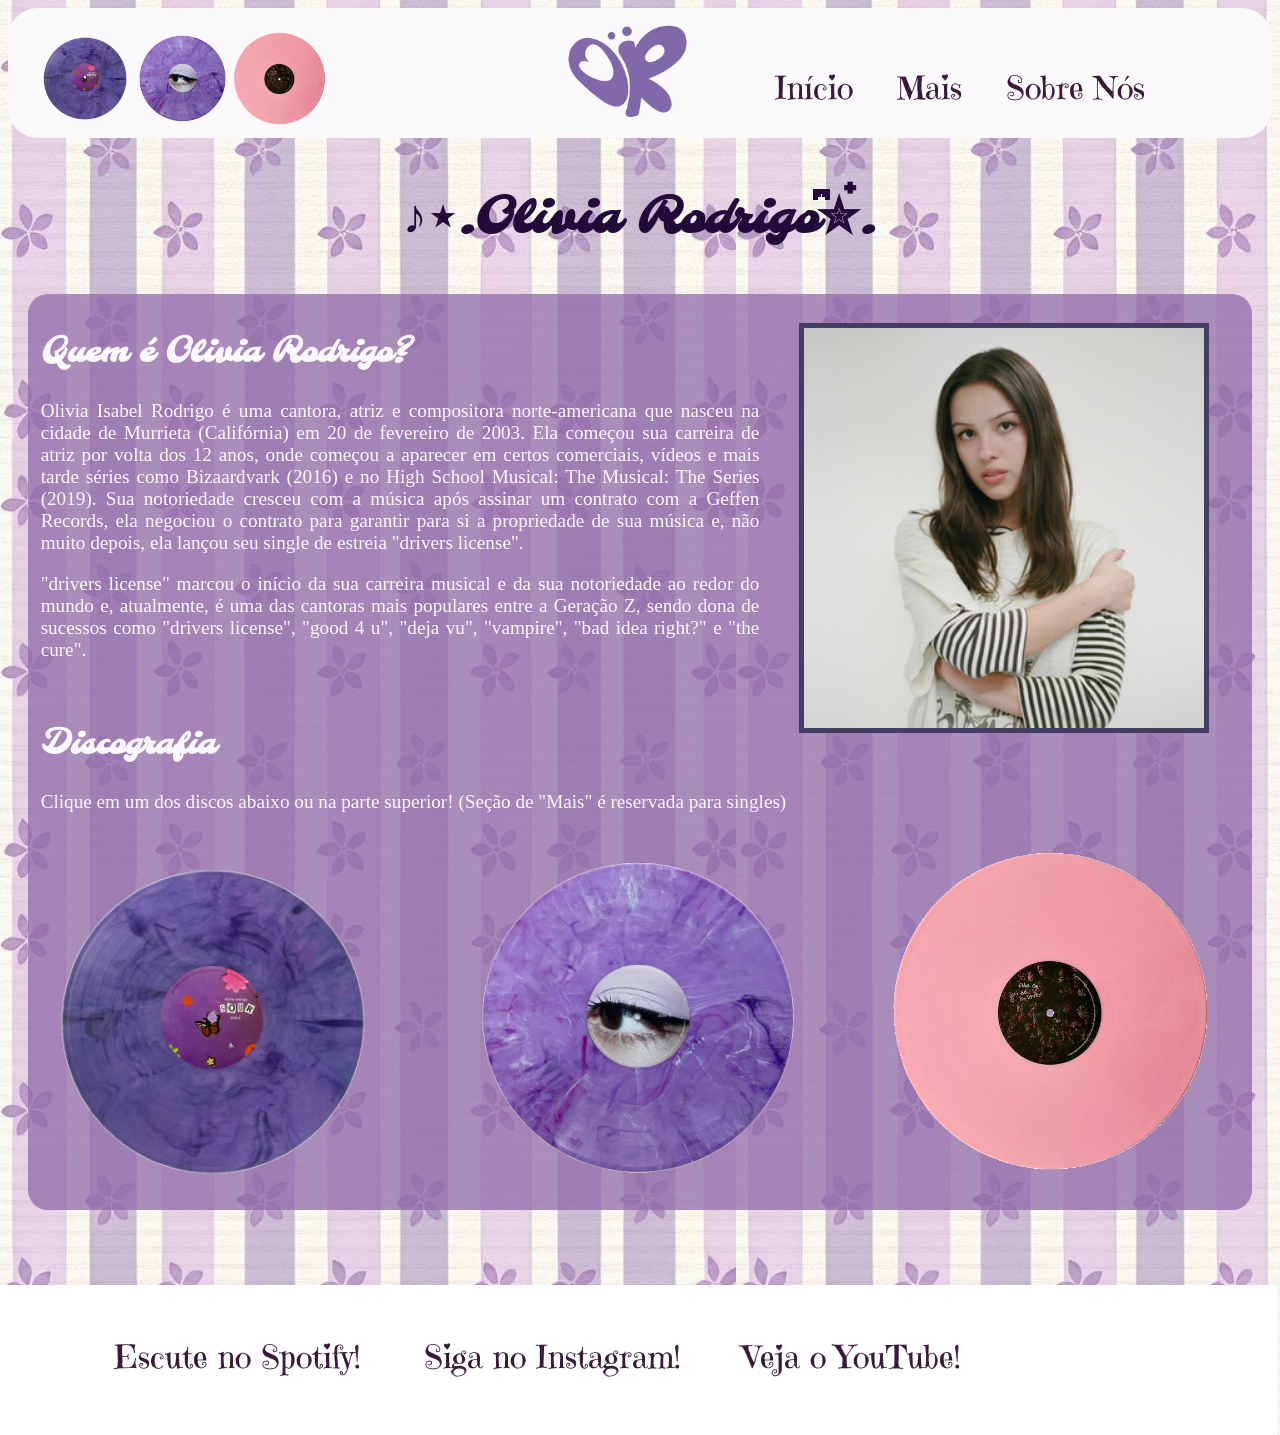
<file: index.html>
<!DOCTYPE html>
<html lang="pt-br">

<head>
	<meta charset="UTF-8" />
	<title>OliviaRodrigo</title>
	<link rel="stylesheet" type="text/css" href="estilos.css">
</head>

<body>
	<header>
		<span class="discos">
			<a href="sour.html"><img class="disco" src="img/sour.png" alt="disco sour" width="7.5%"></a>
			<a href="guts.html"><img class="disco" src="img/guts.png" alt="disco guts" width="7.5%"></a>
			<a href="girllove.html"><img class="disco" src="img/youseem.png" alt=" disco you seem pretty sad..."
					width="7.5%"></a>
		</span>
		<img class="logo" src="img/Olivia _ Rodrigo = OR.png" alt="logo" width="10%">
		<ol class="menu" type="I">
			<li><a href="index.html">Início</a></li>
			<li><a href="mais.html">Mais</a></li>
			<li><a href="sobre.html">Sobre Nós</a></li>
		</ol>
	</header>
	<article>
		<h1>♪⋆.Olivia Rodrigo✮๋ྀི.</h1>
		<div class="texto">
			<figure class="olivia">
				<img src="img/oliviarodrigohover.jpg" class="imagemhover">
				<img src="img/oliviarodrigo.jpg" class="imagem">
			</figure>
			<h2>Quem é Olivia Rodrigo?</h2>
			<p>Olivia Isabel Rodrigo é uma cantora, atriz e compositora norte-americana que nasceu na cidade de Murrieta
				(Califórnia) em 20 de fevereiro de 2003. Ela começou sua carreira de atriz por volta dos 12 anos, onde
				começou a aparecer em certos comerciais, vídeos e mais tarde séries como Bizaardvark (2016) e no High
				School Musical: The Musical: The Series (2019). Sua notoriedade cresceu com a música após assinar um
				contrato com a Geffen Records, ela negociou o contrato para garantir para si a propriedade de sua música
				e, não muito depois, ela lançou seu single de estreia "drivers license". </p>
			<p>"drivers license" marcou o início da sua carreira musical e da sua notoriedade ao redor do mundo e,
				atualmente, é uma das cantoras mais populares entre a Geração Z, sendo dona de sucessos como "drivers
				license", "good 4 u", "deja vu", "vampire", "bad idea right?" e "the cure". </p>
			<br>
			<h2>Discografia</h2>
			<p>Clique em um dos discos abaixo ou na parte superior! (Seção de "Mais" é reservada para singles)</p>
			<br>
			<span class="discos2">
				<a href="sour.html"><img class="disco" src="img/sour.png" alt="disco sour" width="80%"></a>
				<a href="guts.html"><img class="disco" src="img/guts.png" alt="disco guts" width="80%"></a>
				<a href="girllove.html"><img class="disco" src="img/youseem.png" alt=" disco you seem pretty sad..."
						width="92%"></a>
			</span>
		</div>
	</article>
	<footer>
		<br>
		<br>
		<ol class="footer" type="I">
			<li><a href="https://open.spotify.com/intl-pt/artist/1McMsnEElThX1knmY4oliG?si=X26vOqPHTG2lrJ6CuPXQ6g"
					target="_blank">Escute no Spotify!</a></li>
			<li><a href="https://www.instagram.com/oliviarodrigo/reels/" target="_blank">Siga no Instagram!</a></li>
			<li><a href="https://www.youtube.com/channel/UCy3zgWom-5AGypGX_FVTKpg" target="_blank">Veja o YouTube!</a>
			</li>
		</ol>
	</footer>
</body>

</html>
</file>
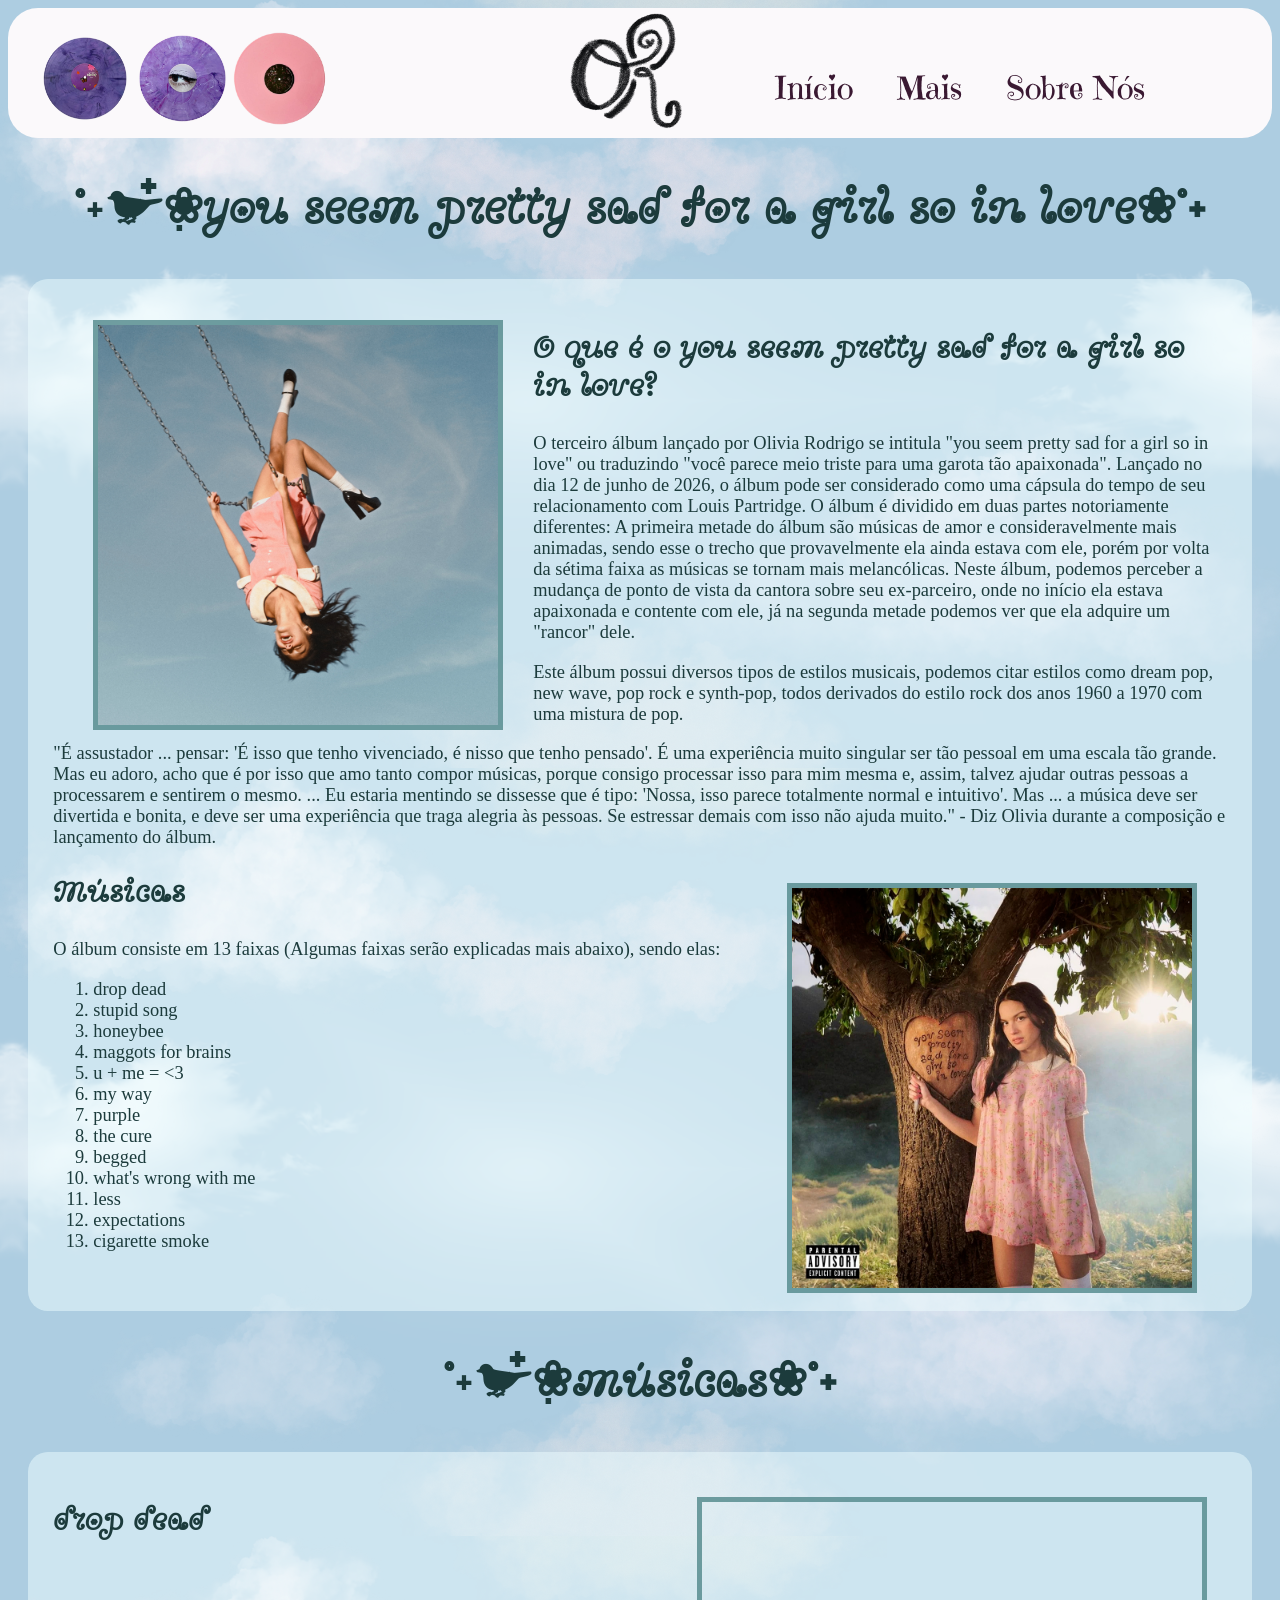
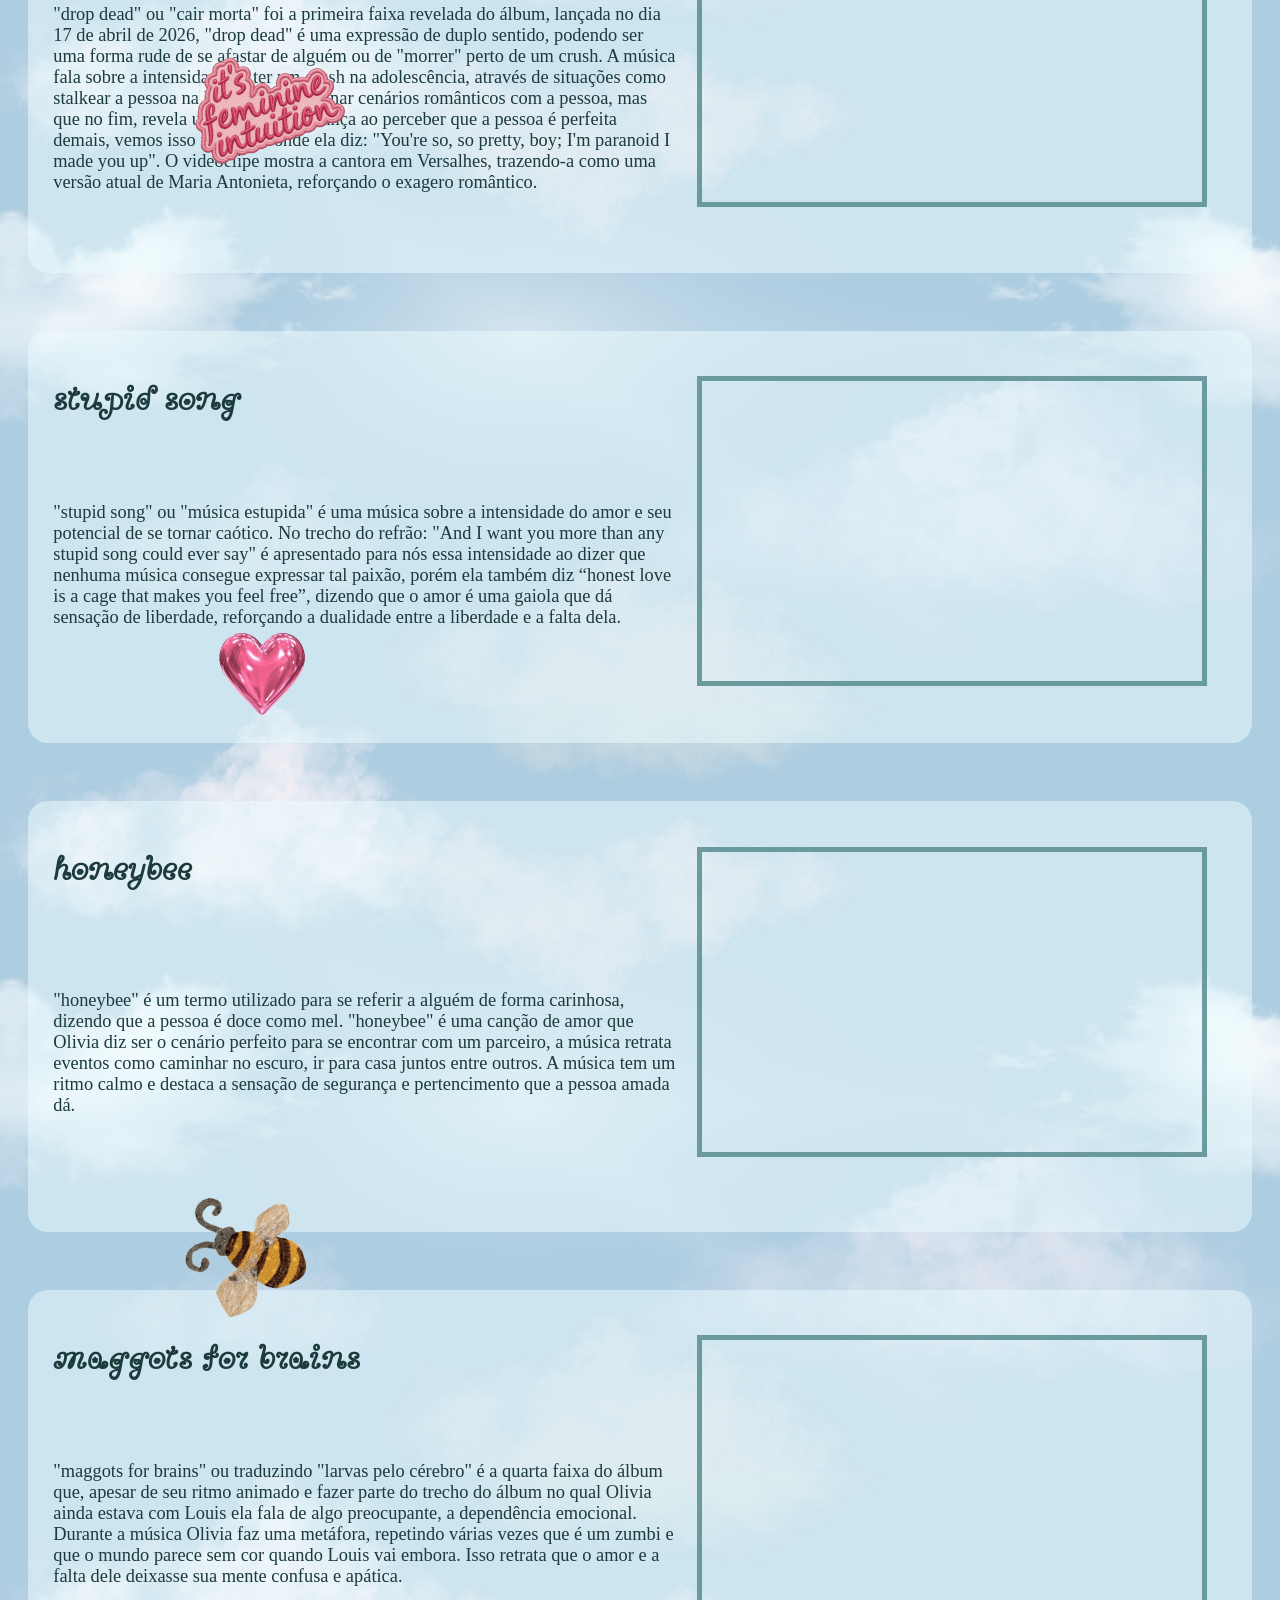
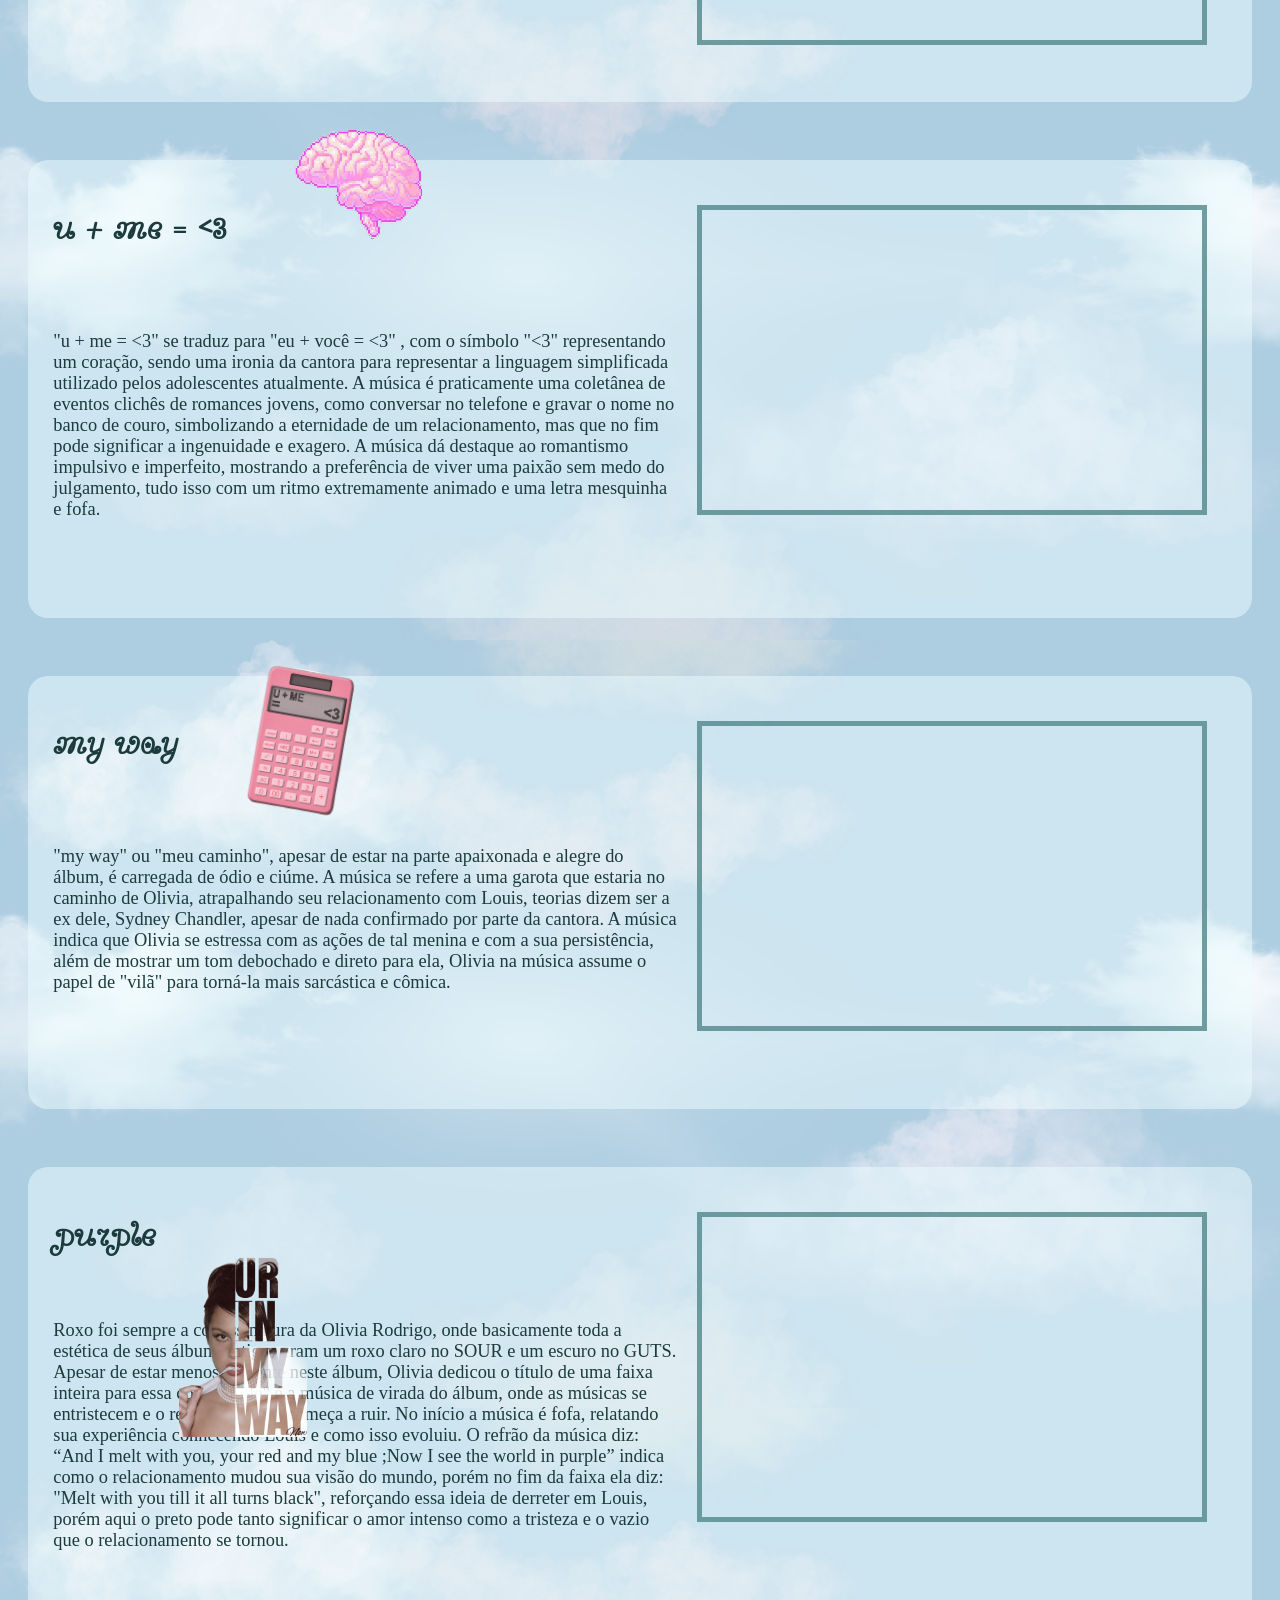
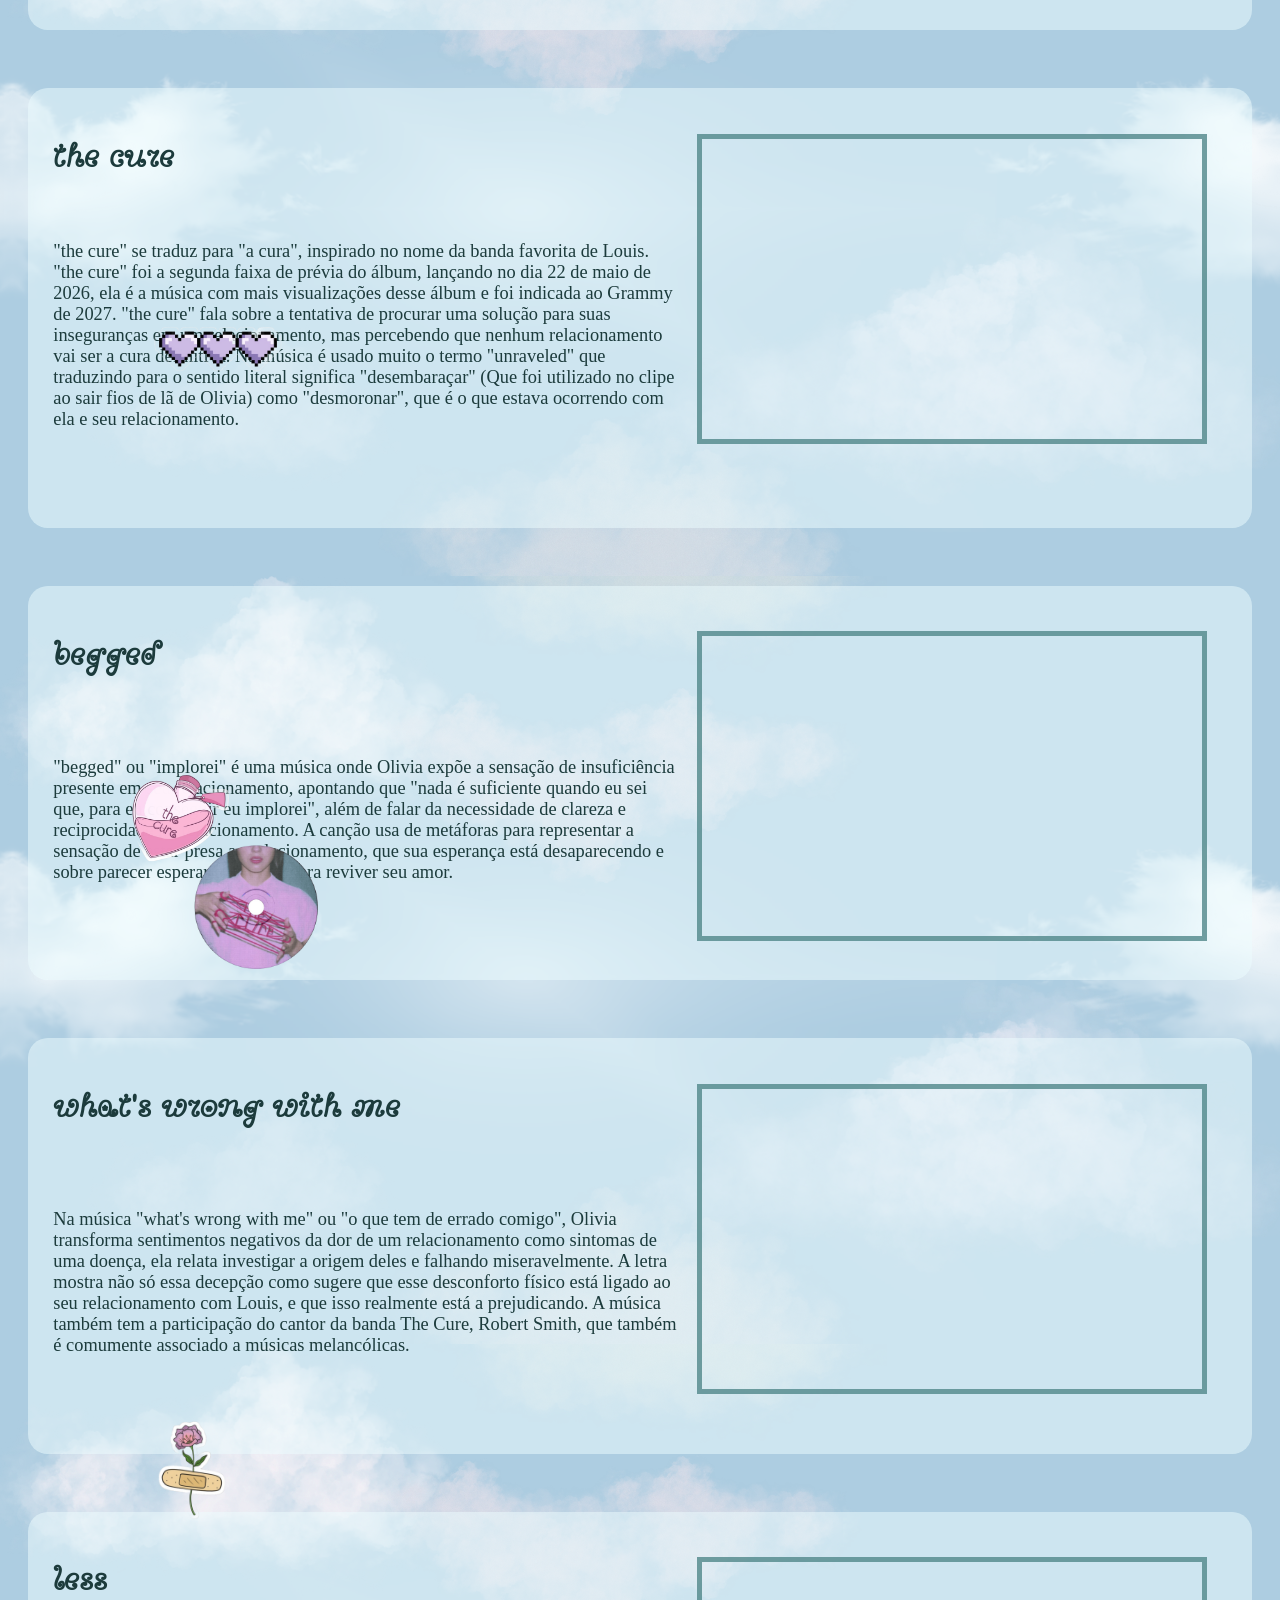
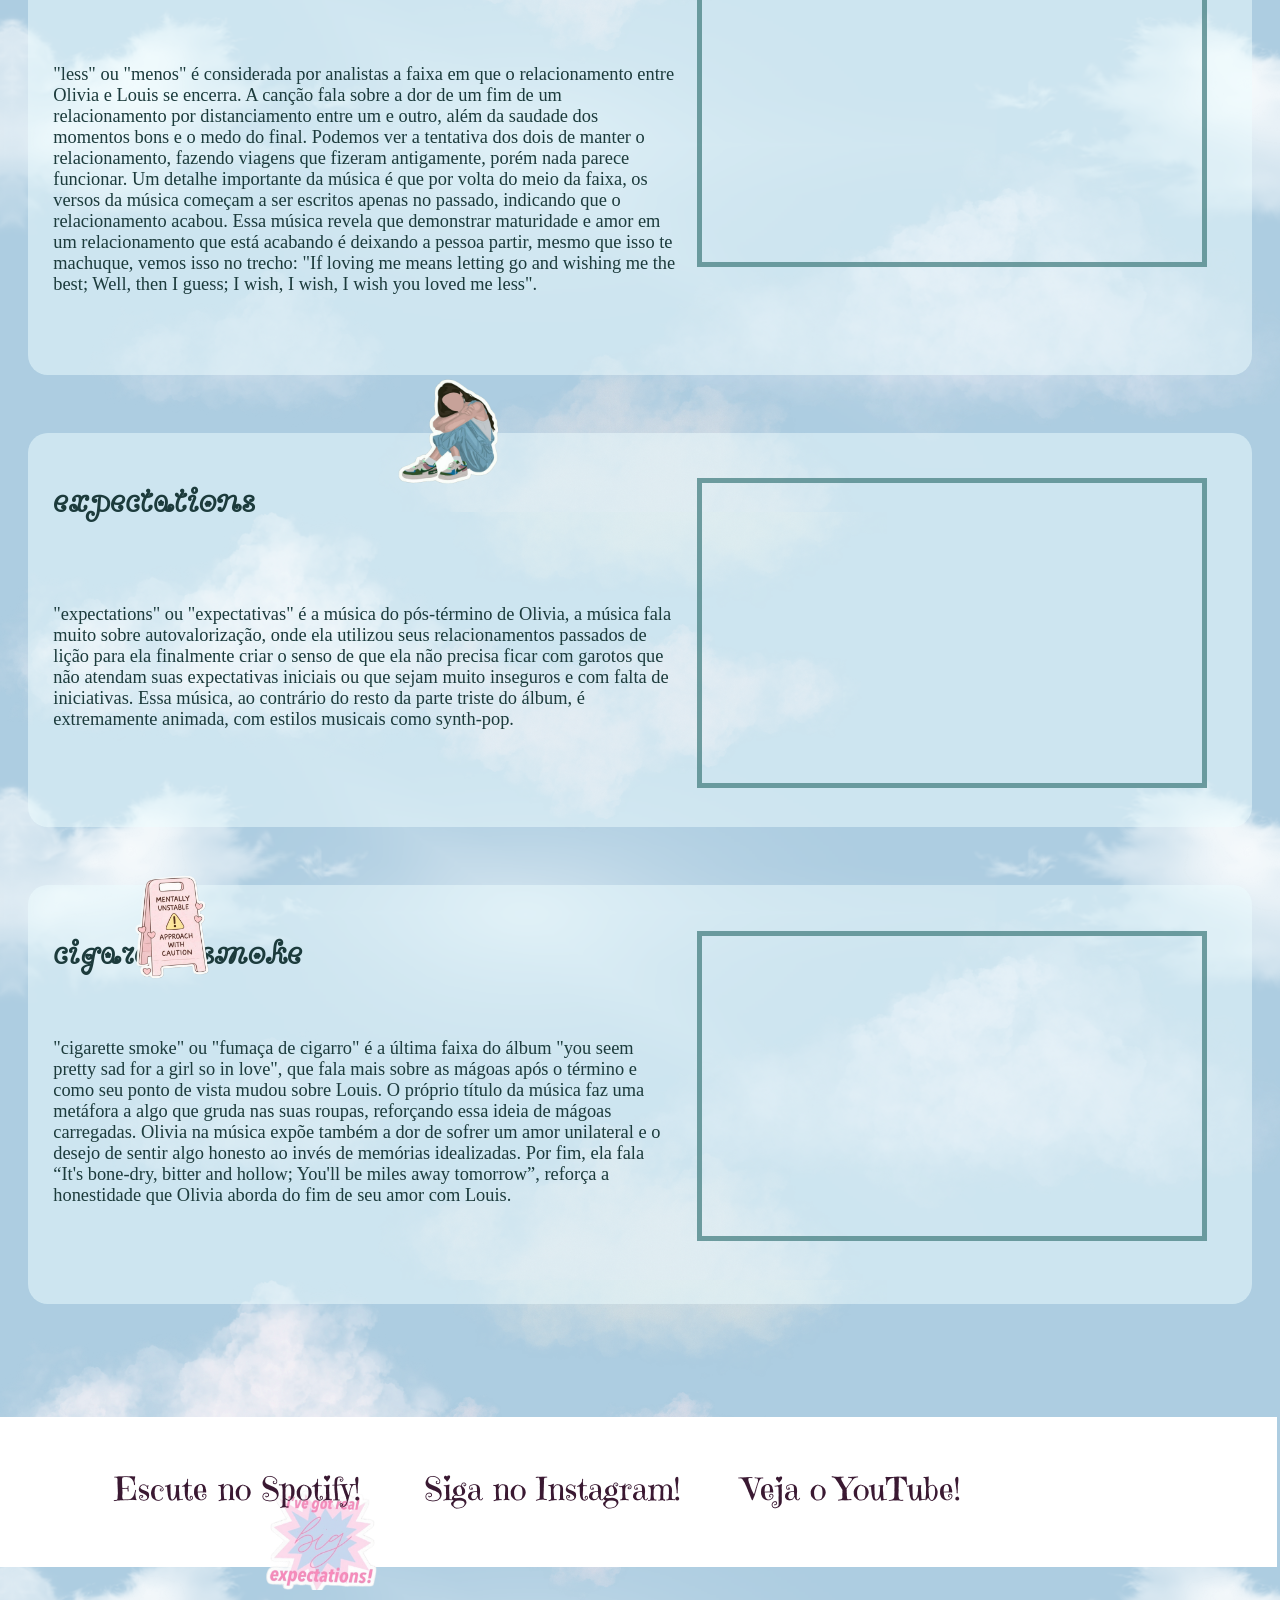
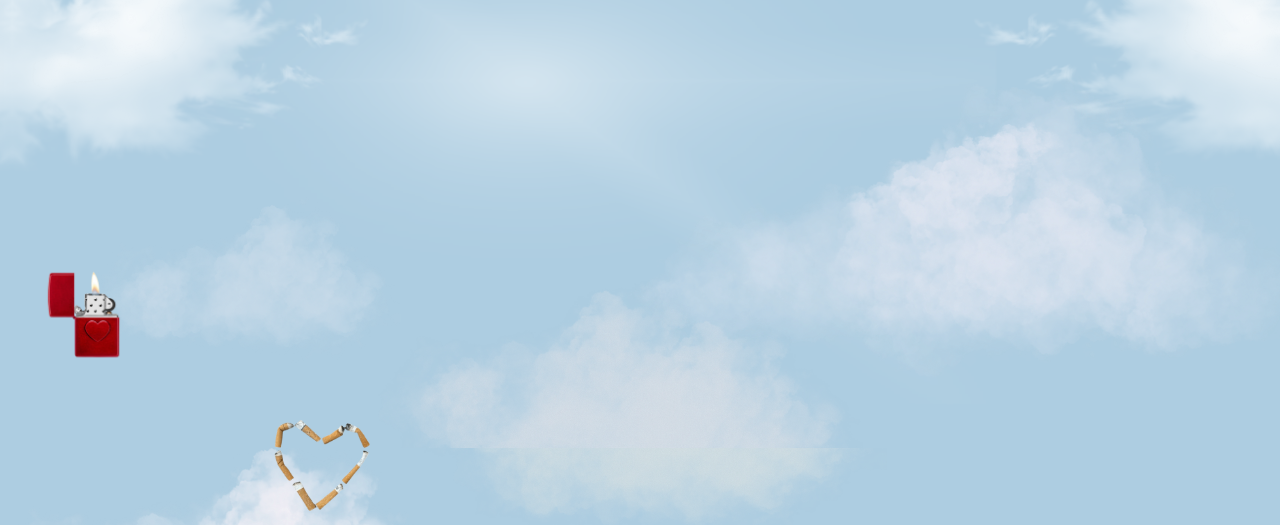
<file: girllove.html>
<!DOCTYPE html>
<html lang="pt-br">

<head>
	<meta charset="UTF-8" />
	<title>OliviaRodrigo</title>
	<link rel="stylesheet" type="text/css" href="estilosgirllove.css">
</head>

<body>
	<header>
		<span class="discos">
			<a href="sour.html"><img class="disco" src="img/sour.png" alt="disco sour" width="7.5%"></a>
			<a href="guts.html"><img class="disco" src="img/guts.png" alt="disco guts" width="7.5%"></a>
			<a href="girllove.html"><img class="disco" src="img/youseem.png" alt=" disco you seem pretty sad..."
					width="7.5%"></a>
		</span>
		<img class="logo" src="img/oliviarodrigologo.png" alt="logo" width="10%">
		<ol class="menu" type="I">
			<li><a href="index.html">Início</a></li>
			<li><a href="mais.html">Mais</a></li>
			<li><a href="sobre.html">Sobre Nós</a></li>
		</ol>
	</header>
	<article>
		<h1>˚˖𓍢ִ໋❀you seem pretty sad for a girl so in love❀˚˖</h1>
		<div class="texto">
			<figure class="capa">
				<img src="img/capayouseem.png" width="400px" height="400px" class="imagem" alt="Capa do álbum">
				<img src="img/capayouseem2.webp" width="400px" height="400px" class="imagemhover"
					alt="Imagem presente no disco de vinil">
			</figure>
			<h2>O que é o you seem pretty sad for a girl so in love?</h2>
			<p>O terceiro álbum lançado por Olivia Rodrigo se intitula "you seem pretty sad for a girl so in love" ou
				traduzindo "você parece meio triste para uma garota tão apaixonada". Lançado no dia 12 de junho de 2026,
				o álbum pode ser considerado como uma cápsula do tempo de seu relacionamento com Louis Partridge. O
				álbum é dividido em duas partes notoriamente diferentes: A primeira metade do álbum são músicas de amor
				e consideravelmente mais animadas, sendo esse o trecho que provavelmente ela ainda estava com ele, porém
				por volta da sétima faixa as músicas se tornam mais melancólicas. Neste álbum, podemos perceber a
				mudança de ponto de vista da cantora sobre seu ex-parceiro, onde no início ela estava apaixonada e
				contente com ele, já na segunda metade podemos ver que ela adquire um "rancor" dele. </p>
			<p>Este álbum possui diversos tipos de estilos musicais, podemos citar estilos como dream pop, new wave, pop
				rock e synth-pop, todos derivados do estilo rock dos anos 1960 a 1970 com uma mistura de pop.</p>
			<p>"É assustador ... pensar: 'É isso que tenho vivenciado, é nisso que tenho pensado'. É uma experiência
				muito singular ser tão pessoal em uma escala tão grande. Mas eu adoro, acho que é por isso que amo tanto
				compor músicas, porque consigo processar isso para mim mesma e, assim, talvez ajudar outras pessoas a
				processarem e sentirem o mesmo. ... Eu estaria mentindo se dissesse que é tipo: 'Nossa, isso parece
				totalmente normal e intuitivo'. Mas ... a música deve ser divertida e bonita, e deve ser uma experiência
				que traga alegria às pessoas. Se estressar demais com isso não ajuda muito." - Diz Olivia durante a
				composição e lançamento do álbum.</p>
			<figure class="capa2">
				<img src="img/capayouseem3.jpg" width="400px" height="400px" class="imagem" alt="Imagem da cantora">
				<img src="img/capayouseem4.webp" width="400px" height="400px" class="imagemhover"
					alt="Imagem da cantora">
			</figure>
			<h2>Músicas</h2>
			<p>O álbum consiste em 13 faixas (Algumas faixas serão explicadas mais abaixo), sendo elas:</p>
			<ol type="1">
				<li>drop dead</li>
				<li>stupid song</li>
				<li>honeybee</li>
				<li>maggots for brains</li>
				<li>u + me = &lt;3</li>
				<li>my way</li>
				<li>purple</li>
				<li>the cure</li>
				<li>begged</li>
				<li>what's wrong with me</li>
				<li>less</li>
				<li>expectations</li>
				<li>cigarette smoke</li>
			</ol>
			<br>
		</div>
		<h1>˚˖𓍢ִ໋❀músicas❀˚˖</h1>
		<div class="texto">
			<iframe width="500" height="300" src="https://www.youtube.com/embed/78wrful9cVU"
				title="Olivia Rodrigo - drop dead (Official Music Video)" frameborder="0"
				allow="accelerometer; autoplay; clipboard-write; encrypted-media; gyroscope; picture-in-picture; web-share"
				referrerpolicy="strict-origin-when-cross-origin" allowfullscreen></iframe>
			<h2>drop dead</h2>
			<br>
			<p>"drop dead" ou "cair morta" foi a primeira faixa revelada do álbum, lançada no dia 17 de abril de 2026,
				"drop dead" é uma expressão de duplo sentido, podendo ser uma forma rude de se afastar de alguém ou de
				"morrer" perto de um crush. A música fala sobre a intensidade de ter um crush na adolescência, através
				de situações como stalkear a pessoa na Internet ou imaginar cenários românticos com a pessoa, mas que no
				fim, revela uma certa insegurança ao perceber que a pessoa é perfeita demais, vemos isso no trecho onde
				ela diz: "You're so, so pretty, boy; I'm paranoid I made you up". O videoclipe mostra a cantora em
				Versalhes, trazendo-a como uma versão atual de Maria Antonieta, reforçando o exagero romântico. </p>
			<br>
			<br>
		</div>
		<img class="drop" src="img/drop.png" alt="drop dead" width="15%">
		<br>
		<div class="texto">
			<iframe width="500" height="300" src="https://www.youtube.com/embed/Rt9tW3cMLhI"
				title="Olivia Rodrigo - stupid song (Official Music Video)" frameborder="0"
				allow="accelerometer; autoplay; clipboard-write; encrypted-media; gyroscope; picture-in-picture; web-share"
				referrerpolicy="strict-origin-when-cross-origin" allowfullscreen></iframe>
			<h2>stupid song</h2>
			<br>
			<br>
			<p>"stupid song" ou "música estupida" é uma música sobre a intensidade do amor e seu potencial de se tornar
				caótico. No trecho do refrão: "And I want you more than any stupid song could ever say" é apresentado
				para nós essa intensidade ao dizer que nenhuma música consegue expressar tal paixão, porém ela também
				diz “honest love is a cage that makes you feel free”, dizendo que o amor é uma gaiola que dá sensação de
				liberdade, reforçando a dualidade entre a liberdade e a falta dela. </p>
			<br>
			<br>
			<br>
			<br>
		</div>
		<img class="heart" src="img/heart.png" alt="stupid song" width="15%">
		<br>
		<div class="texto">
			<iframe width="500" height="300" src="https://www.youtube.com/embed/60rlboK94mE"
				title="Olivia Rodrigo - honeybee (Lyric Video)" frameborder="0"
				allow="accelerometer; autoplay; clipboard-write; encrypted-media; gyroscope; picture-in-picture; web-share"
				referrerpolicy="strict-origin-when-cross-origin" allowfullscreen></iframe>
			<h2>honeybee</h2>
			<br>
			<br>
			<br>
			<p>"honeybee" é um termo utilizado para se referir a alguém de forma carinhosa, dizendo que a pessoa é doce
				como mel. "honeybee" é uma canção de amor que Olivia diz ser o cenário perfeito para se encontrar com um
				parceiro, a música retrata eventos como caminhar no escuro, ir para casa juntos entre outros. A música
				tem um ritmo calmo e destaca a sensação de segurança e pertencimento que a pessoa amada dá. </p>
			<br>
			<br>
			<br>
			<br>
		</div>
		<img class="honey" src="img/Honeybee.png" alt="honeybee" width="10%">
		<br>
		<div class="texto">
			<iframe width="500" height="300" src="https://www.youtube.com/embed/lwiQSOaI_XE"
				title="Olivia Rodrigo - maggots for brains (Lyric Video)" frameborder="0"
				allow="accelerometer; autoplay; clipboard-write; encrypted-media; gyroscope; picture-in-picture; web-share"
				referrerpolicy="strict-origin-when-cross-origin" allowfullscreen></iframe>
			<h2>maggots for brains</h2>
			<br>
			<br>
			<p>"maggots for brains" ou traduzindo "larvas pelo cérebro" é a quarta faixa do álbum que, apesar de seu
				ritmo animado e fazer parte do trecho do álbum no qual Olivia ainda estava com Louis ela fala de algo
				preocupante, a dependência emocional. Durante a música Olivia faz uma metáfora, repetindo várias vezes
				que é um zumbi e que o mundo parece sem cor quando Louis vai embora. Isso retrata que o amor e a falta
				dele deixasse sua mente confusa e apática. </p>
			<br>
			<br>
			<br>
			<br>
		</div>
		<img class="maggots" src="img/brain.png" alt="maggots for brains" width="10%">
		<br>
		<div class="texto">
			<iframe width="500" height="300" src="https://www.youtube.com/embed/p-YnaSsGsPU"
				title="Olivia Rodrigo - u + me = 🩷 (Lyric Video)" frameborder="0"
				allow="accelerometer; autoplay; clipboard-write; encrypted-media; gyroscope; picture-in-picture; web-share"
				referrerpolicy="strict-origin-when-cross-origin" allowfullscreen></iframe>
			<h2>u + me = &lt;3</h2>
			<br>
			<br>
			<p>"u + me = &lt;3" se traduz para "eu + você = &lt;3" , com o símbolo "&lt;3" representando um coração,
				sendo uma ironia da cantora para representar a linguagem simplificada utilizado pelos adolescentes
				atualmente.
				A música é praticamente uma coletânea de eventos clichês de romances jovens, como conversar no
				telefone e gravar o nome no banco de couro, simbolizando a eternidade de um relacionamento, mas que
				no fim pode significar a ingenuidade e exagero. A música dá destaque ao romantismo impulsivo e
				imperfeito, mostrando a preferência de viver uma paixão sem medo do julgamento, tudo isso com um
				ritmo extremamente animado e uma letra mesquinha e fofa. </p>
			<br>
			<br>
			<br>
		</div>
		<img class="uandme" src="img/u+me.png" alt="u+me" width="7%">
		<br>
		<div class="texto">
			<iframe width="500" height="300" src="https://www.youtube.com/embed/aSWBaZi7UYc"
				title="Olivia Rodrigo - my way (Lyric Video)" frameborder="0"
				allow="accelerometer; autoplay; clipboard-write; encrypted-media; gyroscope; picture-in-picture; web-share"
				referrerpolicy="strict-origin-when-cross-origin" allowfullscreen></iframe>
			<h2>my way</h2>
			<br>
			<br>
			<p>"my way" ou "meu caminho", apesar de estar na parte apaixonada e alegre do álbum, é carregada de ódio e
				ciúme. A música se refere a uma garota que estaria no caminho de Olivia, atrapalhando seu relacionamento
				com Louis, teorias dizem ser a ex dele, Sydney Chandler, apesar de nada confirmado por parte da cantora.
				A música indica que Olivia se estressa com as ações de tal menina e com a sua persistência, além de
				mostrar um tom debochado e direto para ela, Olivia na música assume o papel de "vilã" para torná-la mais
				sarcástica e cômica. </p>
			<br>
			<br>
			<br>
			<br>
		</div>
		<img class="myway" src="img/my way.png" alt="myway" width="10%">
		<br>
		<div class="texto">
			<iframe width="500" height="300" src="https://www.youtube.com/embed/nXIXeFgBAa8"
				title="Olivia Rodrigo - purple (Lyric Video)" frameborder="0"
				allow="accelerometer; autoplay; clipboard-write; encrypted-media; gyroscope; picture-in-picture; web-share"
				referrerpolicy="strict-origin-when-cross-origin" allowfullscreen></iframe>
			<h2>purple</h2>
			<br>
			<p>Roxo foi sempre a cor assinatura da Olivia Rodrigo, onde basicamente toda a estética de seus álbuns
				antigos eram um roxo claro no SOUR e um escuro no GUTS. Apesar de estar menos presente neste álbum,
				Olivia dedicou o título de uma faixa inteira para essa cor. "purple" é a música de virada do álbum, onde
				as músicas se entristecem e o relacionamento começa a ruir. No início a música é fofa, relatando sua
				experiência conhecendo Louis e como isso evoluiu. O refrão da música diz: “And I melt with you, your red
				and my blue ;Now I see the world in purple” indica como o relacionamento mudou sua visão do mundo, porém
				no fim da faixa ela diz: "Melt with you till it all turns black", reforçando essa ideia de derreter em
				Louis, porém aqui o preto pode tanto significar o amor intenso como a tristeza e o vazio que o
				relacionamento se tornou. </p>
			<br>
			<br>
		</div>
		<img class="purple" src="img/roxo.png" alt="purple" width="10%">
		<br>
		<div class="texto">
			<iframe width="500" height="300" src="https://www.youtube.com/embed/B402rKl4bUg?si=W7M_aVBfVCrMcmcZ"
				title="YouTube video player" frameborder="0"
				allow="accelerometer; autoplay; clipboard-write; encrypted-media; gyroscope; picture-in-picture; web-share"
				referrerpolicy="strict-origin-when-cross-origin" allowfullscreen></iframe>
			<h2>the cure</h2>
			<br>
			<p>"the cure" se traduz para "a cura", inspirado no nome da banda favorita de Louis. "the cure" foi a
				segunda faixa de prévia do álbum, lançando no dia 22 de maio de 2026, ela é a música com mais
				visualizações desse álbum e foi indicada ao Grammy de 2027. "the cure" fala sobre a tentativa de
				procurar uma solução para suas inseguranças em um relacionamento, mas percebendo que nenhum
				relacionamento vai ser a cura definitiva. Na música é usado muito o termo "unraveled" que traduzindo
				para o sentido literal significa "desembaraçar" (Que foi utilizado no clipe ao sair fios de lã de
				Olivia) como "desmoronar", que é o que estava ocorrendo com ela e seu relacionamento. </p>
			<br>
			<br>
			<br>
		</div>
		<img class="cure" src="img/cure.png" alt="thecure" width="10%">
		<img class="cure2" src="img/cure2.png" alt="thecure" width="8%">
		<br>
		<div class="texto">
			<iframe width="500" height="300" src="https://www.youtube.com/embed/NmGGDYyJ8tU"
				title="Olivia Rodrigo - Begged (Lyric Video)" frameborder="0"
				allow="accelerometer; autoplay; clipboard-write; encrypted-media; gyroscope; picture-in-picture; web-share"
				referrerpolicy="strict-origin-when-cross-origin" allowfullscreen></iframe>
			<h2>begged</h2>
			<br>
			<br>
			<p>"begged" ou "implorei" é uma música onde Olivia expõe a sensação de insuficiência presente em seu
				relacionamento, apontando que "nada é suficiente quando eu sei que, para eu conseguir eu implorei", além
				de falar da necessidade de clareza e reciprocidade no relacionamento. A canção usa de metáforas para
				representar a sensação de estar presa ao relacionamento, que sua esperança está desaparecendo e sobre
				parecer esperar pela sorte para reviver seu amor. </p>
			<br>
			<br>
			<br>
		</div>
		<img class="flor" src="img/flor.png" alt="begged" width="10%">
		<br>
		<div class="texto">
			<iframe width="500" height="300" src="https://www.youtube.com/embed/oOEGRpfitAg"
				title="Olivia Rodrigo, Robert Smith - what’s wrong with me (Lyric Video)" frameborder="0"
				allow="accelerometer; autoplay; clipboard-write; encrypted-media; gyroscope; picture-in-picture; web-share"
				referrerpolicy="strict-origin-when-cross-origin" allowfullscreen></iframe>
			<h2>what's wrong with me</h2>
			<br>
			<br>
			<p>Na música "what's wrong with me" ou "o que tem de errado comigo", Olivia transforma sentimentos negativos
				da dor de um relacionamento como sintomas de uma doença, ela relata investigar a origem deles e falhando
				miseravelmente. A letra mostra não só essa decepção como sugere que esse desconforto físico está ligado
				ao seu relacionamento com Louis, e que isso realmente está a prejudicando. A música também tem a
				participação do cantor da banda The Cure, Robert Smith, que também é comumente associado a músicas
				melancólicas. </p>
			<br>
			<br>
			<br>
		</div>
		<img class="wrong" src="img/what.png" width="10%">
		<br>
		<div class="texto">
			<iframe width="500" height="300" src="https://www.youtube.com/embed/Z4BGtpcp1Jg"
				title="Olivia Rodrigo - less (Lyric Video)" frameborder="0"
				allow="accelerometer; autoplay; clipboard-write; encrypted-media; gyroscope; picture-in-picture; web-share"
				referrerpolicy="strict-origin-when-cross-origin" allowfullscreen></iframe>
			<h2>less</h2>
			<br>
			<p>"less" ou "menos" é considerada por analistas a faixa em que o relacionamento entre Olivia e Louis se
				encerra. A canção fala sobre a dor de um fim de um relacionamento por distanciamento entre um e outro,
				além da saudade dos momentos bons e o medo do final. Podemos ver a tentativa dos dois de manter o
				relacionamento, fazendo viagens que fizeram antigamente, porém nada parece funcionar. Um detalhe
				importante da música é que por volta do meio da faixa, os versos da música começam a ser escritos apenas
				no passado, indicando que o relacionamento acabou. Essa música revela que demonstrar maturidade e amor
				em um relacionamento que está acabando é deixando a pessoa partir, mesmo que isso te machuque, vemos
				isso no trecho: "If loving me means letting go and wishing me the best; Well, then I guess; I wish, I
				wish, I wish you loved me less". </p>
			<br>
			<br>
		</div>
		<img class="less" src="img/mental.png" width="13%">
		<br>
		<div class="texto">
			<iframe width="500" height="300" src="https://www.youtube.com/embed/nBv5BzFpvvE"
				title="Olivia Rodrigo - expectations (Lyric Video)" frameborder="0"
				allow="accelerometer; autoplay; clipboard-write; encrypted-media; gyroscope; picture-in-picture; web-share"
				referrerpolicy="strict-origin-when-cross-origin" allowfullscreen></iframe>
			<h2>expectations</h2>
			<br>
			<br>
			<p>"expectations" ou "expectativas" é a música do pós-término de Olivia, a música fala muito sobre
				autovalorização, onde ela utilizou seus relacionamentos passados de lição para ela finalmente criar o
				senso de que ela não precisa ficar com garotos que não atendam suas expectativas iniciais ou que sejam
				muito inseguros e com falta de iniciativas. Essa música, ao contrário do resto da parte triste do álbum,
				é extremamente animada, com estilos musicais como synth-pop. </p>
			<br>
			<br>
			<br>
		</div>
		<img class="expect" src="img/expectations.png" width="10%">
		<br>
		<div class="texto">
			<iframe width="500" height="300" src="https://www.youtube.com/embed/mA9HZEJfmGw"
				title="Olivia Rodrigo - cigarette smoke (Lyric Video)" frameborder="0"
				allow="accelerometer; autoplay; clipboard-write; encrypted-media; gyroscope; picture-in-picture; web-share"
				referrerpolicy="strict-origin-when-cross-origin" allowfullscreen></iframe>
			<h2>cigarette smoke</h2>
			<br>
			<p>"cigarette smoke" ou "fumaça de cigarro" é a última faixa do álbum "you seem pretty sad for a girl so in
				love", que fala mais sobre as mágoas após o término e como seu ponto de vista mudou sobre Louis. O
				próprio título da música faz uma metáfora a algo que gruda nas suas roupas, reforçando essa ideia de
				mágoas carregadas. Olivia na música expõe também a dor de sofrer um amor unilateral e o desejo de sentir
				algo honesto ao invés de memórias idealizadas. Por fim, ela fala “It's bone-dry, bitter and hollow;
				You'll be miles away tomorrow”, reforça a honestidade que Olivia aborda do fim de seu amor com Louis.
			</p>
			<br>
			<br>
			<br>
		</div>
		<img class="cigarret1" src="img/cigarret1.png" width="10%">
		<img class="cigarret2" src="img/cigarret2.png" width="7%">
		<br>
	</article>
	<footer>
		<br>
		<br>
		<ol class="footer" type="I">
			<li><a href="https://open.spotify.com/intl-pt/artist/1McMsnEElThX1knmY4oliG?si=X26vOqPHTG2lrJ6CuPXQ6g"
					target="_blank">Escute no Spotify!</a></li>
			<li><a href="https://www.instagram.com/oliviarodrigo/reels/" target="_blank">Siga no Instagram!</a></li>
			<li><a href="https://www.youtube.com/channel/UCy3zgWom-5AGypGX_FVTKpg" target="_blank">Veja o YouTube!</a>
			</li>
		</ol>
	</footer>
</body>

</html>
</file>
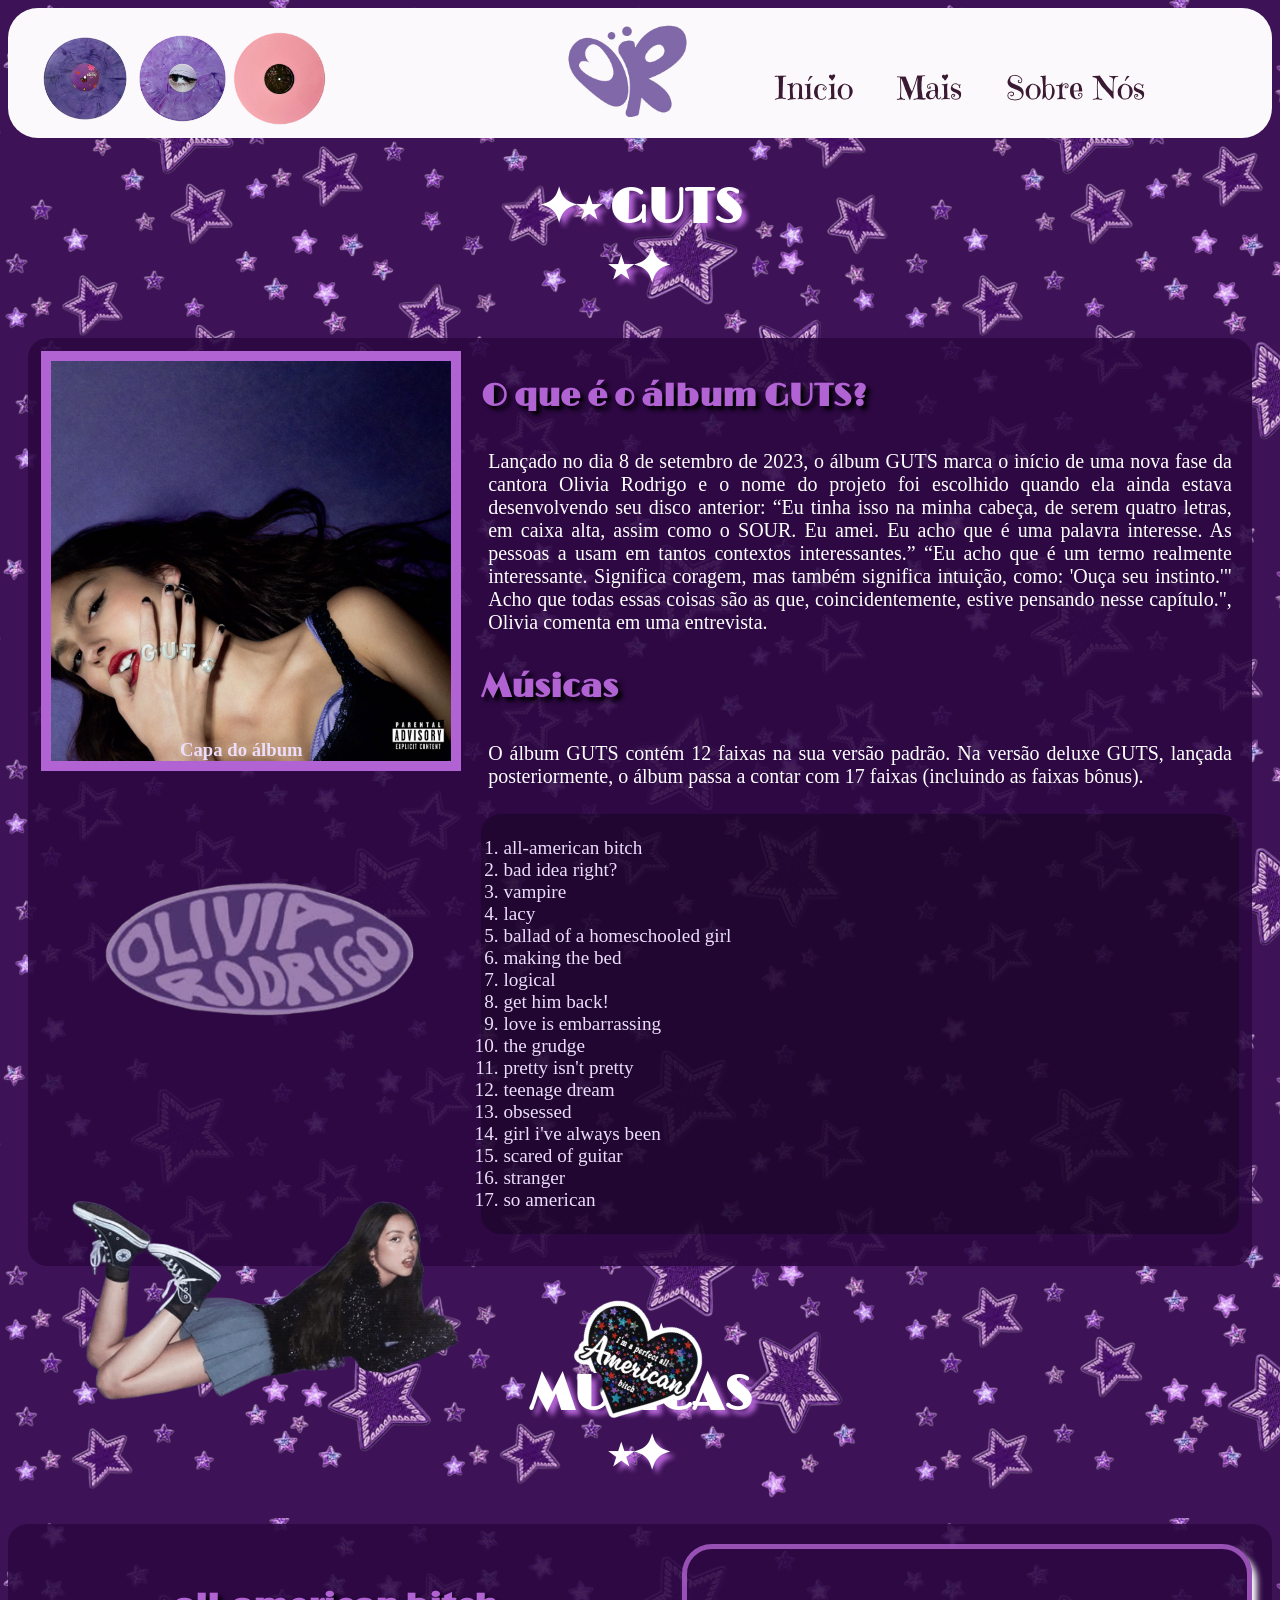
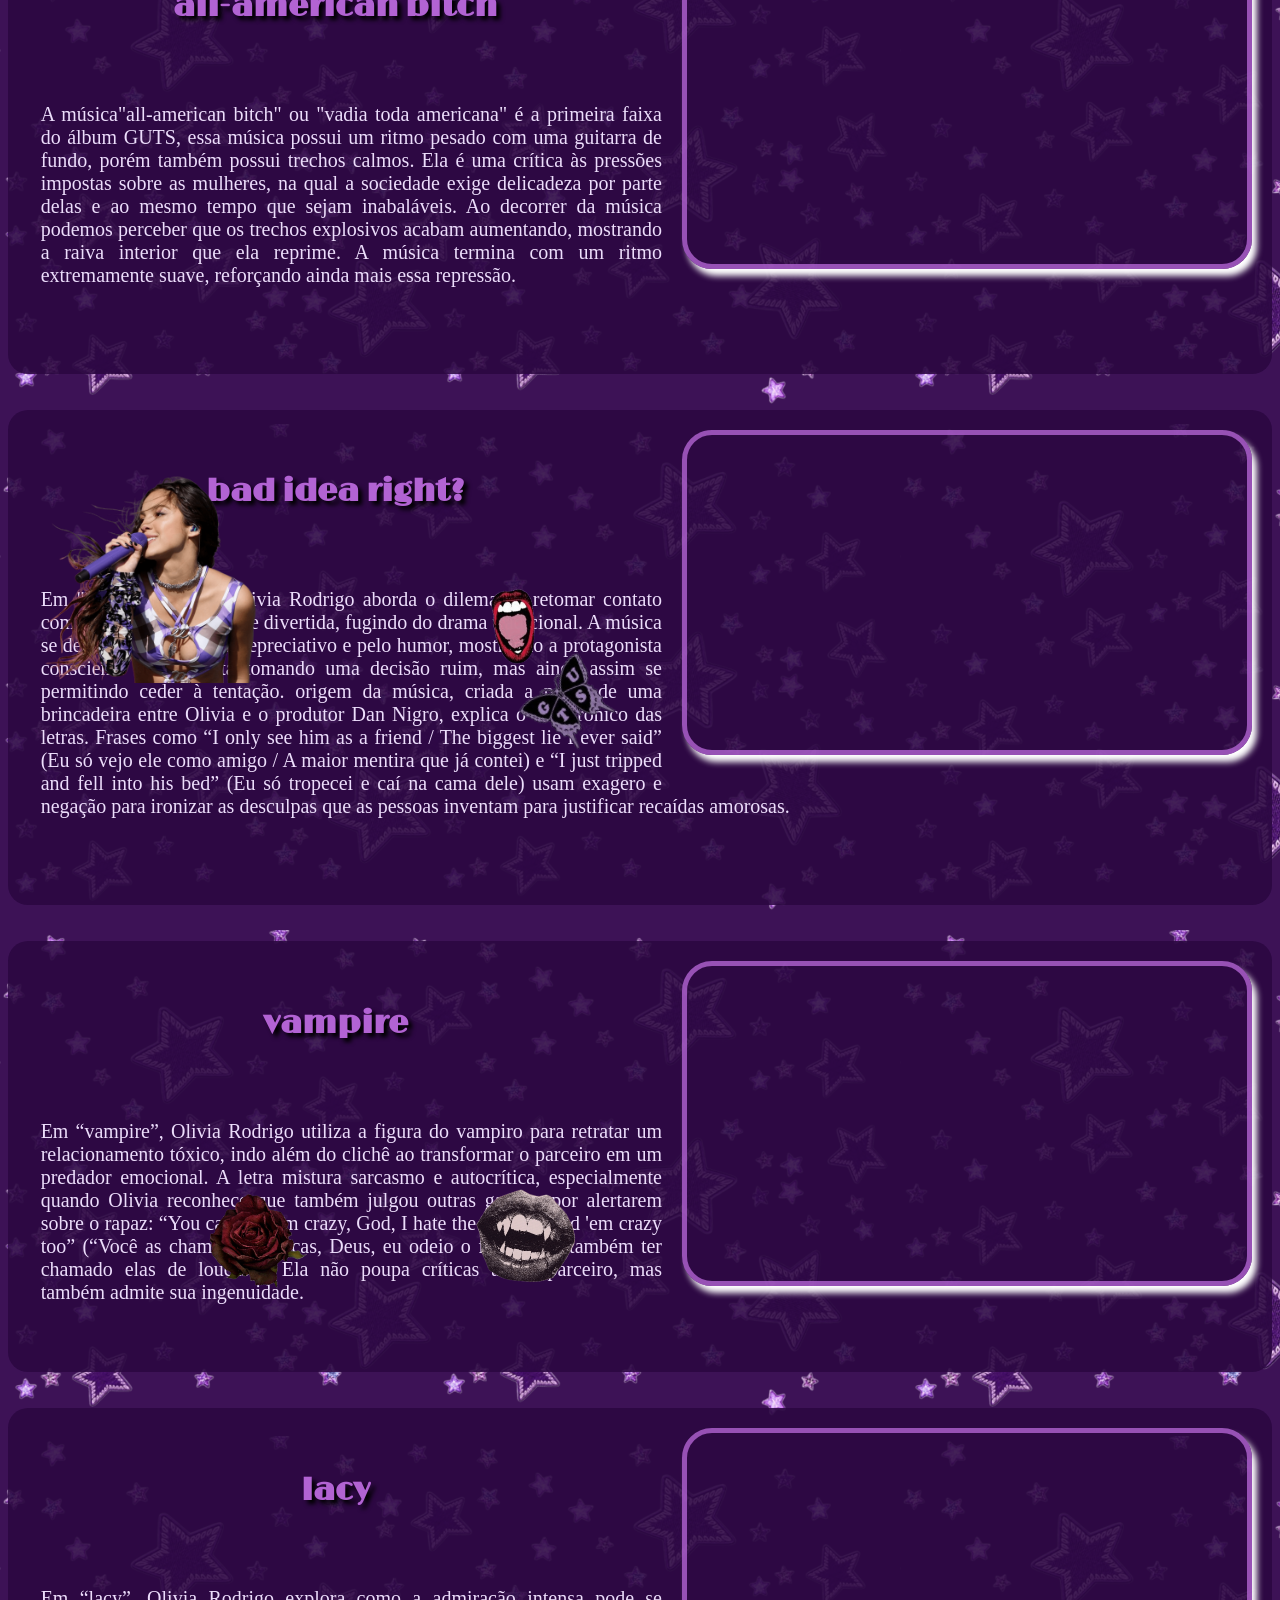
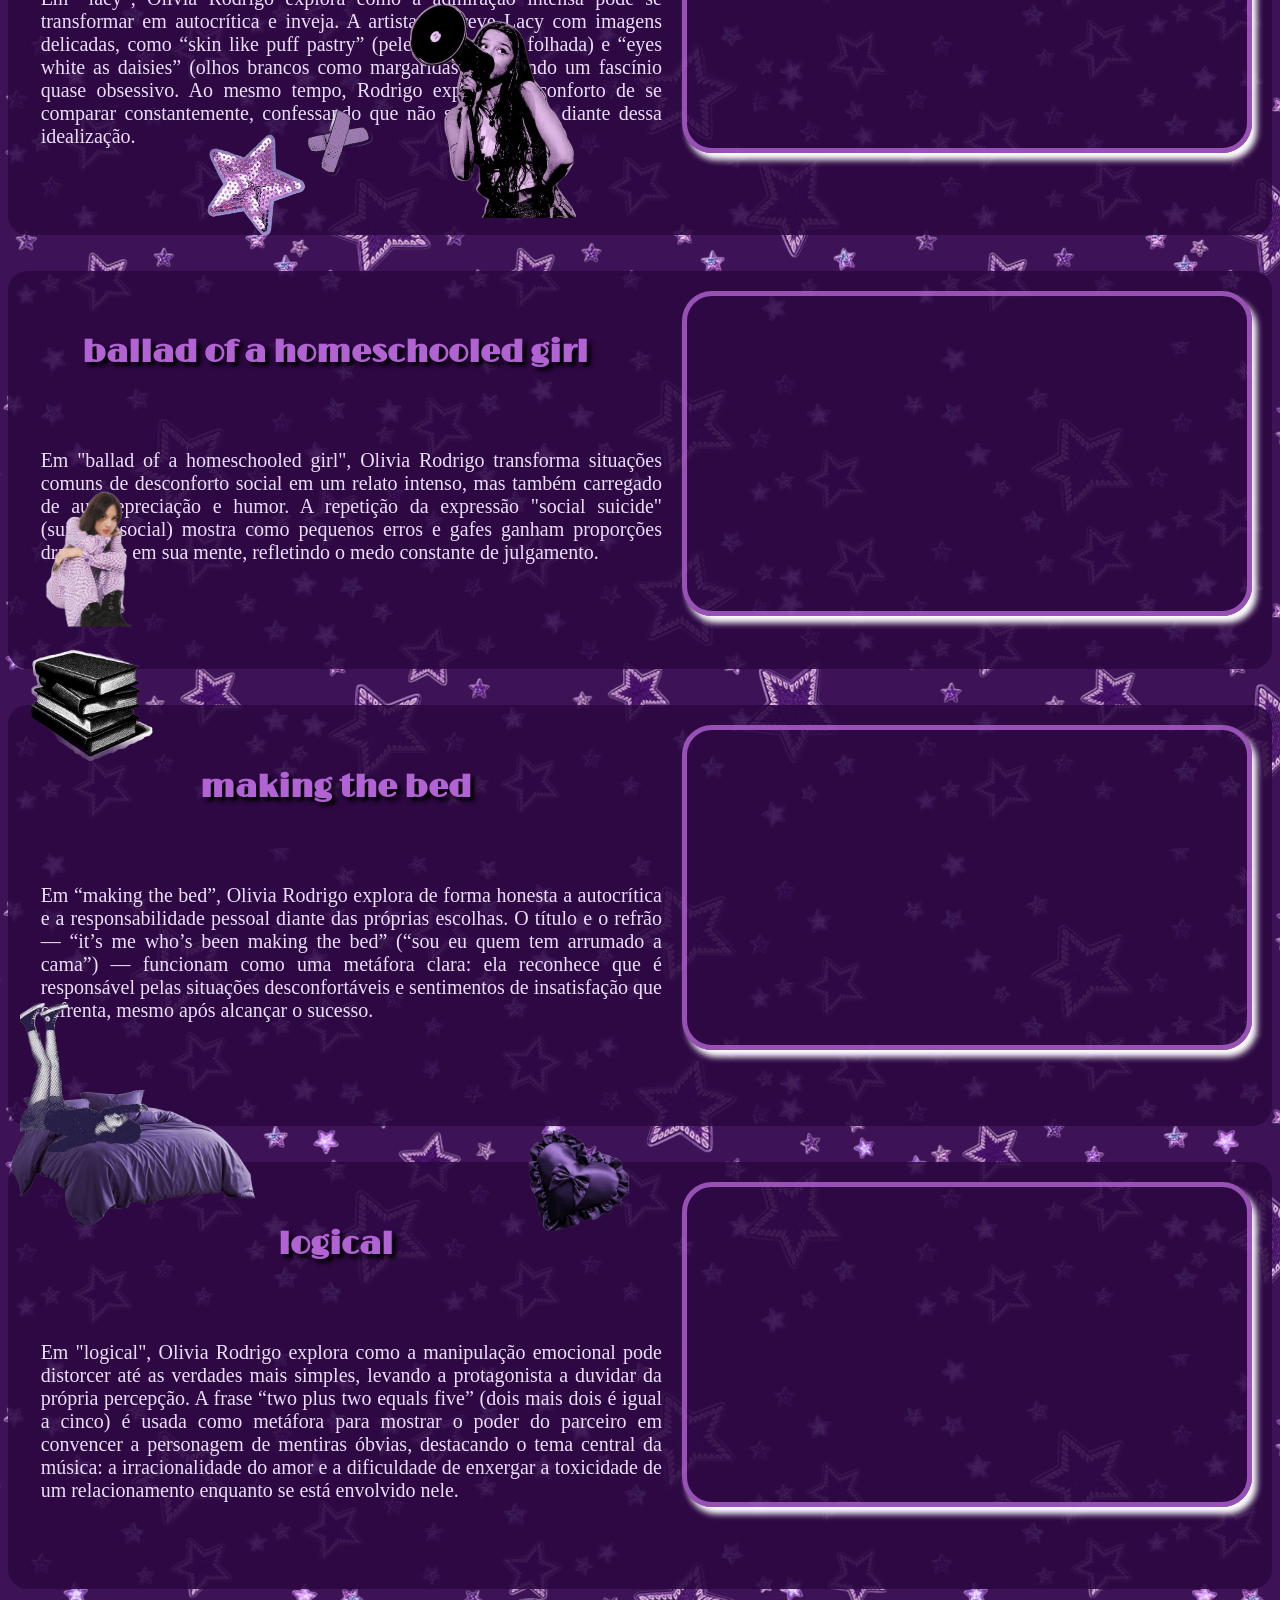
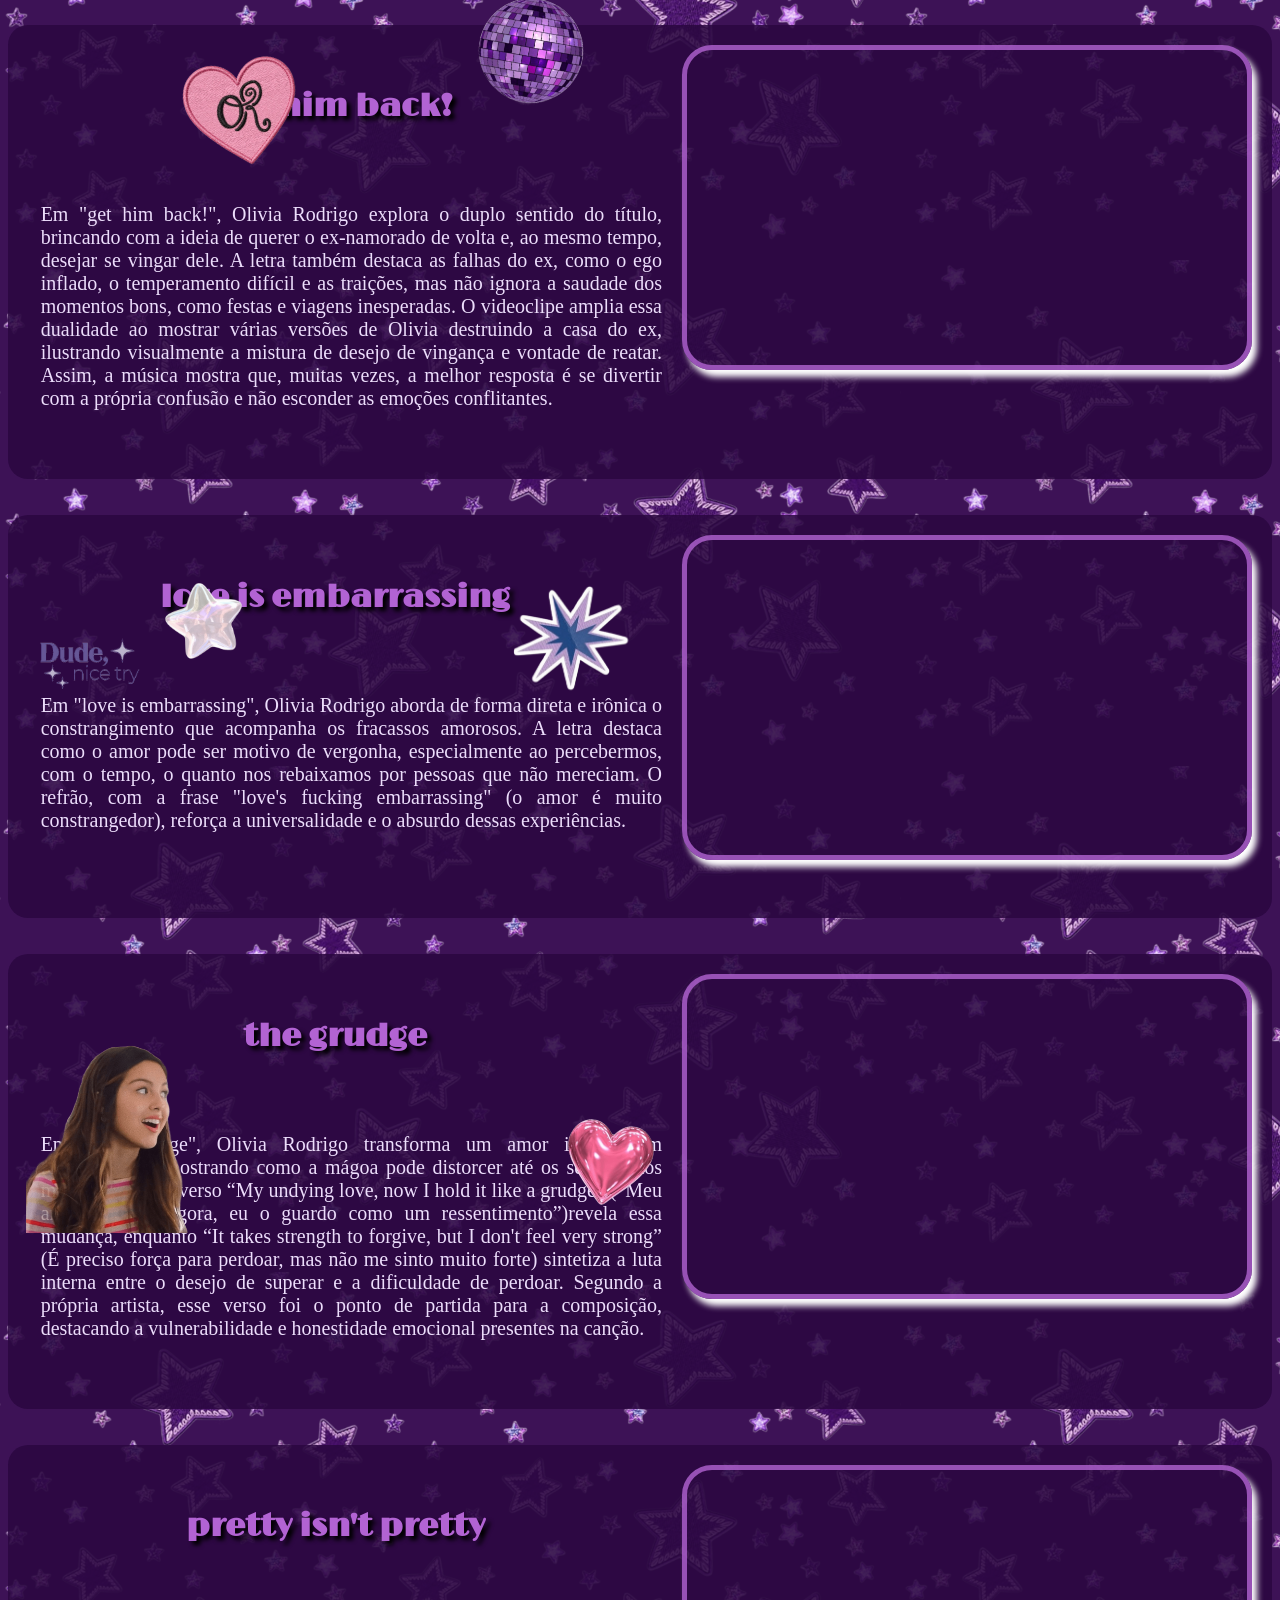
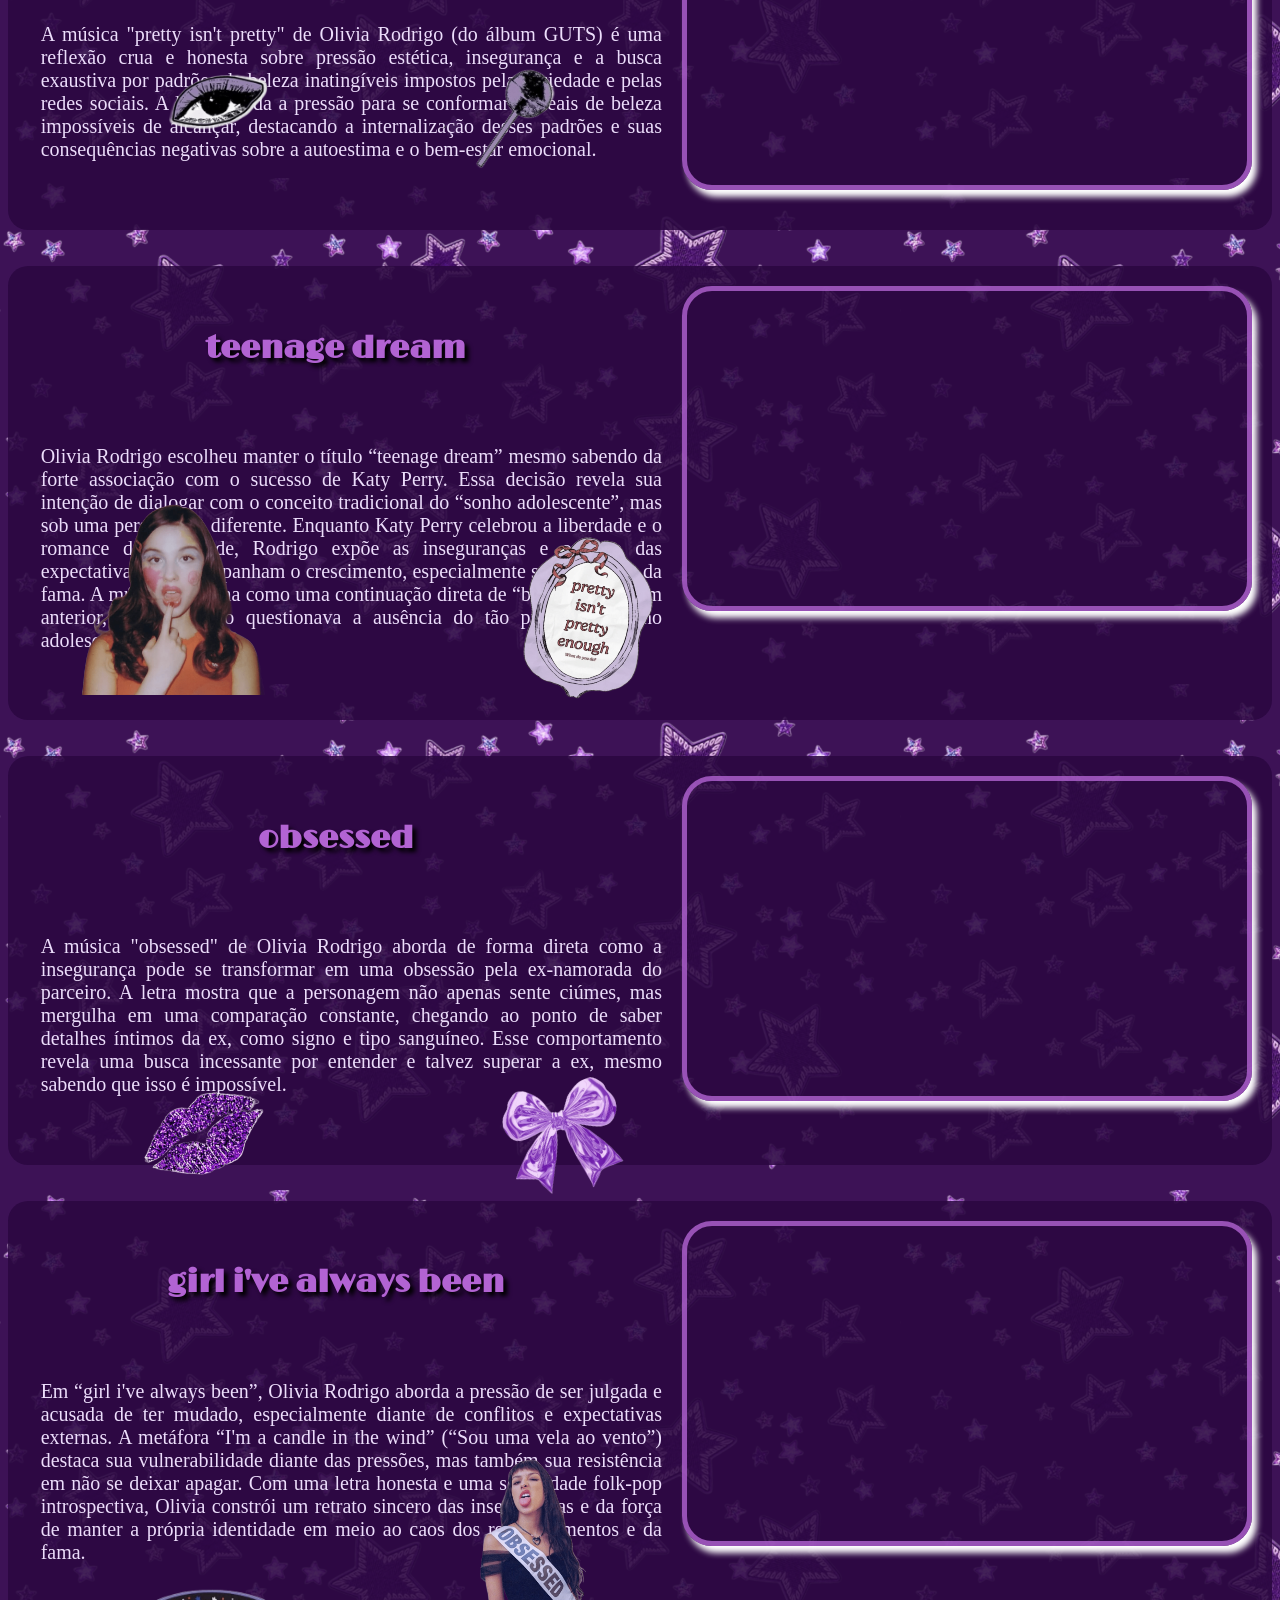
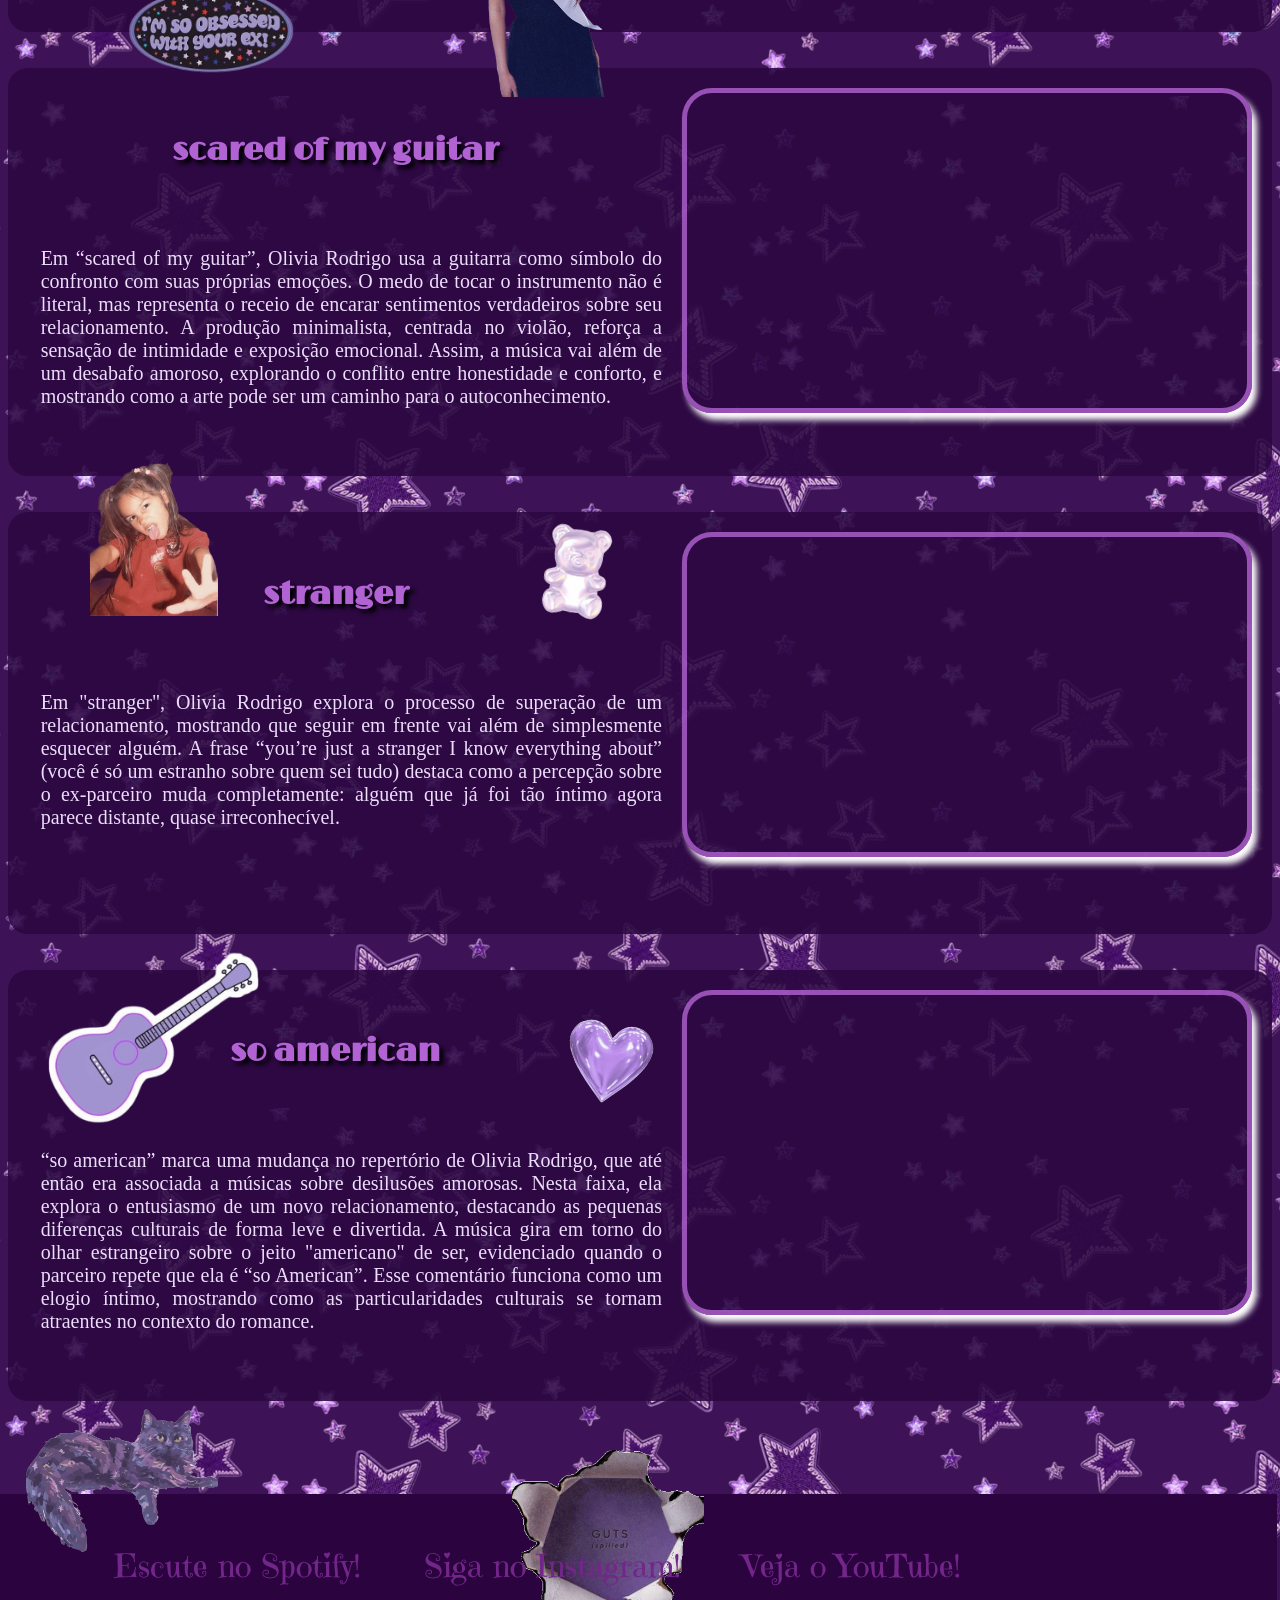
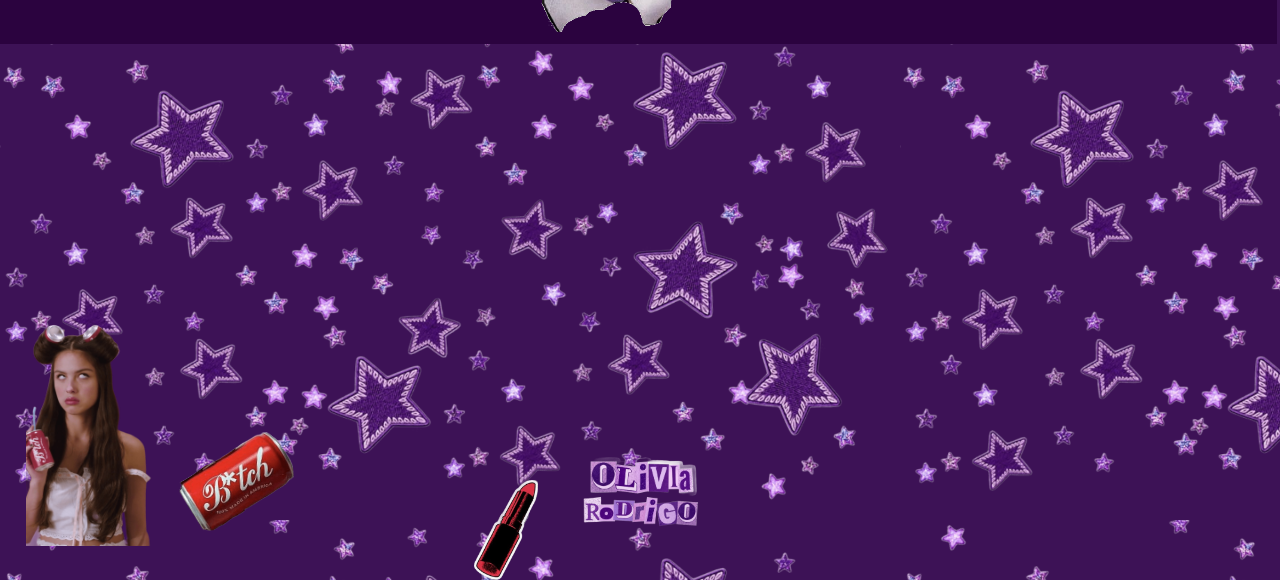
<file: guts.html>
<!DOCTYPE html>
<html lang="pt-br">

<head>
	<meta charset="UTF-8" />
	<title>OliviaRodrigo</title>
	<link rel="stylesheet" type="text/css" href="estilosguts.css">
</head>

<body>
	<header>
		<span class="discos">
			<a href="sour.html"><img class="disco" src="img/sour.png" alt="disco sour" width="7.5%"></a>
			<a href="guts.html"><img class="disco" src="img/guts.png" alt="disco guts" width="7.5%"></a>
			<a href="girllove.html"><img class="disco" src="img/youseem.png" alt=" disco you seem pretty sad..."
					width="7.5%"></a>
		</span>
		<img class="logo" src="img/Olivia _ Rodrigo = OR.png" alt="logo" width="10%">
		<ol class="menu" type="I">
			<li><a href="index.html">Início</a></li>
			<li><a href="mais.html">Mais</a></li>
			<li><a href="sobre.html">Sobre Nós</a></li>
		</ol>
	</header>
	<article>
		<h1 class="titulo">✦⭑ GUTS ⭑✦</h1>
		<div class="introducao">
			<span class="capa-album" style="--img: url('img/GUTS2.jpg'); --img-hover: url('img/GUTS3.jpg');"></span>
			<span class="texto">
				<h2>O que é o álbum GUTS?</h2>
				<p>Lançado no dia 8 de setembro de 2023, o álbum GUTS marca o início de uma nova fase da cantora Olivia
					Rodrigo e o nome do projeto foi escolhido quando ela ainda estava desenvolvendo seu disco anterior:
					“Eu
					tinha isso na minha cabeça, de serem quatro letras, em caixa alta, assim como o SOUR. Eu amei. Eu
					acho
					que é uma palavra interesse. As pessoas a usam em tantos contextos interessantes.” “Eu acho que é um
					termo realmente interessante. Significa coragem, mas também significa intuição, como: 'Ouça seu
					instinto.'" Acho que todas essas coisas são as que, coincidentemente, estive pensando nesse
					capítulo.", Olivia
					comenta em uma entrevista.</p>
				<h2>Músicas</h2>
				<p>O álbum GUTS contém 12 faixas na sua versão padrão. Na versão deluxe GUTS, lançada posteriormente, o
					álbum passa a contar com 17 faixas (incluindo as faixas bônus).</p>
				<ol class="musicas" type="1">
					<li>all-american bitch</li>
					<li>bad idea right?</li>
					<li>vampire</li>
					<li>lacy</li>
					<li>ballad of a homeschooled girl</li>
					<li>making the bed</li>
					<li>logical</li>
					<li>get him back!</li>
					<li>love is embarrassing</li>
					<li>the grudge</li>
					<li>pretty isn't pretty</li>
					<li>teenage dream</li>
					<li>obsessed</li>
					<li>girl i've always been</li>
					<li>scared of guitar</li>
					<li>stranger</li>
					<li>so american</li>
				</ol>
				<img class="olivia" src="img/olivialogo.png" width="30%">
				<h3>Capa do álbum</h3>
			</span>
		</div>
		<h1 class="titulo">✦⭑ MÚSICAS ⭑✦</h1>
		<div class="seção">
			<iframe width="560" height="315" src="https://www.youtube.com/embed/5myKp4ZD2KQ?si=mH0a_xqaAGy1wwkR"
				title="YouTube video player" frameborder="0"
				allow="accelerometer; autoplay; clipboard-write; encrypted-media; gyroscope; picture-in-picture; web-share"
				referrerpolicy="strict-origin-when-cross-origin" allowfullscreen></iframe>
			<span class="texto">
				<br>
				<br>
				<h2 class="subtitulos">all-american bitch</h2>
				<br>
				<p> A música"all-american bitch" ou "vadia toda americana" é a primeira faixa do álbum GUTS, essa música
					possui um
					ritmo pesado com uma guitarra de fundo, porém também possui trechos calmos. Ela é uma
					crítica às pressões impostas sobre as mulheres, na qual a sociedade exige delicadeza por parte delas
					e ao mesmo
					tempo que sejam inabaláveis. Ao decorrer da música podemos perceber que os trechos explosivos acabam
					aumentando, mostrando a raiva interior que ela reprime. A música termina com um ritmo extremamente
					suave, reforçando ainda mais essa repressão.</p>
				<br>
				<br>
				<br>
			</span>
		</div>
		<img class="american" src="img/allamerican.png" width="25%">
		<img class="heart" src="img/americanheart.png" width="15%">
		<br>
		<br>
		<div class="seção">
			<iframe width="560" height="315" src="https://www.youtube.com/embed/4GppXftC9Yc?si=3Y9I-kbnD4r5Ibh2"
				title="YouTube video player" frameborder="0"
				allow="accelerometer; autoplay; clipboard-write; encrypted-media; gyroscope; picture-in-picture; web-share"
				referrerpolicy="strict-origin-when-cross-origin" allowfullscreen></iframe>
			<span class="texto">
				<br>
				<br>
				<h2 class="subtitulos">bad idea right?</h2>
				<br>
				<p>Em "bad idea right?", Olivia Rodrigo aborda o dilema de retomar contato com um ex de forma leve e
					divertida, fugindo do drama tradicional. A música se destaca pelo tom autodepreciativo e pelo humor,
					mostrando a protagonista consciente de que está tomando uma decisão ruim, mas ainda assim se
					permitindo ceder à tentação. origem da música, criada a partir de uma brincadeira entre Olivia e o
					produtor Dan Nigro, explica o tom irônico das letras. Frases como “I only see him as a friend / The
					biggest lie I ever said” (Eu só vejo ele como amigo / A maior mentira que já contei) e “I just
					tripped and fell into his bed” (Eu só tropecei e caí na cama dele) usam exagero e negação para
					ironizar as desculpas que as pessoas inventam para justificar recaídas amorosas.
				</p>
				<br>
				<br>
				<br>
		</div>
		<img class="badidea" src="img/oliviafofa.png" width="25%">
		<img class="boca" src="img/boca.png" width="6%">
		<img class="borboleta" src="img/borboleta.png" width="8%">
		<br>
		<br>
		<div class="seção">
			<iframe width="560" height="315" src="https://www.youtube.com/embed/RlPNh_PBZb4?si=Bg0WucQQFR-xyFtX"
				title="YouTube video player" frameborder="0"
				allow="accelerometer; autoplay; clipboard-write; encrypted-media; gyroscope; picture-in-picture; web-share"
				referrerpolicy="strict-origin-when-cross-origin" allowfullscreen></iframe>
			<span class="texto">
				<br>
				<br>
				<h2 class="subtitulos">vampire</h2>
				<br>
				<p>Em “vampire”, Olivia Rodrigo utiliza a figura do vampiro para retratar um relacionamento tóxico, indo
					além do clichê ao transformar o parceiro em um predador emocional. A letra mistura sarcasmo e
					autocrítica, especialmente quando Olivia reconhece que também julgou outras garotas por alertarem
					sobre o rapaz: “You called them crazy, God, I hate the way I called 'em crazy too” (“Você as chamou
					de loucas, Deus, eu odeio o fato de eu também ter chamado elas de loucas”). Ela não poupa críticas
					ao ex-parceiro, mas também admite sua ingenuidade.</p>
				<br>
				<br>
		</div>
		<img class="vampire" src="img/vampire.png" width="8%">
		<img class="vampire2" src="img/vampire2.png" width="8%">
		<br>
		<br>
		<div class="seção">
			<iframe width="560" height="315" src="https://www.youtube.com/embed/VEV21XoU14w?si=sfEbCyv0emMsproX"
				title="YouTube video player" frameborder="0"
				allow="accelerometer; autoplay; clipboard-write; encrypted-media; gyroscope; picture-in-picture; web-share"
				referrerpolicy="strict-origin-when-cross-origin" allowfullscreen></iframe>
			<span class="texto">
				<br>
				<br>
				<h2 class="subtitulos">lacy</h2>
				<br>
				<p>Em “lacy”, Olivia Rodrigo explora como a admiração intensa pode se transformar em autocrítica e
					inveja. A artista descreve Lacy com imagens delicadas, como “skin like puff pastry” (pele como massa
					folhada) e “eyes white as daisies” (olhos brancos como margaridas), revelando um fascínio quase
					obsessivo. Ao mesmo tempo, Rodrigo expõe o desconforto de se comparar constantemente, confessando
					que não se sente bem diante dessa idealização. </p>
				<br>
				<br>
				<br>
		</div>
		<img class="lacy" src="img/lacy.png" width="13%">
		<img class="lacy2" src="img/curativo.png" width="5%">
		<img class="lacy3" src="img/star.png" width="8%">
		<br>
		<br>
		<div class="seção">
			<iframe width="560" height="315" src="https://www.youtube.com/embed/obSpLSnJ-wI?si=N8KdLTPnqoIO8Yb7"
				title="YouTube video player" frameborder="0"
				allow="accelerometer; autoplay; clipboard-write; encrypted-media; gyroscope; picture-in-picture; web-share"
				referrerpolicy="strict-origin-when-cross-origin" allowfullscreen></iframe>
			<span class="texto">
				<br>
				<br>
				<h2 class="subtitulos">ballad of a homeschooled girl</h2>
				<br>
				<p>Em "ballad of a homeschooled girl", Olivia Rodrigo transforma situações comuns de desconforto social
					em um relato intenso, mas também carregado de autodepreciação e humor. A repetição da expressão
					"social suicide" (suicídio social) mostra como pequenos erros e gafes ganham proporções dramáticas
					em sua mente, refletindo o medo constante de julgamento. </p>
				<br>
				<br>
				<br>
				<br>
		</div>
		<img class="livro" src="img/livro.png" width="10%">
		<img class="sentada" src="img/sentada.png" width="10%">
		<br>
		<br>
		<div class="seção">
			<iframe width="560" height="315" src="https://www.youtube.com/embed/1nvuH_jBrmc?si=jvsh2d3lT0PnOnZd"
				title="YouTube video player" frameborder="0"
				allow="accelerometer; autoplay; clipboard-write; encrypted-media; gyroscope; picture-in-picture; web-share"
				referrerpolicy="strict-origin-when-cross-origin" allowfullscreen></iframe>
			<span class="texto">
				<br>
				<br>
				<h2 class="subtitulos">making the bed</h2>
				<br>
				<p>Em “making the bed”, Olivia Rodrigo explora de forma honesta a autocrítica e a responsabilidade
					pessoal diante das próprias escolhas. O título e o refrão — “it’s me who’s been making the bed”
					(“sou eu quem tem arrumado a cama”) — funcionam como uma metáfora clara: ela reconhece que é
					responsável pelas situações desconfortáveis e sentimentos de insatisfação que enfrenta, mesmo após
					alcançar o sucesso. </p>
				<br>
				<br>
				<br>
				<br>
		</div>
		<img class="cama" src="img/cama.png" width="20%">
		<img class="almofada" src="img/almofada.png" width="10%">
		<img class="deitada2" src="img/deitada2.png" width="10%">
		<br>
		<br>
		<div class="seção">
			<iframe width="560" height="315" src="https://www.youtube.com/embed/_eYTrFUaINk?si=wKbJb2J7z1iYvI-6"
				title="YouTube video player" frameborder="0"
				allow="accelerometer; autoplay; clipboard-write; encrypted-media; gyroscope; picture-in-picture; web-share"
				referrerpolicy="strict-origin-when-cross-origin" allowfullscreen></iframe>
			<span class="texto">
				<br>
				<br>
				<h2 class="subtitulos">logical</h2>
				<br>
				<p>Em "logical", Olivia Rodrigo explora como a manipulação emocional pode distorcer até as verdades mais
					simples, levando a protagonista a duvidar da própria percepção. A frase “two plus two equals five”
					(dois mais dois é igual a cinco) é usada como metáfora para mostrar o poder do parceiro em convencer
					a personagem de mentiras óbvias, destacando o tema central da música: a irracionalidade do amor e a
					dificuldade de enxergar a toxicidade de um relacionamento enquanto se está envolvido nele.</p>
				<br>
				<br>
				<br>
		</div>
		<img class="coração" src="img/coração.png" width="10%">
		<img class="globo" src="img/globo.png" width="15%">
		<br>
		<br>
		<div class="seção">
			<iframe width="560" height="315" src="https://www.youtube.com/embed/ZsJ-BHohXRI?si=33i4KDMTmTgz9pgz"
				title="YouTube video player" frameborder="0"
				allow="accelerometer; autoplay; clipboard-write; encrypted-media; gyroscope; picture-in-picture; web-share"
				referrerpolicy="strict-origin-when-cross-origin" allowfullscreen></iframe>
			<span class="texto">
				<br>
				<br>
				<h2 class="subtitulos">get him back!</h2>
				<br>
				<p>Em "get him back!", Olivia Rodrigo explora o duplo sentido do título, brincando com a ideia de querer
					o ex-namorado de volta e, ao mesmo tempo, desejar se vingar dele. A letra também destaca as falhas
					do ex, como o ego inflado, o temperamento difícil e as traições, mas não ignora a saudade dos
					momentos bons, como festas e viagens inesperadas. O videoclipe amplia
					essa dualidade ao mostrar várias versões de Olivia destruindo a casa do ex, ilustrando visualmente a
					mistura de desejo de vingança e vontade de reatar. Assim, a música mostra que, muitas vezes, a
					melhor resposta é se divertir com a própria confusão e não esconder as emoções conflitantes.</p>
				<br>
				<br>
			</span>
		</div>
		<img class="gethimback" src="img/get him back!.png" width="10%">
		<img class="starwhite" src="img/starwhite.png" width="10%">
		<img class="explosão" src="img/explosao.png" width="10%">

		<br>
		<br>
		<div class="seção">
			<iframe width="560" height="315" src="https://www.youtube.com/embed/albBNhIlTKo?si=fCZh30iDxDkXgmcv"
				title="YouTube video player" frameborder="0"
				allow="accelerometer; autoplay; clipboard-write; encrypted-media; gyroscope; picture-in-picture; web-share"
				referrerpolicy="strict-origin-when-cross-origin" allowfullscreen></iframe>
			<span class="texto">
				<br>
				<br>
				<h2 class="subtitulos">love is embarrassing</h2>
				<br>
				<p>Em "love is embarrassing", Olivia Rodrigo aborda de forma direta e irônica o constrangimento que
					acompanha os fracassos amorosos. A letra destaca como o amor pode ser motivo de vergonha,
					especialmente ao percebermos, com o tempo, o quanto nos rebaixamos por pessoas que não mereciam. O
					refrão, com a frase "love's fucking embarrassing" (o amor é muito constrangedor), reforça a
					universalidade e o absurdo dessas experiências.</p>
				<br>
				<br>
				<br>
			</span>
		</div>
		<img class="loveis" src="img/loveis.png" width="15%">
		<img class="heart2" src="img/heart.png" width="15%">
		<br>
		<br>
		<div class="seção">
			<iframe width="560" height="315" src="https://www.youtube.com/embed/rzzphihui1w?si=jDhcBW9TfnjoSA6B"
				title="YouTube video player" frameborder="0"
				allow="accelerometer; autoplay; clipboard-write; encrypted-media; gyroscope; picture-in-picture; web-share"
				referrerpolicy="strict-origin-when-cross-origin" allowfullscreen></iframe>
			<span class="texto">
				<br>
				<br>
				<h2 class="subtitulos">the grudge</h2>
				<br>
				<p>Em "the grudge", Olivia Rodrigo transforma um amor intenso em ressentimento, mostrando como a mágoa
					pode distorcer até os sentimentos mais sinceros. O verso “My undying love, now I hold it like a
					grudge” (“Meu amor imortal; agora, eu o guardo como
					um ressentimento”)revela essa mudança, enquanto “It takes strength to forgive, but I don't feel very
					strong”
					(É preciso força para perdoar, mas não me sinto muito forte) sintetiza a luta interna entre o desejo
					de superar e a dificuldade de perdoar. Segundo a própria artista, esse verso foi o ponto de partida
					para a composição, destacando a vulnerabilidade e honestidade emocional presentes na canção.</p>
				<br>
				<br>
			</span>
		</div>
		<img class="grudge2" src="img/pirulito.png" width="10%">
		<img class="eye" src="img/eye.png" width="10%">
		<br>
		<br>
		<div class="seção">
			<iframe width="560" height="315" src="https://www.youtube.com/embed/xr_j3sT-bc8?si=oXs6NI6YgnJzS8ms"
				title="YouTube video player" frameborder="0"
				allow="accelerometer; autoplay; clipboard-write; encrypted-media; gyroscope; picture-in-picture; web-share"
				referrerpolicy="strict-origin-when-cross-origin" allowfullscreen></iframe>
			<span class="texto">
				<br>
				<br>
				<h2 class="subtitulos">pretty isn't pretty</h2>
				<br>
				<p>A música "pretty isn't pretty" de Olivia Rodrigo (do álbum GUTS) é uma reflexão crua e honesta sobre
					pressão estética, insegurança e a busca exaustiva por padrões de beleza inatingíveis impostos pela
					sociedade e pelas redes sociais. A letra aborda a pressão para se conformar a ideais de beleza
					impossíveis de alcançar, destacando a internalização desses padrões e suas consequências negativas
					sobre a autoestima e o bem-estar emocional.</p>
				<br>
				<br>
			</span>
		</div>
		<img class="pretty" src="img/thegrudge.png" width="15%">
		<img class="pretty2" src="img/pretty.png" width="15%">
		<br>
		<br>
		<div class="seção">
			<iframe width="560" height="315" src="https://www.youtube.com/embed/wHqW7I6OjbU?si=r-xy29m58YMeOsBD"
				title="YouTube video player" frameborder="0"
				allow="accelerometer; autoplay; clipboard-write; encrypted-media; gyroscope; picture-in-picture; web-share"
				referrerpolicy="strict-origin-when-cross-origin" allowfullscreen></iframe>
			<span class="texto">
				<br>
				<br>
				<h2 class="subtitulos">teenage dream</h2>
				<br>
				<p>Olivia Rodrigo escolheu manter o título “teenage dream” mesmo sabendo da forte associação com o
					sucesso de Katy Perry. Essa decisão revela sua intenção de dialogar com o conceito tradicional do
					“sonho adolescente”, mas sob uma perspectiva diferente. Enquanto Katy Perry celebrou a liberdade e o
					romance da juventude, Rodrigo expõe as inseguranças e o peso das expectativas que acompanham o
					crescimento, especialmente sob a pressão da fama. A música funciona como uma continuação direta de
					“brutal”, do álbum anterior, onde Rodrigo questionava a ausência do tão prometido sonho adolescente.
				</p>
				<br>
				<br>
			</span>
		</div>
		<img class="kiss" src="img/kiss.png" width="10%">
		<img class="laço" src="img/laço.png" width="10%">
		<br>
		<br>
		<div class="seção">
			<iframe width="560" height="315" src="https://www.youtube.com/embed/QXcjPySjdJU?si=KSIb7xCePkg5Ojrq"
				title="YouTube video player" frameborder="0"
				allow="accelerometer; autoplay; clipboard-write; encrypted-media; gyroscope; picture-in-picture; web-share"
				referrerpolicy="strict-origin-when-cross-origin" allowfullscreen></iframe>
			<span class="texto">
				<br>
				<br>
				<h2 class="subtitulos">obsessed</h2>
				<br>
				<p>A música "obsessed" de Olivia Rodrigo aborda de forma direta como a insegurança pode se transformar
					em uma obsessão pela ex-namorada do parceiro. A letra mostra que a personagem não apenas sente
					ciúmes, mas mergulha em uma comparação constante, chegando ao ponto de saber detalhes íntimos da ex,
					como signo e tipo sanguíneo. Esse comportamento revela uma busca incessante por entender e talvez
					superar a ex, mesmo sabendo que isso é impossível.</p>
				<br>
				<br>
			</span>
		</div>
		<img class="obsessed" src="img/obsessed.png" width="13%">
		<img class="obsessed2" src="img/obsessed2.png" width="15%">
		<br>
		<br>
		<div class="seção">
			<iframe width="560" height="315"
				src="https://www.youtube.com/embed/videoseries?si=jqijrDkEnxyMUzLF&amp;list=RD1-dT9r5nbks"
				title="YouTube video player" frameborder="0"
				allow="accelerometer; autoplay; clipboard-write; encrypted-media; gyroscope; picture-in-picture; web-share"
				referrerpolicy="strict-origin-when-cross-origin" allowfullscreen></iframe>
			<span class="texto">
				<br>
				<br>
				<h2 class="subtitulos">girl i've always been</h2>
				<br>
				<p>Em “girl i've always been”, Olivia Rodrigo aborda a pressão de ser julgada e acusada de ter mudado,
					especialmente diante de conflitos e expectativas externas. A metáfora “I'm a candle in the wind”
					(“Sou uma vela ao vento”) destaca sua vulnerabilidade diante das pressões, mas também sua
					resistência em não se deixar apagar. Com uma letra honesta e uma sonoridade folk-pop introspectiva,
					Olivia constrói um retrato sincero das inseguranças e da força de manter a própria identidade em
					meio ao caos dos relacionamentos e da fama.</p>
				<br>
				<br>
			</span>
		</div>
		<img class="girl" src="img/baby.png" width="10%">
		<img class="girl2" src="img/urso.png" width="10%">
		<br>
		<br>
		<div class="seção">
			<iframe width="560" height="315" src="https://www.youtube.com/embed/02Ai_4eG6ug?si=3U32lBbb2wrdy8a0"
				title="YouTube video player" frameborder="0"
				allow="accelerometer; autoplay; clipboard-write; encrypted-media; gyroscope; picture-in-picture; web-share"
				referrerpolicy="strict-origin-when-cross-origin" allowfullscreen></iframe>
			<span class="texto">
				<br>
				<br>
				<h2 class="subtitulos">scared of my guitar</h2>
				<br>
				<p>Em “scared of my guitar”, Olivia Rodrigo usa a guitarra como símbolo do confronto com suas próprias
					emoções. O medo de tocar o instrumento não é literal, mas representa o receio de encarar sentimentos
					verdadeiros sobre seu relacionamento. A produção minimalista, centrada no violão, reforça a sensação
					de intimidade e exposição emocional. Assim, a música vai além de um desabafo amoroso, explorando o
					conflito entre honestidade e conforto, e mostrando como a arte pode ser um caminho para o
					autoconhecimento.</p>
				<br>
				<br>
			</span>
		</div>
		<img class="guitar" src="img/guitar.png" width="20%">
		<img class="heart3" src="img/heart2.png" width="15%">
		<br>
		<br>
		<div class="seção">
			<iframe width="560" height="315" src="https://www.youtube.com/embed/no0S6UzeRlA?si=mo20zjVx3iiHxoIl"
				title="YouTube video player" frameborder="0"
				allow="accelerometer; autoplay; clipboard-write; encrypted-media; gyroscope; picture-in-picture; web-share"
				referrerpolicy="strict-origin-when-cross-origin" allowfullscreen></iframe>
			<span class="texto">
				<br>
				<br>
				<h2 class="subtitulos">stranger</h2>
				<br>
				<p>Em "stranger", Olivia Rodrigo explora o processo de superação de um relacionamento, mostrando que
					seguir em frente vai além de simplesmente esquecer alguém. A frase “you’re just a stranger I know
					everything about” (você é só um estranho sobre quem sei tudo) destaca como a percepção sobre o
					ex-parceiro muda completamente: alguém que já foi tão íntimo agora parece distante, quase
					irreconhecível.</p>
				<br>
				<br>
				<br>
				<br>
			</span>
		</div>
		<img class="cat" src="img/cat.png" width="15%">
		<img class="spilled" src="img/spilled.png" width="15%">
		<br>
		<br>
		<div class="seção">
			<iframe width="560" height="315" src="https://www.youtube.com/embed/y8rnjpecicQ?si=ZCgn_JDz_Xi_QZEB"
				title="YouTube video player" frameborder="0"
				allow="accelerometer; autoplay; clipboard-write; encrypted-media; gyroscope; picture-in-picture; web-share"
				referrerpolicy="strict-origin-when-cross-origin" allowfullscreen></iframe>
			<span class="texto">
				<br>
				<br>
				<h2 class="subtitulos">so american</h2>
				<br>
				<p>“so american” marca uma mudança no repertório de Olivia Rodrigo, que até então era associada a
					músicas sobre desilusões amorosas. Nesta faixa, ela explora o entusiasmo de um novo relacionamento,
					destacando as pequenas diferenças culturais de forma leve e divertida. A música gira em torno do
					olhar estrangeiro sobre o jeito "americano" de ser, evidenciado quando o parceiro repete que ela é
					“so American”. Esse comentário funciona como um elogio íntimo, mostrando como as particularidades
					culturais se tornam atraentes no contexto do romance. </p>
				<br>
				<br>
			</span>
		</div>
		<img class="so" src="img/so.png" width="10%">
		<img class="lip" src="img/lip.png" width="5%">
		<img class="coca" src="img/coca.png" width="9%">
		<img class="name" src="img/name.png" width="10%">
		<br>
	</article>
	<footer>
		<br>
		<br>
		<ol class="footer" type="I">
			<li><a href="https://open.spotify.com/intl-pt/artist/1McMsnEElThX1knmY4oliG?si=X26vOqPHTG2lrJ6CuPXQ6g"
					target="_blank">Escute no Spotify!</a></li>
			<li><a href="https://www.instagram.com/oliviarodrigo/reels/" target="_blank">Siga no Instagram!</a></li>
			<li><a href="https://www.youtube.com/channel/UCy3zgWom-5AGypGX_FVTKpg" target="_blank">Veja o YouTube!</a>
			</li>
		</ol>
	</footer>
</body>

</html>
</file>
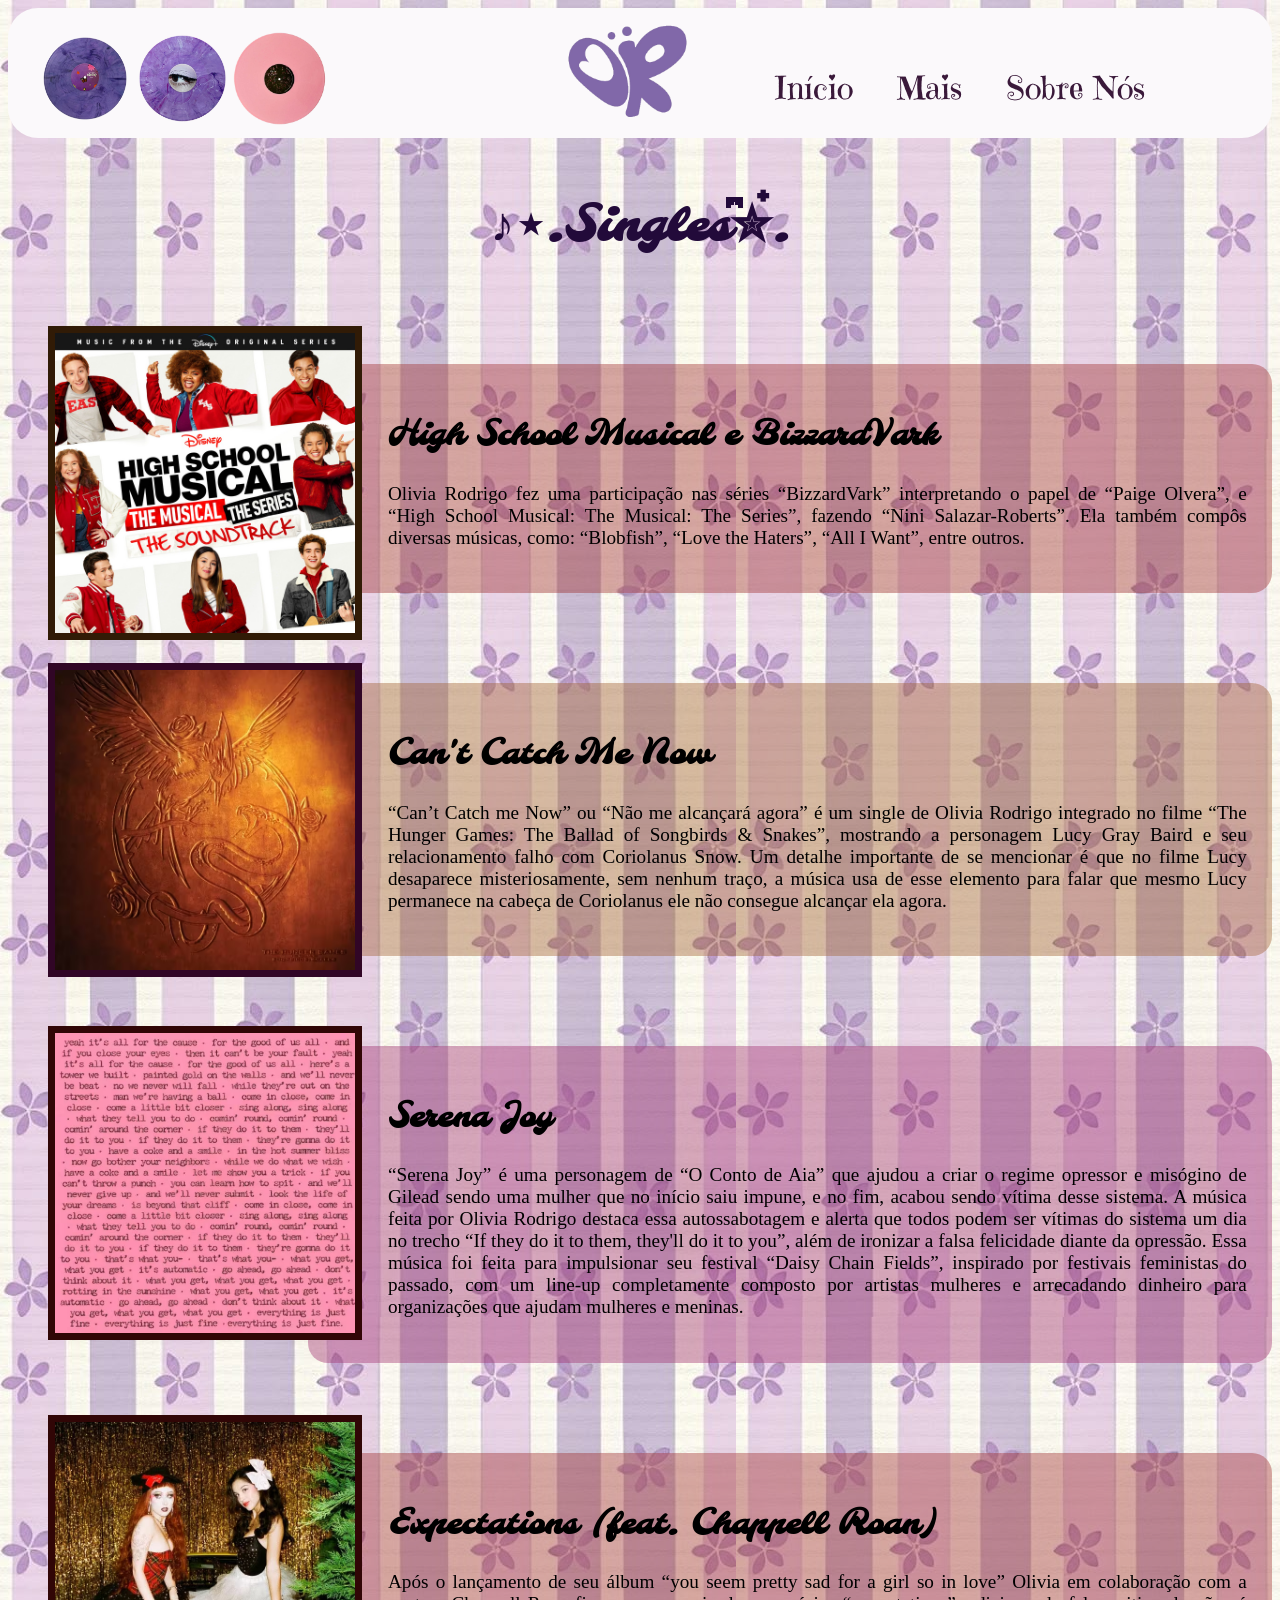
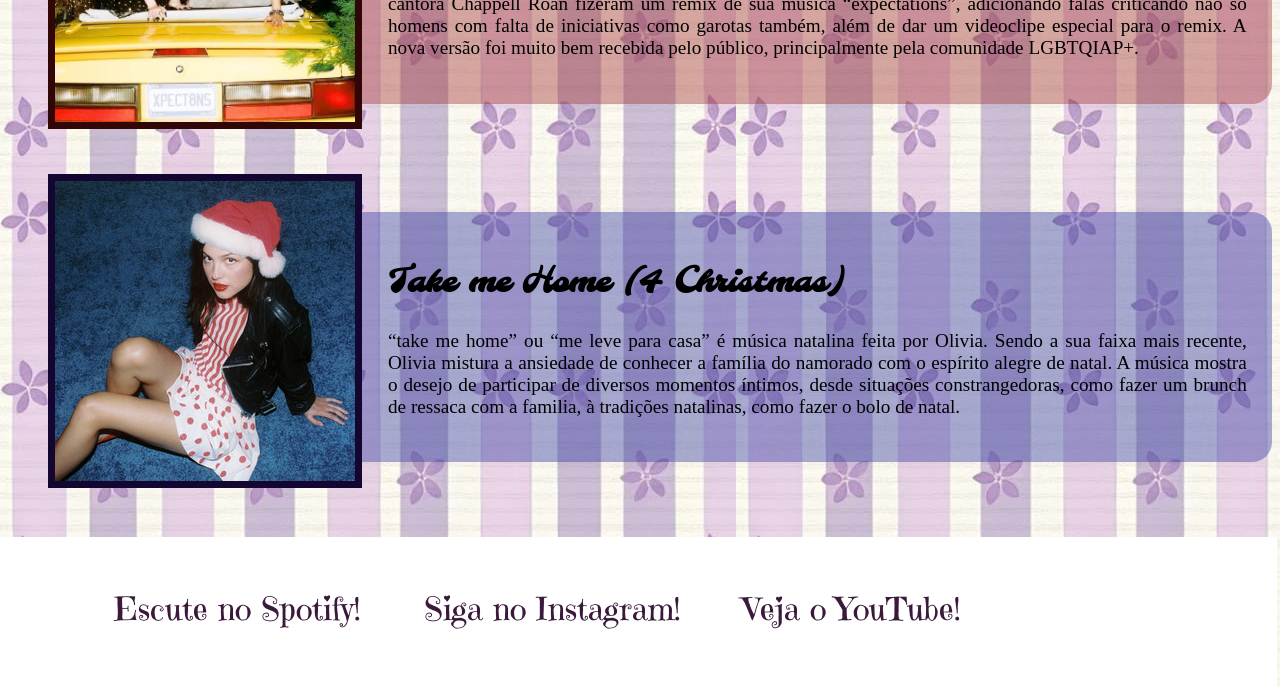
<file: mais.html>
<!DOCTYPE html>
<html lang="pt-br">

<head>
	<meta charset="UTF-8" />
	<title>OliviaRodrigo</title>
	<link rel="stylesheet" type="text/css" href="estilos.css">
</head>

<body>
	<header>
		<span class="discos">
			<a href="sour.html"><img class="disco" src="img/sour.png" alt="disco sour" width="7.5%"></a>
			<a href="guts.html"><img class="disco" src="img/guts.png" alt="disco guts" width="7.5%"></a>
			<a href="girllove.html"><img class="disco" src="img/youseem.png" alt=" disco you seem pretty sad..."
					width="7.5%"></a>
		</span>
		<img class="logo" src="img/Olivia _ Rodrigo = OR.png" alt="logo" width="10%">
		<ol class="menu" type="I">
			<li><a href="index.html">Início</a></li>
			<li><a href="mais.html">Mais</a></li>
			<li><a href="sobre.html">Sobre Nós</a></li>
		</ol>
	</header>
	<article>
		<article>
			<h1>♪⋆.Singles✮๋ྀི.</h1>
			<figure class="capahighschool">
				<img src="img/highschoolmusical.jpg" width="300px" height="300px">
			</figure>
			<br>
			<br>
			<br>
			<div class="highschool">
				<h2>High School Musical e BizzardVark</h2>
				<p>Olivia Rodrigo fez uma participação nas séries “BizzardVark” interpretando o papel de “Paige Olvera”,
					e “High School Musical: The Musical: The Series”, fazendo “Nini Salazar-Roberts”. Ela também compôs
					diversas músicas, como: “Blobfish”, “Love the Haters”, “All I Want”, entre outros.</p>
			</div>
			<br>
			<br>
			<br>
			<figure class="capacantcatch">
				<img src="img/cantcatch.avif" width="300px" height="300px">
			</figure>
			<br>
			<br>
			<div class="cantcatch">
				<h2>Can't Catch Me Now</h2>
				<p>“Can’t Catch me Now” ou “Não me alcançará agora” é um single de Olivia Rodrigo integrado no filme
					“The Hunger Games: The Ballad of Songbirds & Snakes”, mostrando a personagem Lucy Gray Baird e seu
					relacionamento falho com Coriolanus Snow. Um detalhe importante de se mencionar é que no filme Lucy
					desaparece misteriosamente, sem nenhum traço, a música usa de esse elemento para falar que mesmo
					Lucy permanece na cabeça de Coriolanus ele não consegue alcançar ela agora.</p>
			</div>
			<br>
			<br>
			<br>
			<figure class="capaserenajoy">
				<img src="img/serenajoy.avif" width="300px" height="300px">
			</figure>
			<br>
			<br>
			<div class="serenajoy">
				<h2>Serena Joy</h2>
				<p>“Serena Joy” é uma personagem de “O Conto de Aia” que ajudou a criar o regime opressor e misógino de
					Gilead sendo uma mulher que no início saiu impune, e no fim, acabou sendo vítima desse sistema. A
					música feita por Olivia Rodrigo destaca essa autossabotagem e alerta que todos podem ser vítimas do
					sistema um dia no trecho “If they do it to them, they'll do it to you”, além de ironizar a falsa
					felicidade diante da opressão. Essa música foi feita para impulsionar seu festival “Daisy Chain
					Fields”, inspirado por festivais feministas do passado, com um line-up completamente composto por
					artistas mulheres e arrecadando dinheiro para organizações que ajudam mulheres e meninas.</p>
			</div>
			<br>
			<br>
			<figure class="capaexpectations">
				<img src="img/expectations.avif" width="300px" height="300px">
			</figure>
			<br>
			<br>
			<br>
			<div class="expectations">
				<h2>Expectations (feat. Chappell Roan)</h2>
				<p>Após o lançamento de seu álbum “you seem pretty sad for a girl so in love” Olivia em colaboração com
					a cantora Chappell Roan fizeram um remix de sua música “expectations”, adicionando falas criticando
					não só homens com falta de iniciativas como garotas também, além de dar um videoclipe especial para
					o remix. A nova versão foi muito bem recebida pelo público, principalmente pela comunidade
					LGBTQIAP+.</p>
			</div>
			<br>
			<br>
			<br>
			<figure class="capatakemehome">
				<img src="img/takemehome.jpg" width="300px" height="300px">
			</figure>
			<br>
			<br>
			<br>
			<div class="takemehome">
				<h2>Take me Home (4 Christmas)</h2>
				<p>“take me home” ou “me leve para casa” é música natalina feita por Olivia. Sendo a sua faixa mais
					recente, Olivia mistura a ansiedade de conhecer a família do namorado com o espírito alegre de
					natal. A música mostra o desejo de participar de diversos momentos íntimos, desde situações
					constrangedoras, como fazer um brunch de ressaca com a familia, à tradições natalinas, como fazer o
					bolo de natal.</p>
			</div>
		</article>
		<footer>
			<br>
			<br>
			<ol class="footer" type="I">
				<li><a href="https://open.spotify.com/intl-pt/artist/1McMsnEElThX1knmY4oliG?si=X26vOqPHTG2lrJ6CuPXQ6g" target="_blank">Escute no Spotify!</a></li>
				<li><a href="https://www.instagram.com/oliviarodrigo/reels/" target="_blank">Siga no Instagram!</a></li>
				<li><a href="https://www.youtube.com/channel/UCy3zgWom-5AGypGX_FVTKpg" target="_blank">Veja o YouTube!</a></li>
			</ol>
		</footer>
</body>
</html>
</file>
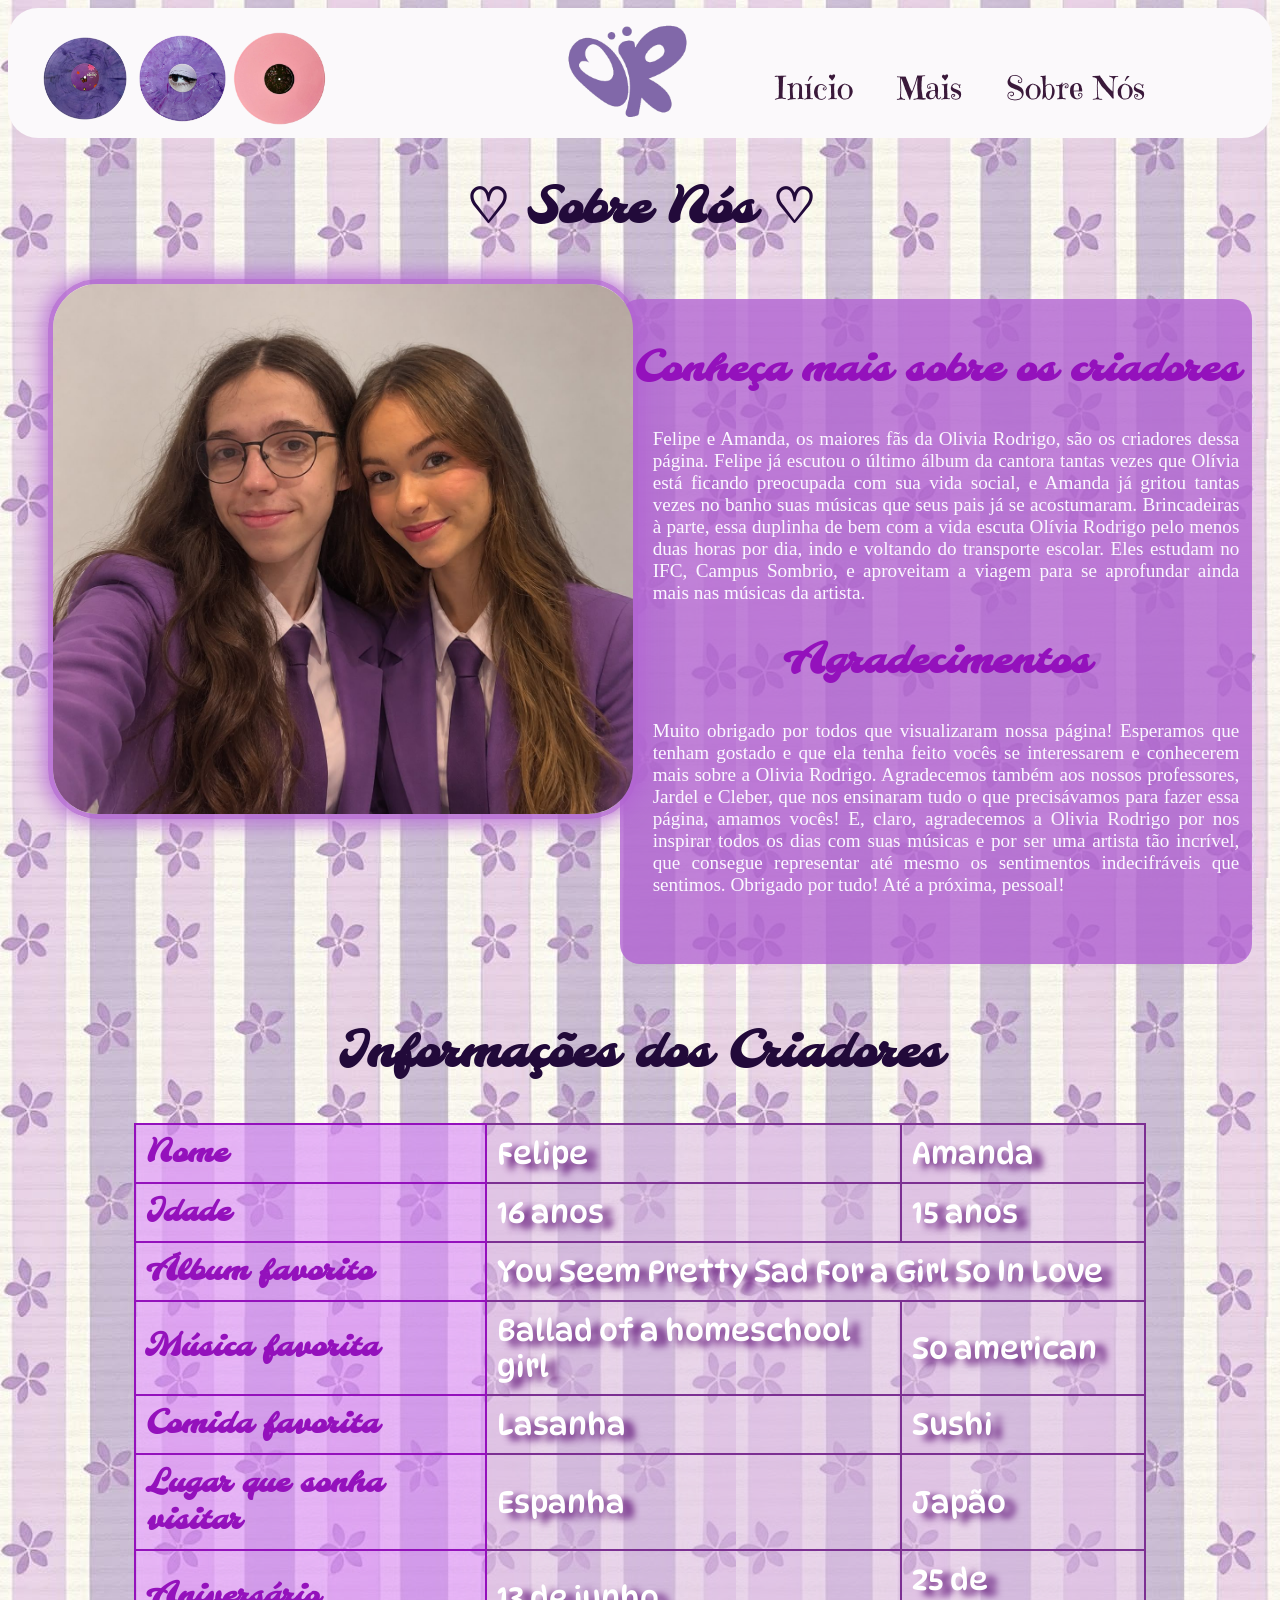
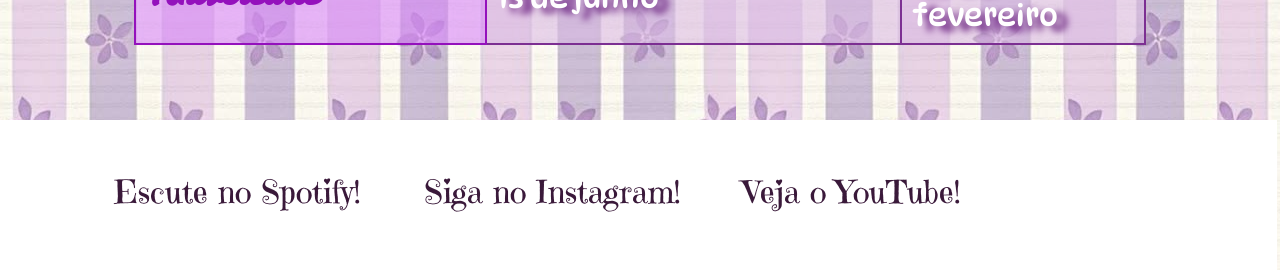
<file: sobre.html>
<!DOCTYPE html>
<html lang="pt-br">

<head>
	<meta charset="UTF-8" />
	<title>OliviaRodrigo</title>
	<link rel="stylesheet" type="text/css" href="estilos.css">
</head>

<body>
	<header>
		<span class="discos">
			<a href="sour.html"><img class="disco" src="img/sour.png" alt="disco sour" width="7.5%"></a>
			<a href="guts.html"><img class="disco" src="img/guts.png" alt="disco guts" width="7.5%"></a>
			<a href="girllove.html"><img class="disco" src="img/youseem.png" alt=" disco you seem pretty sad..."
					width="7.5%"></a>
		</span>
		<img class="logo" src="img/Olivia _ Rodrigo = OR.png" alt="logo" width="10%">
		<ol class="menu" type="I">
			<li><a href="index.html">Início</a></li>
			<li><a href="mais.html">Mais</a></li>
			<li><a href="sobre.html">Sobre Nós</a></li>
		</ol>
	</header>
	<article>
		<h1> ♡ Sobre Nós ♡</h1>
		<figure class="nós">
			<img class="sobre" src="img/sobre.jpg" alt="sobre nós" width="49%">
			<img class="sobrehover" src="img/sobre2.png" alt="sobre nós" width="50%">
		</figure>
			<div class="texto2">
				<h1 class="criadores"> Conheça mais sobre os criadores </h1>
				<p class="descricao">Felipe e Amanda, os maiores fãs da Olivia Rodrigo, são os criadores dessa página.
					Felipe já escutou o
					último álbum da cantora tantas vezes que Olívia está ficando preocupada com sua vida social, e
					Amanda já gritou tantas vezes no banho suas músicas que seus pais já se acostumaram. Brincadeiras à
					parte,
					essa duplinha de bem com a vida escuta Olívia Rodrigo pelo menos duas horas por dia, indo e voltando
					do transporte
					escolar. Eles estudam no IFC, Campus Sombrio, e aproveitam a viagem para se aprofundar ainda mais
					nas músicas da artista.</p>
				<h1 class="criadores">Agradecimentos</h1>
				<p class="descricao">Muito obrigado por todos que visualizaram nossa página! Esperamos que tenham
					gostado e que ela
					tenha feito vocês se interessarem e conhecerem mais sobre a Olivia Rodrigo. Agradecemos também aos
					nossos professores, Jardel e Cleber,
					que nos ensinaram tudo o que precisávamos para fazer essa página, amamos vocês! E, claro,
					agradecemos a Olivia Rodrigo por nos inspirar
					todos os dias com suas músicas e por ser uma artista tão incrível, que consegue representar até
					mesmo os sentimentos
					indecifráveis que sentimos. Obrigado por tudo! Até a próxima, pessoal!
				</p>
				<br>
				<br>
			</div>
			</figure>
			<table class="tabela">
				<caption>
					<h1>Informações dos Criadores</h1>
				</caption>
				<tr>
					<th>Nome</th>
					<td>Felipe</td>
					<td>Amanda</td>
				</tr>
				<tr>
					<th>Idade</th>
					<td>16 anos</td>
					<td>15 anos</td>
				</tr>
				<tr>
					<th>Álbum favorito</th>
					<td colspan="2">You Seem Pretty Sad For a Girl So In Love</td>
				</tr>
				<tr>
					<th>Música favorita</th>
					<td>Ballad of a homeschool girl</td>
					<td>So american</td>
				</tr>
				<tr>
					<th>Comida favorita</th>
					<td>Lasanha</td>
					<td>Sushi</td>
				</tr>
				<tr>
					<th>Lugar que sonha visitar</th>
					<td>Espanha</td>
					<td>Japão</td>
				</tr>
				<tr>
					<th>Aniversário</th>
					<td>13 de junho</td>
					<td>25 de fevereiro</td>
				</tr>
			</table>
	</article>
	<footer>
		<br>
		<br>
		<ol class="footer" type="I">
			<li><a href="https://open.spotify.com/intl-pt/artist/1McMsnEElThX1knmY4oliG?si=X26vOqPHTG2lrJ6CuPXQ6g"
					target="_blank">Escute no Spotify!</a></li>
			<li><a href="https://www.instagram.com/oliviarodrigo/reels/" target="_blank">Siga no Instagram!</a></li>
			<li><a href="https://www.youtube.com/channel/UCy3zgWom-5AGypGX_FVTKpg" target="_blank">Veja o YouTube!</a>
			</li>
		</ol>
	</footer>
</body>

</html>
</file>
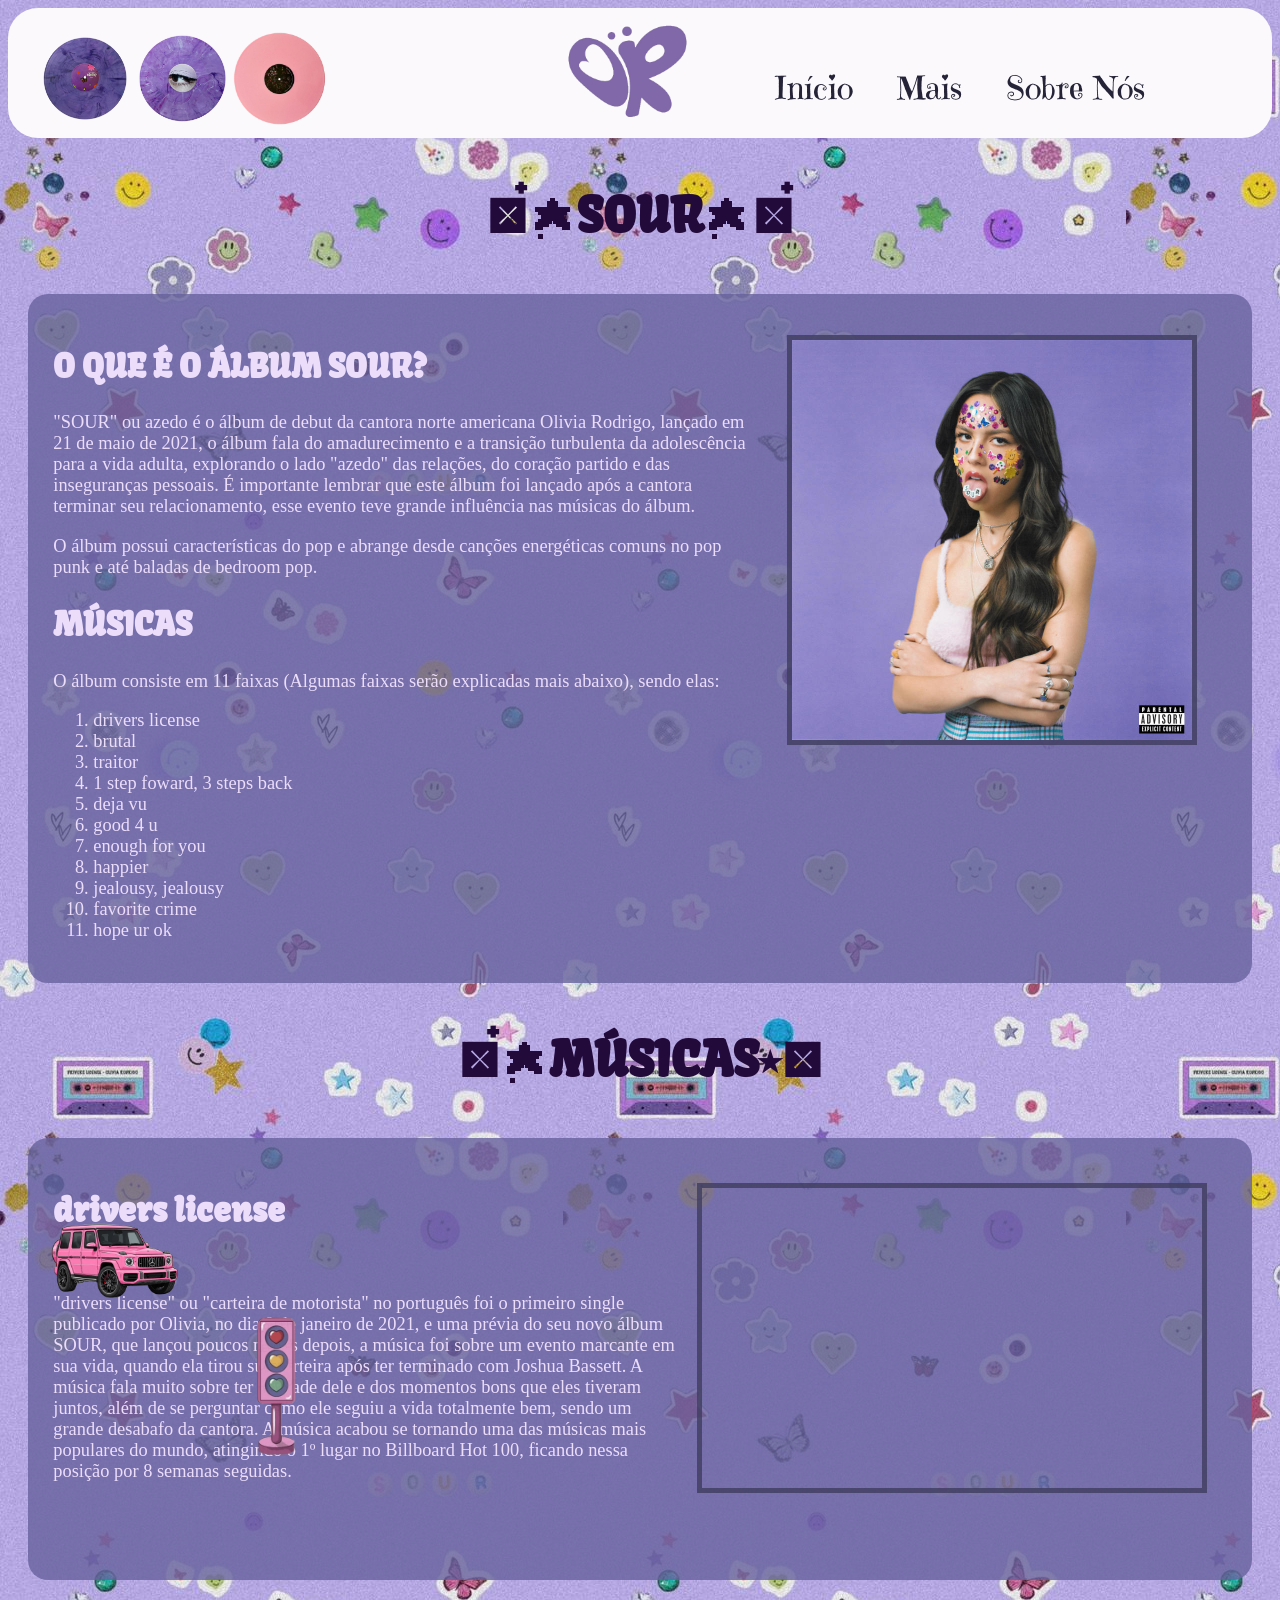
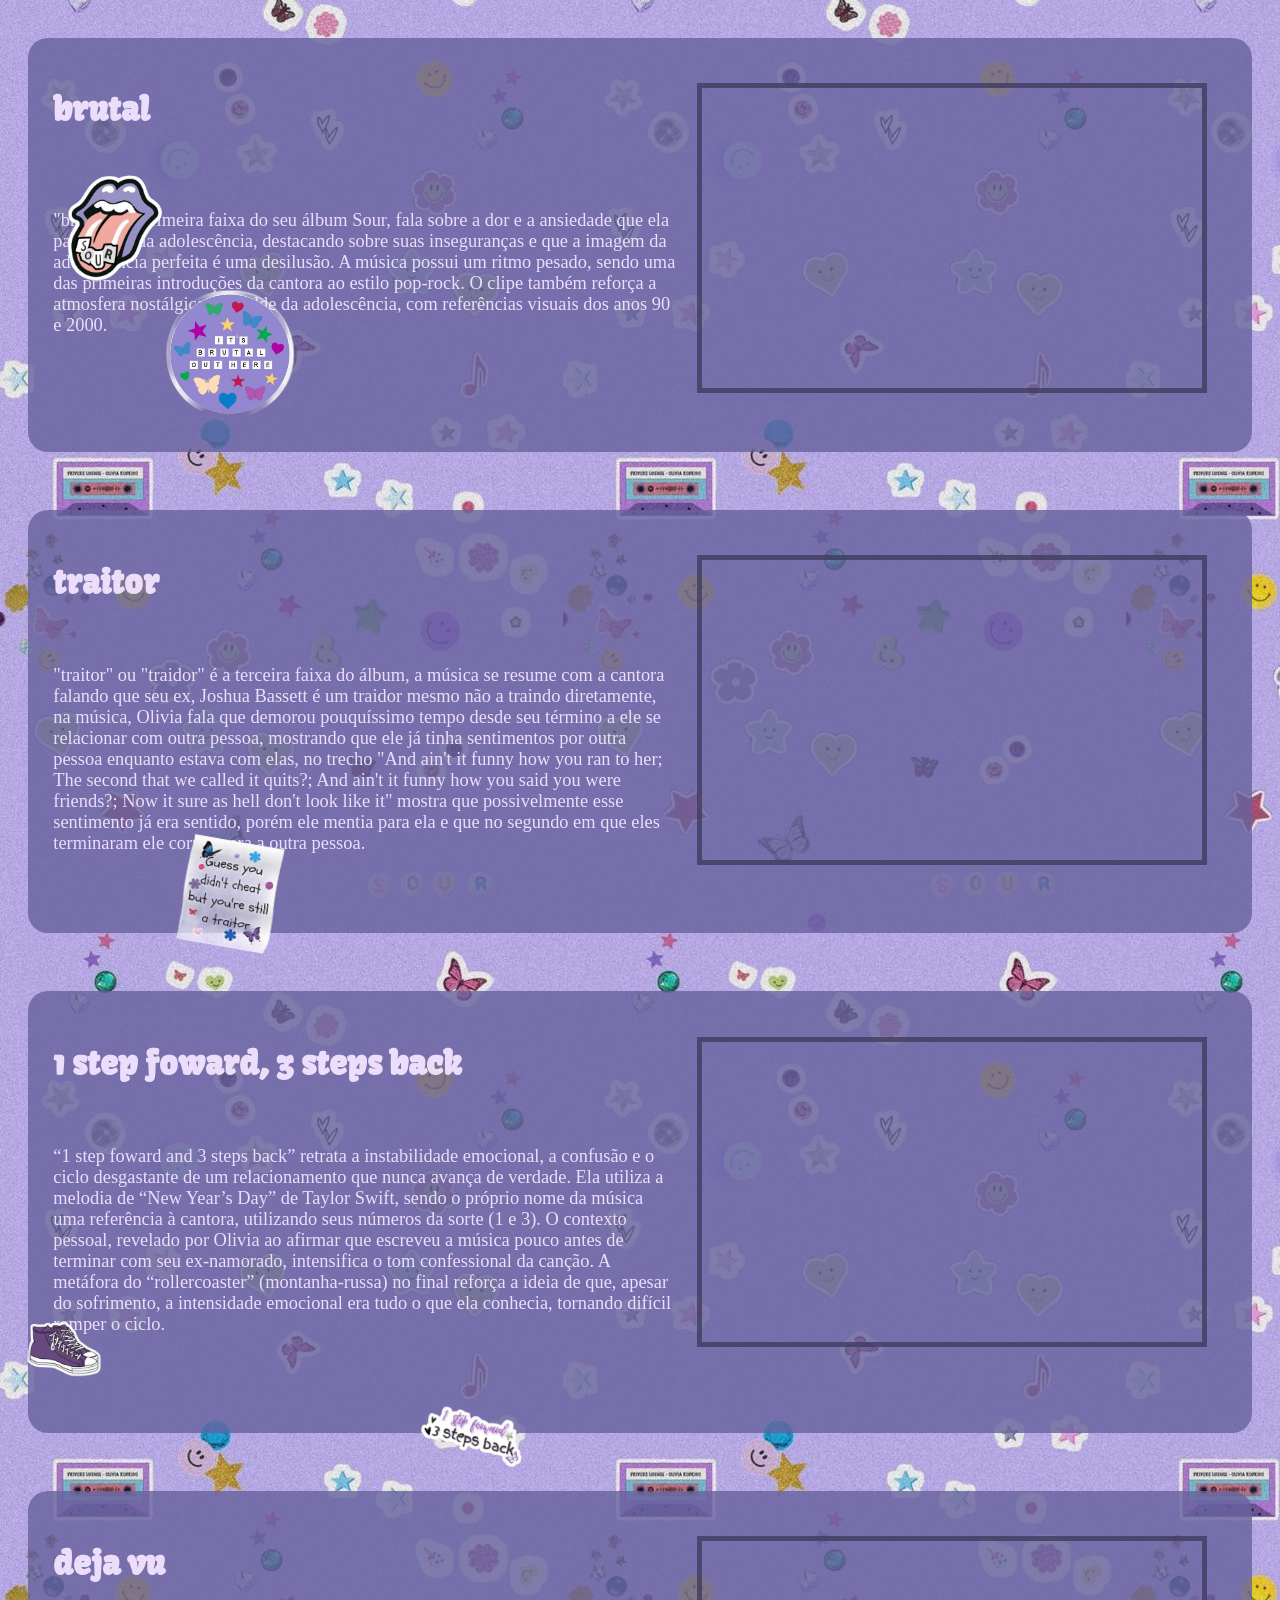
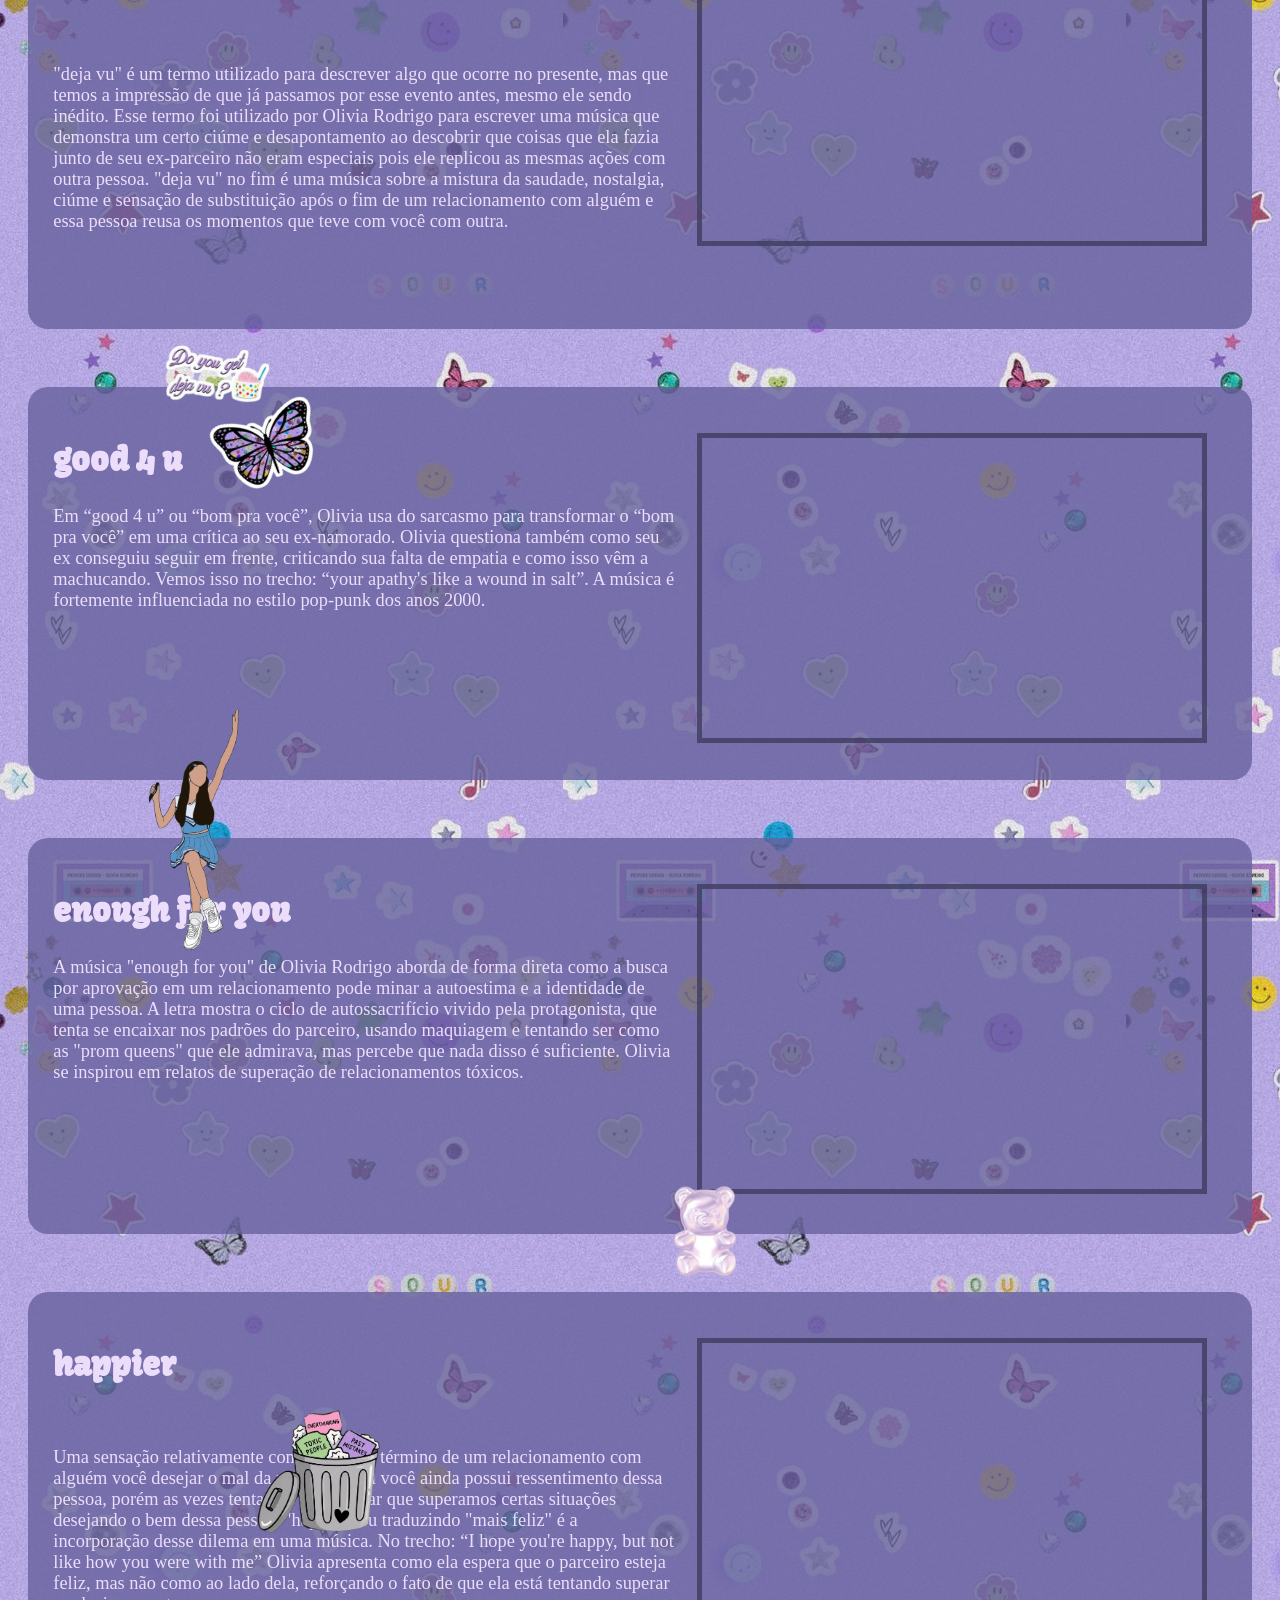
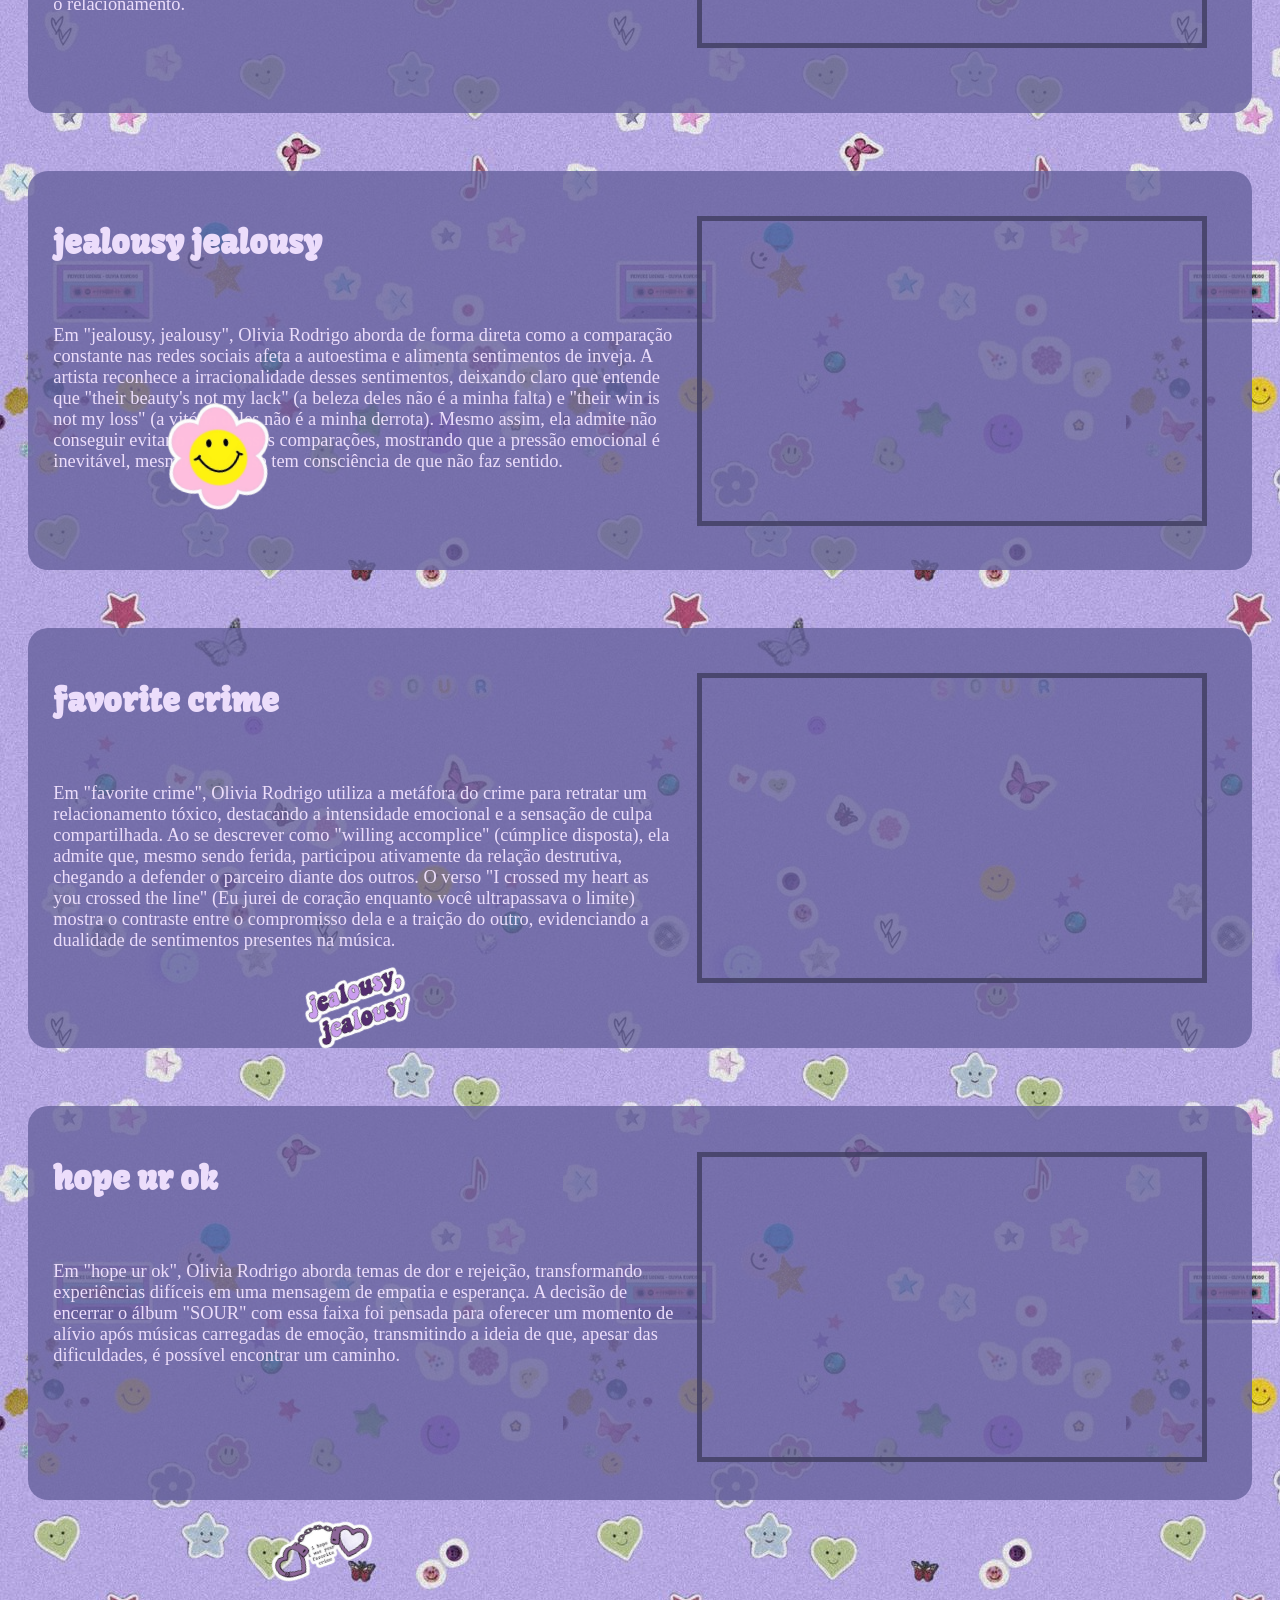
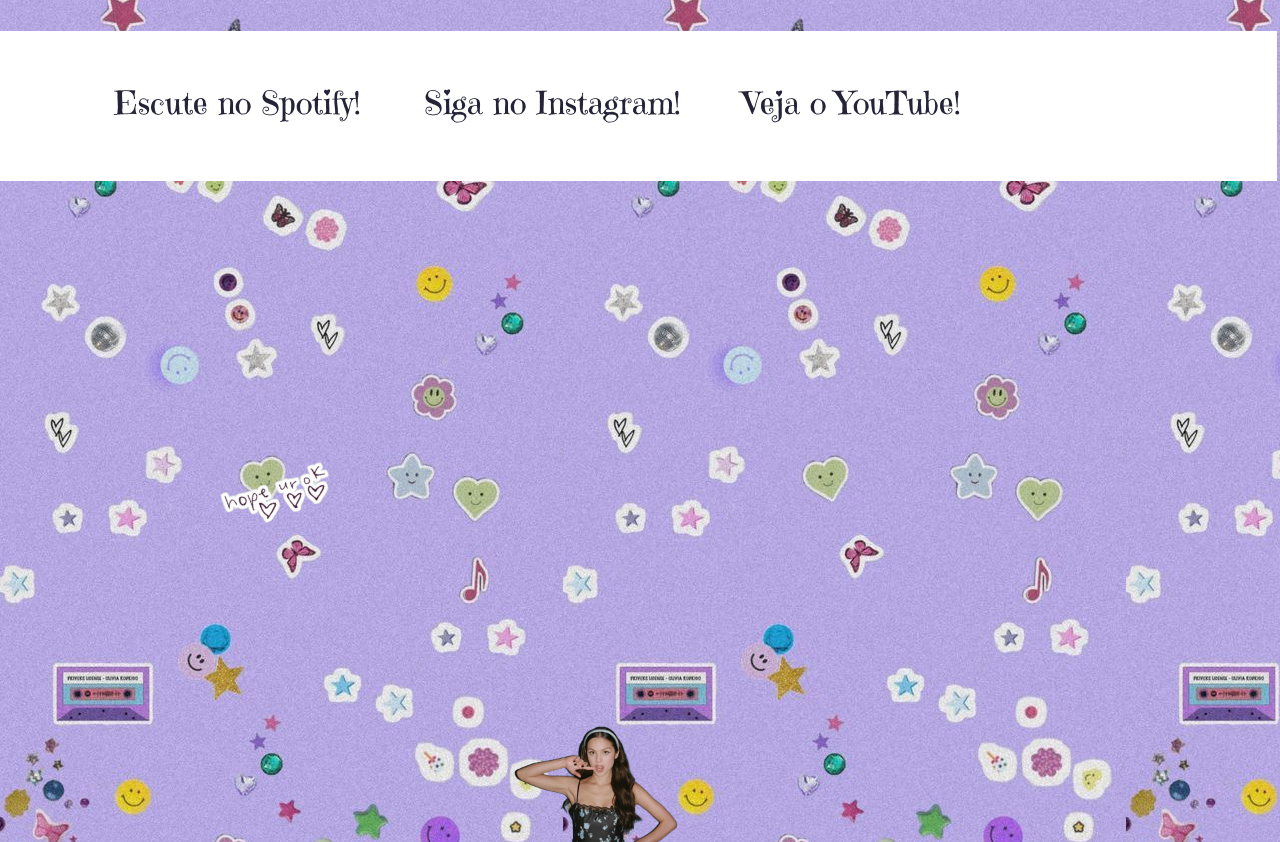
<file: sour.html>
<!DOCTYPE html>
<html lang="pt-br">

<head>
	<meta charset="UTF-8" />
	<title>OliviaRodrigo</title>
	<link rel="stylesheet" type="text/css" href="estilossour.css">
</head>

<body>
	<header>
		<span class="discos">
			<a href="sour.html"><img class="disco" src="img/sour.png" alt="disco sour" width="7.5%"></a>
			<a href="guts.html"><img class="disco" src="img/guts.png" alt="disco guts" width="7.5%"></a>
			<a href="girllove.html"><img class="disco" src="img/youseem.png" alt=" disco you seem pretty sad..."
					width="7.5%"></a>
		</span>
		<img class="logo" src="img/Olivia _ Rodrigo = OR.png" alt="logo" width="10%">
		<ol class="menu" type="I">
			<li><a href="index.html">Início</a></li>
			<li><a href="mais.html">Mais</a></li>
			<li><a href="sobre.html">Sobre Nós</a></li>
		</ol>
	</header>
	<article>
		<h1>𖦹๋࣭⭑SOUR࣭⭑𖦹๋</h1>
		<div class="texto">
			<figure class="capa">
				<img src="img/capasour.jpeg" class="imagem" alt="Capa do álbum">
				<img src="img/capasour2.webp" class="imagemhover" alt="Capa do álbum no vinil">
			</figure>
			<h2>O QUE É O ÁLBUM SOUR?</h2>
			<p>"SOUR" ou azedo é o álbum de debut da cantora norte americana Olivia Rodrigo, lançado em 21 de maio de
				2021,
				o álbum fala do amadurecimento e a
				transição turbulenta da adolescência para a vida adulta, explorando o lado "azedo" das relações, do
				coração
				partido e das inseguranças pessoais. É importante lembrar que este álbum foi lançado após a cantora
				terminar
				seu relacionamento, esse evento teve grande influência nas músicas do álbum.</p>
			<p>O álbum possui características do pop e abrange desde canções energéticas comuns no pop punk e até
				baladas de bedroom pop.</p>
			<h2>MÚSICAS</h2>
			<p>O álbum consiste em 11 faixas (Algumas faixas serão explicadas mais abaixo), sendo elas:</p>
			<ol type="1">
				<li>drivers license</li>
				<li>brutal</li>
				<li>traitor</li>
				<li>1 step foward, 3 steps back</li>
				<li>deja vu</li>
				<li>good 4 u</li>
				<li>enough for you</li>
				<li>happier</li>
				<li>jealousy, jealousy</li>
				<li>favorite crime</li>
				<li>hope ur ok</li>
			</ol>
		</div>
		<h1>𖦹๋࣭⭑MÚSICAS⭑𖦹</h1>
		<div class="texto">
			<iframe width="500" height="300" src="https://www.youtube.com/embed/ZmDBbnmKpqQ"
				title="Olivia Rodrigo - drivers license (Official Video)" frameborder="0"
				allow="accelerometer; autoplay; clipboard-write; encrypted-media; gyroscope; picture-in-picture; web-share"
				referrerpolicy="strict-origin-when-cross-origin" allowfullscreen></iframe>
			<h2>drivers license</h2>
			<br>
			<p>"drivers license" ou "carteira de motorista" no português foi o primeiro single publicado por Olivia, no
				dia 8 de janeiro de 2021, e uma prévia do seu novo álbum SOUR, que lançou poucos meses depois, a música
				foi sobre um evento marcante em sua vida, quando ela tirou sua carteira após ter terminado com Joshua
				Bassett. A música fala muito sobre ter saudade dele e dos momentos bons que eles tiveram juntos, além de
				se perguntar como ele seguiu a vida totalmente bem, sendo um grande desabafo da cantora. A música acabou
				se tornando uma das músicas mais populares do mundo, atingindo o 1º lugar no Billboard Hot 100, ficando
				nessa posição por 8 semanas seguidas. </p>
			<br>
			<br>
			<br>
		</div>
		<img class="driver2" src="img/driver2.png" width="5%">
		<img class="car" src="img/car.png" width="10%">
		<br>
		<div class="texto">
			<iframe width="500" height="300" src="https://www.youtube.com/embed/OGUy2UmRxJ0"
				title="Olivia Rodrigo - brutal (Official Video)" frameborder="0"
				allow="accelerometer; autoplay; clipboard-write; encrypted-media; gyroscope; picture-in-picture; web-share"
				referrerpolicy="strict-origin-when-cross-origin" allowfullscreen></iframe>
			<h2>brutal</h2>
			<br>
			<br>
			<p>"brutal" é a primeira faixa do seu álbum Sour, fala sobre a dor e a ansiedade que ela passou na sua
				adolescência, destacando sobre suas inseguranças e que a imagem da adolescência perfeita é uma
				desilusão. A
				música possui um ritmo pesado, sendo uma das primeiras introduções da cantora ao estilo pop-rock. O
				clipe também reforça a atmosfera nostálgica e rebelde da adolescência, com referências visuais dos anos
				90 e 2000. </p>
			<br>
			<br>
			<br>
			<br>
		</div>
		<img class="brutal" src="img/brutal.png" width="10%">
		<img class="lingua" src="img/lingua.png" width="10%">
		<br>
		<div class="texto">
			<iframe width="500" height="300" src="https://www.youtube.com/embed/CRrf3h9vhp8"
				title="Olivia Rodrigo - traitor (Official Video)" frameborder="0"
				allow="accelerometer; autoplay; clipboard-write; encrypted-media; gyroscope; picture-in-picture; web-share"
				referrerpolicy="strict-origin-when-cross-origin" allowfullscreen></iframe>
			<h2>traitor</h2>
			<br>
			<p>"traitor" ou "traidor" é a terceira faixa do álbum, a música se resume com a cantora falando que seu ex,
				Joshua Bassett é um traidor mesmo não a traindo diretamente, na música, Olivia fala que demorou
				pouquíssimo tempo desde seu término a ele se relacionar com outra pessoa, mostrando que ele já tinha
				sentimentos por outra pessoa enquanto estava com elas, no trecho "And ain't it funny how you ran to her;
				The second that we called it quits?; And ain't it funny how you said you were friends?; Now it sure as
				hell don't look like it" mostra que possivelmente esse sentimento já era sentido, porém ele mentia para
				ela e que no segundo em que eles terminaram ele correu para a outra pessoa. </p>
			<br>
			<br>
		</div>
		<img class="traitor" src="img/traitor.png" width="10%">
		<br>
		<div class="texto">
			<iframe width="500" height="300" src="https://www.youtube.com/embed/3mEls6pl_XQ?si=Mkk7CW3xMGB5kd6-"
				title="YouTube video player" frameborder="0"
				allow="accelerometer; autoplay; clipboard-write; encrypted-media; gyroscope; picture-in-picture; web-share"
				referrerpolicy="strict-origin-when-cross-origin" allowfullscreen></iframe>
			<h2>1 step foward, 3 steps back</h2>
			<br>
			<p>
				“1 step foward and 3 steps back” retrata a instabilidade emocional, a confusão e o ciclo desgastante de
				um relacionamento que nunca avança de verdade. Ela utiliza a melodia de “New Year’s Day” de Taylor
				Swift, sendo o próprio nome da música uma referência à cantora, utilizando seus números da sorte (1 e
				3). O contexto pessoal, revelado por Olivia ao afirmar que escreveu a música pouco antes de terminar com
				seu ex-namorado, intensifica o tom confessional da canção. A metáfora do “rollercoaster”
				(montanha-russa) no final reforça a ideia de que, apesar do sofrimento, a intensidade emocional era tudo
				o que ela conhecia, tornando difícil romper o ciclo.
			</p>
			<br>
			<br>
			<br>
		</div>
		<img class="step" src="img/step.png" width="10%">
		<img class="step2" src="img/tenis.png" width="6%">
		<br>
		<div class="texto">
			<iframe width="500" height="300" src="https://www.youtube.com/embed/cii6ruuycQA"
				title="Olivia Rodrigo - deja vu (Official Video)" frameborder="0"
				allow="accelerometer; autoplay; clipboard-write; encrypted-media; gyroscope; picture-in-picture; web-share"
				referrerpolicy="strict-origin-when-cross-origin" allowfullscreen></iframe>
			<h2>deja vu</h2>
			<br>
			<br>
			<p>"deja vu" é um termo utilizado para descrever algo que ocorre no presente, mas que temos a impressão de
				que já passamos por esse evento antes, mesmo ele sendo inédito. Esse termo foi utilizado por Olivia
				Rodrigo para escrever uma música que demonstra um certo ciúme e desapontamento ao descobrir que coisas
				que ela fazia junto de seu ex-parceiro não eram especiais pois ele replicou as mesmas ações com outra
				pessoa. "deja vu" no fim é uma música sobre a mistura da saudade, nostalgia, ciúme e sensação de
				substituição após o fim de um relacionamento com alguém e essa pessoa reusa os momentos que teve com
				você com outra. </p>
			<br>
			<br>
			<br>
		</div>
		<img class="dejavu" src="img/dejavu.png" width="10%">
		<img class="borbo" src="img/borbo.png" width="10%">
		<br>
		<div class="texto">
			<iframe width="500" height="300" src="https://www.youtube.com/embed/gNi_6U5Pm_o?si=yu3m7MhTWDQiKUHn"
				title="YouTube video player" frameborder="0"
				allow="accelerometer; autoplay; clipboard-write; encrypted-media; gyroscope; picture-in-picture; web-share"
				referrerpolicy="strict-origin-when-cross-origin" allowfullscreen></iframe>
			<h2>good 4 u</h2>
			<p>
				Em “good 4 u” ou “bom pra você”, Olivia usa do sarcasmo para transformar o “bom pra você” em uma crítica
				ao seu ex-namorado. Olivia questiona também como seu ex conseguiu seguir em frente, criticando sua falta
				de empatia e como isso vêm a machucando. Vemos isso no trecho: “your apathy's like a wound in salt”. A
				música é fortemente influenciada no estilo pop-punk dos anos 2000.
			</p>
			<br>
			<br>
			<br>
			<br>
			<br>
			<br>
			<br>
		</div>
		<br>
		<img class="good" src="img/good.png" width="10%">
		<img class="urso" src="img/urso.png" width="10%">
		<div class="texto">
			<iframe width="500" height="300" src="https://www.youtube.com/embed/AqRXiQkyxvI?si=8epT7uyvx0rMpZ6Z"
				title="YouTube video player" frameborder="0"
				allow="accelerometer; autoplay; clipboard-write; encrypted-media; gyroscope; picture-in-picture; web-share"
				referrerpolicy="strict-origin-when-cross-origin" allowfullscreen></iframe>
			<h2>enough for you</h2>
			<p>
				A música "enough for you" de Olivia Rodrigo aborda de forma direta como a busca por aprovação em um
				relacionamento pode minar a autoestima e a identidade de uma pessoa. A letra mostra o ciclo de
				autossacrifício vivido pela protagonista, que tenta se encaixar nos padrões do parceiro, usando
				maquiagem e tentando ser como as "prom queens" que ele admirava, mas percebe que nada disso é
				suficiente. Olivia se inspirou em relatos de superação de relacionamentos tóxicos.
			</p>
			<br>
			<br>
			<br>
			<br>
			<br>
			<br>
		</div>
		<img class="trash" src="img/trash.png" width="10%">
		<br>
		<div class="texto">
			<iframe width="500" height="300" src="https://www.youtube.com/embed/ZQFmRXgeR-s"
				title="Olivia Rodrigo - happier (Lyric Video)" frameborder="0"
				allow="accelerometer; autoplay; clipboard-write; encrypted-media; gyroscope; picture-in-picture; web-share"
				referrerpolicy="strict-origin-when-cross-origin" allowfullscreen></iframe>
			<h2>happier</h2>
			<br>
			<p>Uma sensação relativamente comum após o término de um relacionamento com alguém você desejar o mal da
				pessoa, afinal você ainda possui ressentimento dessa pessoa, porém as vezes tentamos demonstrar que
				superamos certas situações desejando o bem dessa pessoa. "happier" ou traduzindo "mais feliz" é a
				incorporação desse dilema em uma música. No trecho: “I hope you're happy, but not like how you were with
				me” Olivia apresenta como ela espera que o parceiro esteja feliz, mas não como ao lado dela, reforçando
				o fato de que ela está tentando superar o relacionamento. </p>
			<br>
			<br>
			<br>
		</div>
		<img class="flower" src="img/flower.png" width="10%">
		<br>
		<div class="texto">
			<iframe width="500" height="300" src="https://www.youtube.com/embed/Z-9gQjUZMm0?si=EJDLdSdxLi9i21b5"
				title="YouTube video player" frameborder="0"
				allow="accelerometer; autoplay; clipboard-write; encrypted-media; gyroscope; picture-in-picture; web-share"
				referrerpolicy="strict-origin-when-cross-origin" allowfullscreen></iframe>
			<h2>jealousy jealousy</h2>
			<br>
			<p>Em "jealousy, jealousy", Olivia Rodrigo aborda de forma direta como a comparação constante nas redes
				sociais afeta a autoestima e alimenta sentimentos de inveja. A artista reconhece a irracionalidade
				desses sentimentos, deixando claro que entende que "their beauty's not my lack" (a beleza deles não é a
				minha falta) e "their win is not my loss" (a vitória deles não é a minha derrota). Mesmo assim, ela
				admite não conseguir evitar o peso dessas comparações, mostrando que a pressão emocional é inevitável,
				mesmo quando se tem consciência de que não faz sentido.</p>
			<br>
			<br>
			<br>
		</div>
		<img class="jealousy" src="img/jealousy.png" width="10%">
		<br>
		<div class="texto">
			<iframe width="500" height="300" src="https://www.youtube.com/embed/9FaCO7pNx08?si=CCGwLpN4g4TOgSFc"
				title="YouTube video player" frameborder="0"
				allow="accelerometer; autoplay; clipboard-write; encrypted-media; gyroscope; picture-in-picture; web-share"
				referrerpolicy="strict-origin-when-cross-origin" allowfullscreen></iframe>
			<h2>favorite crime</h2>
			<br>
			<p>Em "favorite crime", Olivia Rodrigo utiliza a metáfora do crime para retratar um relacionamento tóxico,
				destacando a intensidade emocional e a sensação de culpa compartilhada. Ao se descrever como "willing
				accomplice" (cúmplice disposta), ela admite que, mesmo sendo ferida, participou ativamente da relação
				destrutiva, chegando a defender o parceiro diante dos outros. O verso "I crossed my heart as you crossed
				the line" (Eu jurei de coração enquanto você ultrapassava o limite) mostra o contraste entre o
				compromisso dela e a traição do outro, evidenciando a dualidade de sentimentos presentes na música.</p>
			<br>
			<br>
			<br>
		</div>
		<img class="favorite" src="img/favorite.png" width="10%">
		<br>
		<div class="texto">
			<iframe width="500" height="300" src="https://www.youtube.com/embed/ZLlsmB1D4Q0?si=FuMn3GHX9JqNLfCa"
				title="YouTube video player" frameborder="0"
				allow="accelerometer; autoplay; clipboard-write; encrypted-media; gyroscope; picture-in-picture; web-share"
				referrerpolicy="strict-origin-when-cross-origin" allowfullscreen></iframe>
			<h2>hope ur ok</h2>
			<br>
			<p>Em "hope ur ok", Olivia Rodrigo aborda temas de dor e rejeição, transformando experiências difíceis em
				uma mensagem de empatia e esperança. A decisão de encerrar o álbum "SOUR" com essa faixa foi pensada
				para oferecer um momento de alívio após músicas carregadas de emoção, transmitindo a ideia de que,
				apesar das dificuldades, é possível encontrar um caminho. </p>
			<br>
			<br>
			<br>
			<br>
			<br>
		</div>
		<img class="hope" src="img/hope.png" width="10%">
		<img class="hope2" src="img/hope2.png" width="15%">
		<br>
		<br>
	</article>
	<footer>
		<br>
		<br>
		<ol class="footer" type="I">
			<li><a href="https://open.spotify.com/intl-pt/artist/1McMsnEElThX1knmY4oliG?si=X26vOqPHTG2lrJ6CuPXQ6g"
					target="_blank">Escute no Spotify!</a></li>
			<li><a href="https://www.instagram.com/oliviarodrigo/reels/" target="_blank">Siga no Instagram!</a></li>
			<li><a href="https://www.youtube.com/channel/UCy3zgWom-5AGypGX_FVTKpg" target="_blank">Veja o YouTube!</a>
			</li>
		</ol>
	</footer>
</body>

</html>
</file>
<file: estilos.css>
@charset "UTF-8";
@import url('https://fonts.googleapis.com/css2?family=Emilys+Candy&family=Molle:ital@1&display=swap');
@import url('https://fonts.googleapis.com/css2?family=Limelight&display=swap');
@import url('https://fonts.googleapis.com/css2?family=DynaPuff:wght@400..700&display=swap');
header{
    background-color: rgb(251, 249, 251);
    border-radius: 30px;
}
header img.logo{
    margin-left: 44%;
}
span.discos{
    position: absolute;
    top: 3.5%;
    left: 3%;
}
img.disco{
    transition: all 9s;
}
img.disco:hover{
	transform: rotateZ(-360deg);
}
body{
    background: url("img/fundo.jpg");
}
ol.menu{
    list-style: none;
    position: absolute;
    top: 3.5%;
    right: 9%;
}
ol.menu li{
    text-align: right;
    font-family: 'Emilys Candy', sans-serif;
    display: inline-block;
    font-size: 200%;
    padding: 10px;
    margin: 10px;
}
a{
    text-decoration: none;
    color: rgb(58, 25, 58);
    transition: all 1s;
}
a:hover{
    color: rgb(168, 81, 168);
}
figure.capa{
    float:right;
    text-align: center;
}
figure.capa img{
    border: solid 5px #4f2f62bf;
}
div.texto{
    background-color: #916aa9bf;
    padding: 1%;
    border-radius: 20px;
    color: rgb(251, 247, 255);
    margin: 20px;
}
h1{
    font-family: "Molle", sans-serif;
    text-align: center;
    color: rgb(34, 10, 58);
    font-size: 300%;
}
h2{
    font-family: "Molle", sans-serif;
    font-size: 200%;
}
p{
    font-size: 120%;
    text-align:justify;
}
span.discos2{
    display: flex;
    flex: auto;
}
img.sobre{
    border: solid 5px rgba(178,99,211, 0.8);
    border-radius: 50px;
    display: block;
    margin-left: auto;
    margin-right: auto;
    box-shadow: 0px 0px 20px 5px rgba(178,99,211, 0.8);
}
figure.sobre2 img {
  position: absolute;
  transition: opacity 0.4s ease;
}
img.sobrehover {
  opacity: 0;
}
figure.nós:hover img.sobrehover {
  opacity: 1;
  box-shadow: 0px 0px 20px 10px rgba(97, 24, 128, 0.8);
}
figure.nós{
  position: relative;
  flex-shrink: 0;
}
figure.nós img{
  position: absolute;
  transition: opacity 0.4s ease;
  border-radius:50px;
}
h1.criadores{
    font-family: "Molle", sans-serif;
    color: rgb(148, 17, 188);
    font-size: 250%;
    position: relative;
    text-align: center;
}
p.descricao{
    font-size: 120%;
    position: relative;
    text-align: justify;
}
div.texto2{
    background-color: rgba(178, 99, 211, 0.8);
    padding: 1%;
    border-radius: 20px;
    color: rgb(251, 247, 255);
    margin: 20px;
    float:right;
    box-sizing:border-box;
    width: 50%;
}
p.descricao{
    font-size: 120%;
    position: relative;
    text-align: justify;
    margin-left: 20px;
}
table.tabela {
    clear: both; /* Garante que a tabela fique ABAIXO das imagens e do texto flutuante */
    width: 80%;
    margin: 40px auto; /* Centraliza a tabela e dá espaço acima/abaixo */
    color: rgb(148, 17, 188); /* Garante uma cor visível para o texto */
    background-color: rgba(255, 255, 255, 0.418); /* Fundo claro para destacar */
    border-collapse: collapse;
    position: relative;
    z-index: 999; /* Garante que fique na frente de outros elementos */
}

table.tabela th{
    border: 2px solid rgb(148, 17, 188);
    padding: 10px;
    text-align: left;
    font-size: 30px;
     font-family: "Molle", sans-serif;
    background-color: rgba(175, 7, 242, 0.295);
}
table.tabela td{
    border: 2px solid rgb(124, 47, 146);
    padding: 10px;
    text-align: left;
    font-size: 30px;
    font-family: "DynaPuff", system-ui;
    color: rgb(255, 255, 255);
    text-shadow: 10px 5px 7px rgb(94, 16, 117);
    background-color: rgba(173, 99, 194, 0.264);
}
tbody {
    border: 2px solid rgb(148, 17, 188);
    padding: 10px;
    text-align: center;
    font-size: 40px;
}
figure.capahighschool{
    float: left;
    width: 300px;
    height: 300px;
}
div.highschool{
    background-color: rgba(162, 54, 54, 0.423);
    padding: 2%;
    margin-left: 300px;
    border-radius: 20px;
}
figure.capahighschool img{
    border:rgb(49, 27, 6) 7px solid;
    position: absolute;
    transition: opacity 0.4s ease;
}
figure.capacantcatch{
    float: left;
    width: 300px;
    height: 300px;
}
div.cantcatch{
    background-color: rgba(162, 97, 54, 0.423);
    padding: 2%;
    margin-left: 300px;
    border-radius: 20px;
}
figure.capacantcatch img{
    border:rgb(49, 6, 38) 7px solid;
    position: absolute;
    transition: opacity 0.4s ease;
}
figure.capaserenajoy{
    float: left;
    width: 300px;
    height: 300px;
}
div.serenajoy{
    background-color: rgba(162, 54, 113, 0.423);
    padding: 2%;
    margin-left: 300px;
    border-radius: 20px;
}
figure.capaserenajoy img{
    border:rgb(49, 6, 6) 7px solid;
    position: absolute;
    transition: opacity 0.4s ease;
}
figure.capaexpectations{
    float: left;
    width: 300px;
    height: 300px;
}
div.expectations{
    background-color: rgba(162, 54, 54, 0.423);
    padding: 2%;
    margin-left: 300px;
    border-radius: 20px;
}
figure.capaexpectations img{
    border:rgb(49, 6, 6) 7px solid;
    position: absolute;
    transition: opacity 0.4s ease;
}
figure.capatakemehome{
    float: left;
    width: 300px;
    height: 300px;
}
div.takemehome{
    background-color: rgba(54, 61, 162, 0.423);
    padding: 2%;
    margin-left: 300px;
    border-radius: 20px;
}
figure.capatakemehome img{
    border:rgb(19, 6, 49) 7px solid;
    position: absolute;
    transition: opacity 0.4s ease;
}
footer{
    background-color: white;
    margin-top: 75px;
    width: 101.2%;
    margin-left: -10px;
    margin-right: -10px;
    margin-bottom: -10px;
    height: 150px;
}
ol.footer{
    list-style: none;
    position: absolute;
    right: 290px;
}
ol.footer li{
    margin-left: 30px;
    margin-right: 30px;
    text-align: right;
    font-family: 'Emilys Candy', sans-serif;
    display: inline-block;
    font-size: 200%;
}
figure.olivia{
    position: relative;
    width: 400px; 
    height: 400px;
    box-sizing: border-box;
    float:right;
    text-align: center;
}
figure.olivia img {
  position: absolute;
  top: 0;
  left: 0;
  width: 100%;
  height: 100%;
  object-fit: cover;
  transition: opacity 0.4s ease;
  border: solid 5px rgba(63, 60, 95, 0.8);
}
img.imagem{
    opacity:1;
}
figure.olivia:hover img.imagem {
    opacity:0;
}
</file>
<file: estilosgirllove.css>
@charset "UTF-8";
@import url('https://fonts.googleapis.com/css2?family=Bonbon&family=Emilys+Candy&display=swap');
header{
    background-color: rgb(251, 249, 251);
    border-radius: 30px;
}
header img.logo{
    margin-left: 44%;
}
span.discos{
    position: absolute;
    top: 3.5%;
    left: 3%;
}
img.disco{
    transition: all 9s;
}
img.disco:hover{
	transform: rotateZ(-360deg);
}
body{
    background: url("img/fundogirllove.png");
}
ol.menu{
    list-style: none;
    position: absolute;
    top: 3.5%;
    right: 9%;
}
ol.menu li{
    text-align: right;
    font-family: 'Emilys Candy', sans-serif;
    display: inline-block;
    font-size: 200%;
    padding: 10px;
    margin: 10px;
}
a{
    text-decoration: none;
    color: rgb(58, 25, 50);
    transition: all 1s;
}
a:hover{
    color: rgb(202, 119, 170);
}
figure.capa{
    float:left;
}
figure img{
    border: solid 5px rgba(80, 136, 138, 0.8);
}
div.texto{
    background-color: rgba(237, 254, 255, 0.507);
    padding: 2%;
    border-radius: 20px;
    color: rgb(28, 59, 60);
    margin: 20px;
}
h1{
    font-family: "Bonbon", sans-serif;
    text-align: center;
    color: rgb(28, 59, 60);
    font-size: 300%;
}
h2{
    font-family: "Bonbon", sans-serif;
    font-size: 200%;
}
iframe{
    float:right;
    margin: 20px;
    border: solid 5px rgba(80, 136, 138, 0.8);
}
p{
    font-size: 115%;
}
figure.capa2{
    float:right;
}
li{
    font-size: 115%;
}
figure.capa2{
  position: relative;
  width: 400px; 
  height: 400px;
}
figure.capa2 img {
  position: absolute;
  top: 0;
  left: 0;
  width: 100%;
  height: 100%;
  object-fit: cover;
  transition: opacity 0.4s ease;
}
img.imagemhover {
  opacity: 0;
}
figure.capa2:hover img.imagemhover {
  opacity: 1;
}
figure.capa{
  position: relative;
  width: 400px; 
  height: 400px;
}
figure.capa img {
  position: absolute;
  top: 0;
  left: 0;
  width: 100%;
  height: 100%;
  object-fit: cover;
  transition: opacity 0.4s ease;
}
figure.capa:hover img.imagemhover {
  opacity: 1;
}
img.drop{
    position: absolute;
    top: 178%;
    left: 13%;
    rotate: -20deg;
    
}
img.heart{
    position: absolute;
    top: 242%;
    left: 13%;
}
img.honey{
    position: absolute;
    top: 310%;
    left: 14%;
    rotate: 30deg;
}
img.maggots{
    position:absolute;
    top:370%;
    left:23%;
}
img.uandme{
    position:absolute;
    top:430%;
    left:20%;
    rotate:10deg;
}
img.myway{
    position:absolute;
    top:495%;
    left:14%;

}
img.purple{
    position: absolute;
    left: 12%;
    top:565%;
}
img.cure{
    position: absolute;
    left: 15%;
    top:627%;
}
img.cure2{
    position: absolute;
    left: 10%;
    top:619%;
}
img.flor{
    position: absolute;
    left:10%;
    top:690%;
}
img.wrong{
    position:absolute;
    left:30%;
    top:752%;
}
img.less{
    position:absolute;
    left:7%;
    top:805%;
}
img.expect{
    position:absolute;
    left:20%;
    top:875%;
}
img.cigarret1{
    position: absolute;
    left:20%;
    top:933%;
}
img.cigarret2{
    position:absolute;
    left:3%;
    top:918%;
}
footer{
    background-color: white;
    margin-top: 75px;
    width: 101.2%;
    margin-left: -10px;
    margin-right: -10px;
    margin-bottom: -10px;
    height: 150px;
}
ol.footer{
    list-style: none;
    position: absolute;
    right: 290px;
}
ol.footer li{
    margin-left: 30px;
    margin-right: 30px;
    text-align: right;
    font-family: 'Emilys Candy', sans-serif;
    display: inline-block;
    font-size: 200%;
}
</file>
<file: estilosguts.css>
@charset "UTF-8";
@import url('https://fonts.googleapis.com/css2?family=Edu+NSW+ACT+Cursive:wght@400..700&family=Lobster+Two:ital,wght@0,400;0,700;1,400;1,700&family=Plus+Jakarta+Sans:ital,wght@0,200..800;1,200..800&display=swap');
@import url('https://fonts.googleapis.com/css2?family=Emilys+Candy&family=Turret+Road:wght@200;300;400;500;700;800&display=swap');
@import url('https://fonts.googleapis.com/css2?family=Edu+NSW+ACT+Cursive:wght@400..700&family=Fascinate+Inline&family=Limelight&family=Lobster+Two:ital,wght@0,400;0,700;1,400;1,700&family=Momo+Signature&family=Plus+Jakarta+Sans:ital,wght@0,200..800;1,200..800&display=swap');
header{
    background-color: rgb(251, 249, 251);
    border-radius: 30px;
}
header img.logo{
    margin-left: 44%;
}
span.discos{
    position: absolute;
    top: 3.5%;
    left: 3%;
}
img.disco{
    transition: all 9s;
}
img.disco:hover{
	transform: rotateZ(-360deg);
}
body{
    background: url("img/purple.png");
}
ol.menu{
    list-style: none;
    position: absolute;
    top: 3.5%;
    right: 9%;
}
ol.menu li{
    text-align: right;
    font-family: 'Emilys Candy', sans-serif;
    display: inline-block;
    font-size: 200%;
    padding: 10px;
    margin: 10px;
}
a{
    text-decoration: none;
    color: rgb(58, 25, 50);
    transition: all 1s;
}
a:hover{
    color: rgb(181, 119, 202);
}
h1.titulo{
  font-family: "Limelight", sans-serif;
  color: white;
  font-size: 300%;
  /*background-color: rgba(45, 13, 50, 0.523);*/
  border-radius:30px;
  text-shadow:5px 5px 5px rgb(178, 99, 211);
  text-align:center;
  margin-left:500px;
  margin-right:500px;
}


.capa-album {
    width: 400px;   
    height: 400px; 
    flex-shrink: 0;
    background-image: var(--img);
    background-size: cover;
    background-position: center;
    transition: background-image 0.5s ease;
    border: solid 10px rgb(178, 99, 211)
}
.capa-album:hover {
    background-image: var(--img-hover);
    border: solid 10px white;
    background-color: rgba(239, 1, 235, 0.5);
}

div.introducao p{
    font-size: 20px;
    padding: 10px;
    margin: 0px;
    text-align: justify;
    flex: 1;

}

div.introducao{
    display:flex;
    flex-direction: row;
    align-items:flex-start;
    gap: 20px;
    background-color :rgba(43, 7, 65, 0.875);
    padding: 1%;
    border-radius: 20px;
    color: rgb(236, 221, 251);
    margin: 20px;
}

span.texto h2{
      font-family: "Limelight", sans-serif;
      font-size: 200%;
      color: rgb(178, 99, 211);
      text-shadow:black 4px 4px 4px;
}
ol.musicas{
    background-color:rgba(0, 0, 0, 0.266);
    padding: 3%;
    font-size: 120%;
    border-radius:20px;
}

img.olivia{
    position:absolute;
    top:750px;
    left:60px;
    width:400px;

}
iframe{
    float:right;
    border: solid 5px rgba(178,99,211, 0.8);
    border-radius:30px;
    box-shadow: 5px 7px 6px white;
}

h3{
    position:absolute;
    top:720px;
    left:180px;
}
div.seção{
    background-color :rgba(43, 7, 65, 0.875);
    border-radius: 20px;
}
span.texto p{
    color: white;
    font-size: 20px;
    text-align: justify;
    padding: 1%;
    border-radius: 20px;
    
}
div.seção iframe{
    float: right;
    margin-bottom: 20px;
    margin-right: 20px;
    margin-top: 20px;
    margin-left: 20px;
}
div.seção p{
    padding: 1%;
    border-radius: 20px;
    color: rgb(236, 221, 251);
    margin: 20px;
    gap:30px;
}

img.american{
    position:absolute;
    top: 1200px;
    left: 60px;
    width: 400px;
}

h2.subtitulos{
    font-family: "Limelight", sans-serif;
    font-size: 200%;
    color: rgb(178, 99, 211);
    text-shadow:black 4px 4px 4px;
    text-align: center;
}

img.heart{
    position:absolute;
    top: 1260px;
    left: 540px;
    rotate: 25deg;
}
img.badidea{
    position:absolute;
    top: 230%;
}

img.boca{
    position:absolute;
    top: 240%;
    left: 37%;
    rotate: -20deg;
}
img.borboleta{
    position:absolute;
    top: 250%;
    left: 40%;
    rotate: -20deg;
}

img.vampire{
    position:absolute;
    top: 310%;
    left: 37%;
    rotate: 10deg;
}

img.vampire2{
    position:absolute;
    top: 310%;
    left: 16%;
    rotate: -20000deg;
}
img.lacy{
    position:absolute;
    top: 356%;
    left: 32%;
    rotate: 0deg;
}
img.lacy2{
    position:absolute;
    top: 368%;
    left: 24%;
    rotate: -20010deg;
}
img.lacy3{
    position:absolute;
    top:370%;
    left:16%;

}
img.livro{
    position:absolute;
    top: 426%;
    left:2%;
}
img.sentada{
    position:absolute;
    top: 410%;
    left: 2%;
}
img.cama{
    position:absolute;
    top: 470%;
    left: 0.4%;
}
img.almofada{
    position:absolute;
    top: 480%;
    left: 40%;
}
img.deitada2{
    position: absolute;
    top:467%;
    left:1.6%;
}
img.coração{
    position:absolute;
    top: 540%;
    left: 14%;
    rotate: -10deg;
}
img.globo{
    position:absolute;
    top: 520%;
    left: 34%;
    rotate: 10deg;
}
img.gethimback{
    position:absolute;
    top: 600%;
    left: 2%;
}
img.starwhite{
    position:absolute;
    top: 595%;
    left: 11%;
}
img.explosão{
    position:absolute;
    top: 598%;
    left: 40%;
}
img.heart2{
    position:absolute;
    top: 652%;
    left: 40%;
    rotate: 10deg;
}
img.loveis{
    position:absolute;
    top: 649%;
    left: 2%;
}
img.pretty{
    position:absolute;
    top: 767%;
    left: 6%;
}
img.grudge2{
    position:absolute;
    top: 720%;
    left: 35%;
    rotate: -40deg;
}
img.eye{
    position:absolute;
    top: 718%;
    left: 12%;
}
img.pretty2{
    position:absolute;
    top: 768%;
    left: 38%;
    rotate: 10deg;
}
img.kiss{
    position:absolute;
    top: 830%;
    left: 11%;
    rotate: -50deg;
}
img.laço{
    position:absolute;
    top: 830%;
    left: 39%;
    rotate: -10deg;
}
img.obsessed{
    position:absolute;
    top: 880%;
    left: 10%;
}
img.obsessed2{
    position:absolute;
    top: 873%;
    left: 34%;
}
img.guitar{
    position:absolute;
    top: 990%;
    left: 2%;
}
img.girl{
    position:absolute;
    top: 940%;
    left:7%;
}

img.girl2{
    position:absolute;
    top: 945%;
    left: 40%;
    rotate: 10deg;
}
img.heart3{
    position:absolute;
    top: 996%;
    left: 40%;
    rotate: 10deg;
}
img.cat{
    position:absolute;
    top: 1045%;
    left: 2%;
}
img.spilled{
    position:absolute;
    top: 1050%;
    left: 40%;
}
img.so{
    position:absolute;
    top: 1102%;
    left: 2%;
}
img.lip{
    position:absolute;
    top: 1120%;
    left: 37%;
}
img.coca{
    position:absolute;
    top: 1115%;
    left: 14%;
    rotate: -5deg;
}
img.name{
    position:absolute;
    top: 1115%;
    left: 45%;
}
footer{
    background-color: rgb(43, 3, 63);
    margin-top: 75px;
    width: 101.2%;
    margin-left: -10px;
    margin-right: -10px;
    margin-bottom: -10px;
    height: 150px;
}
ol.footer{
    list-style: none;
    position: absolute;
    right: 290px;
}
ol.footer li{
    margin-left: 30px;
    margin-right: 30px;
    text-align: right;
    font-family: 'Emilys Candy', sans-serif;
    display: inline-block;
    font-size: 200%;
}
ol.footer a{
    color: rgb(115, 38, 138);
}
ol.footer a:hover{
    color: rgb(240, 225, 249);
}
</file>
<file: estilossour.css>
@charset "UTF-8";
@import url('https://fonts.googleapis.com/css2?family=Emilys+Candy&family=Kavoon&display=swap');
header{
    background-color: rgb(251, 249, 251);
    border-radius: 30px;
}
header img.logo{
    margin-left: 44%;
}
span.discos{
    position: absolute;
    top: 3.5%;
    left: 3%;
}
img.disco{
    transition: all 9s;
}
img.disco:hover{
	transform: rotateZ(-360deg);
}
body{
    background:url("img/fundosour.jpg");
}
ol.menu{
    list-style: none;
    position: absolute;
    top: 3.5%;
    right: 9%;
}
ol.menu li{
    text-align: right;
    font-family: 'Emilys Candy', sans-serif;
    display: inline-block;
    font-size: 200%;
    padding: 10px;
    margin: 10px;
}
a{
    text-decoration: none;
    color: rgb(36, 35, 55);
    transition: all 1s;
}
a:hover{
    color: rgb(103, 98, 158);
}
figure.capa{
    float:right;
    text-align: center;
}
figure.capa img{
    border: solid 5px rgba(63, 60, 95, 0.8);
}
div.texto{
    background-color: rgba(103, 98, 158, 0.8);
    padding: 2%;
    border-radius: 20px;
    color: rgb(236, 221, 251);
    margin: 20px;
}
h1{
    font-family: "Kavoon", sans-serif;
    text-align: center;
    color: rgb(34, 10, 58);
    font-size: 300%;
}
h2{
    font-family: "Kavoon", sans-serif;
    font-size: 200%;
}
iframe{
    float:right;
    margin: 20px;
    border: solid 5px rgba(63, 60, 95, 0.8);
}
p{
    font-size: 115%;
}
li{
    font-size: 115%;
}
figure.capa{
  position: relative;
  width: 400px; 
  height: 400px;
  box-sizing: border-box;
}
figure.capa img {
  position: absolute;
  top: 0;
  left: 0;
  width: 100%;
  height: 100%;
  object-fit: cover;
  transition: opacity 0.4s ease;
}
img.imagemhover{
    opacity: 0;
}
figure.capa:hover img.imagemhover {
  opacity: 1;
}
img.driver2{
    position: absolute;
    top: 145%;
    left: 19%;
}
img.car{
    position: absolute;
    top: 130%;
    left: 4%;
}
img.brutal{
    position: absolute;
    top: 210%;
    left: 13%;
}
img.lingua{
    position: absolute;
    top: 196%;
    left: 4%;
}
img.traitor{
    position: absolute;
    top: 270%;
    left: 13%;
    rotate: 10deg;
}
img.dejavu{
    position: absolute;
    top: 390%;
    left: 12%;
}
img.borbo{
    position: absolute;
    top: 398%;
    left: 16%;
    rotate: -20deg;
}
img.flower{
    position: absolute;
    top: 577%;
    left: 12%;
    rotate: 14deg;
}
img.jealousy{
    position: absolute;
    top: 638%;
    left: 23%;
    rotate: -20deg;
}
img.favorite{
    position: absolute;
    top: 698%;
    left: 20%;
    rotate: -20deg;
}
img.hope{
    position: absolute;
    top: 760%;
    left: 17%;
    rotate: -20deg;
}
img.hope2{
    position: absolute;
    top: 786%;
    left: 40%;
}
img.good{
    position:absolute;
    top:434%;
    left:10%;
}
img.trash{
    position:absolute;
    top:512%;
    left:20%;
}
img.step{
    position:absolute;
    left:32%;
    top:330%;
    rotate:15deg;
}
img.step2{
    position:absolute;
    left:2%;
    top:323%;
}
img.urso{
   position:absolute;
   left:50%;
   top: 485%; 
}
footer{
    background-color: white;
    margin-top: 75px;
    width: 101.2%;
    margin-left: -10px;
    margin-right: -10px;
    margin-bottom: -10px;
    height: 150px;
}
ol.footer{
    list-style: none;
    position: absolute;
    right: 290px;
}
ol.footer li{
    margin-left: 30px;
    margin-right: 30px;
    text-align: right;
    font-family: 'Emilys Candy', sans-serif;
    display: inline-block;
    font-size: 200%;
}
</file>
